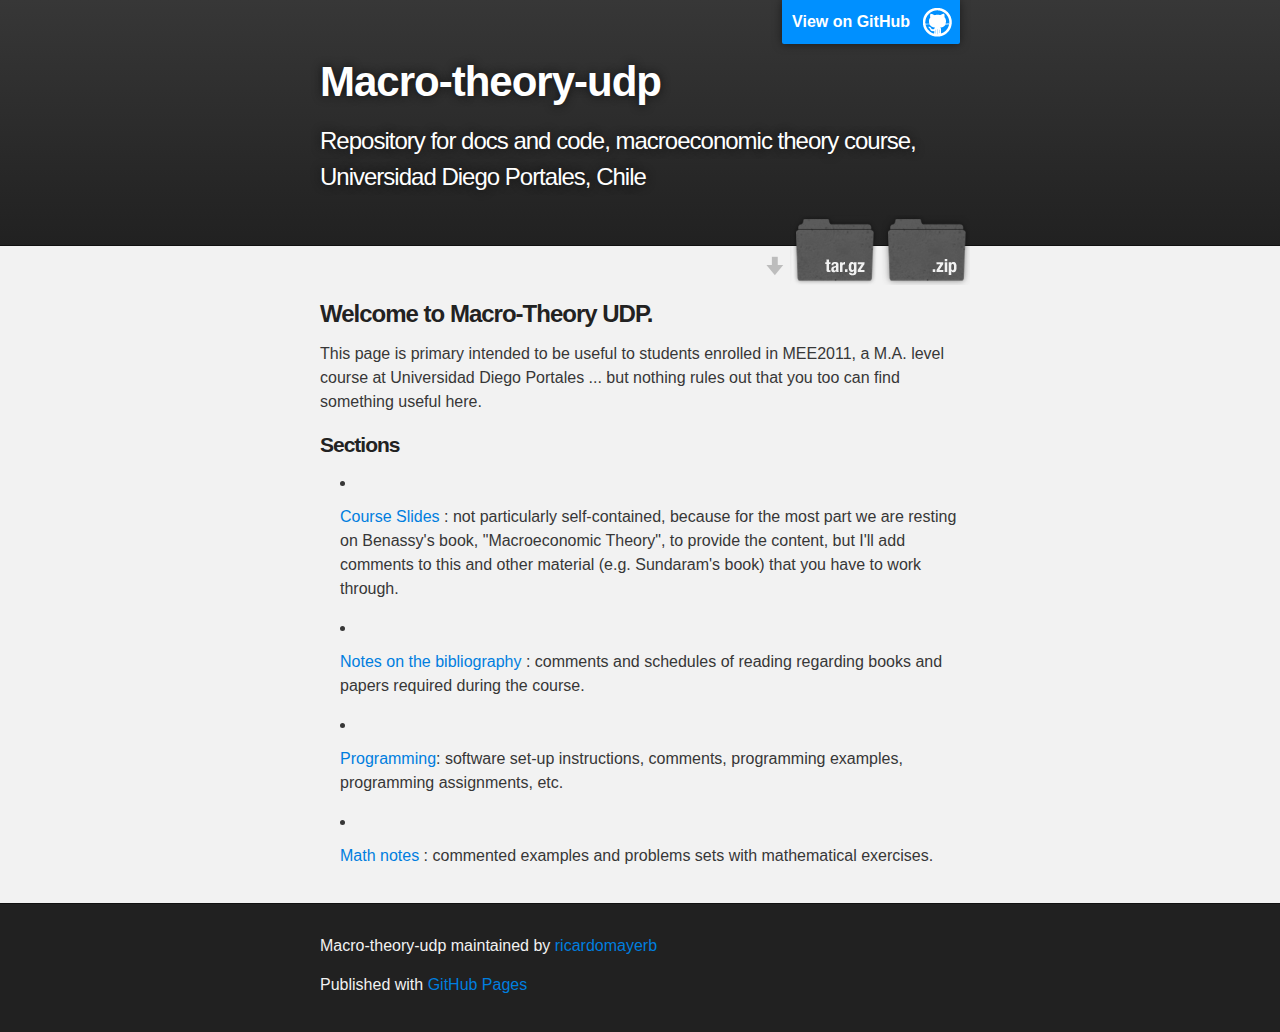
<file: index.html>
<!DOCTYPE html>
<html>
<head>
  <meta http-equiv="content-type" content="text/html; charset=iso-8859-1">
  <meta http-equiv="X-UA-Compatible" content="chrome=1">
  <meta name="description"
  content="Macro-theory-udp : Repository for docs and code, macroeconomic theory course, Universidad Diego Portales, Chile">
  <link rel="stylesheet" type="text/css" media="screen"
  href="stylesheets/stylesheet.css">
  <title>Macro-theory-udp</title>
</head>

<body>
<!-- HEADER -->

<div id="header_wrap" class="outer">
<header class=inner><a id="forkme_banner"
href="https://github.com/ricardomayerb/macro-theory-UDP">View on GitHub</a> 

<h1 id="project_title">Macro-theory-udp</h1>

<h2 id="project_tagline">Repository for docs and code, macroeconomic theory
course, Universidad Diego Portales, Chile</h2>
<section id=downloads><a class="zip_download_link"
href="https://github.com/ricardomayerb/macro-theory-UDP/zipball/master">Download
this project as a .zip file</a> <a class="tar_download_link"
href="https://github.com/ricardomayerb/macro-theory-UDP/tarball/master">Download
this project as a tar.gz file</a> </section></header></div>
<!-- MAIN CONTENT -->

<div id="main_content_wrap" class="outer">
<section id=main_content class=inner>
<h3>Welcome to Macro-Theory UDP.</h3>

<p>This page is primary intended to be useful to students enrolled in MEE2011,
a M.A. level course at Universidad Diego Portales ... but nothing rules out
that you too can find something useful here.</p>

<h4>Sections</h4>
<ul>
  <li><p><a href="./slides-macro-theory-week-01.html">Course Slides</a> : not
    particularly self-contained, because for the most part we are resting on
    Benassy's book, "Macroeconomic Theory", to provide the content, but I'll
    add comments to this and other material (e.g. Sundaram's book) that you
    have to work through.</p>
  </li>
  <li><p><a href="NotesOnReadings.html">Notes on the bibliography</a> :
    comments and schedules of reading regarding books and papers required
    during the course.</p>
  </li>
  <li><p><a href="NotesOnSoftware.html">Programming</a>: software set-up
    instructions, comments, programming examples, programming assignments,
    etc.</p>
  </li>
  <li><p><a href="macro-math-notes-week-01.html">Math notes</a><a
    href="macro-math-notes-week-01.html"></a> : commented examples and problems
    sets with mathematical exercises.</p>
  </li>
</ul>
</section></div>
<!-- FOOTER -->

<div id="footer_wrap" class="outer">
<footer class=inner>
<p class="copyright">Macro-theory-udp maintained by <a
href="https://github.com/ricardomayerb">ricardomayerb</a></p>

<p>Published with <a href="http://pages.github.com">GitHub Pages</a></p>
</footer></div>
</body>
</html>
</file>
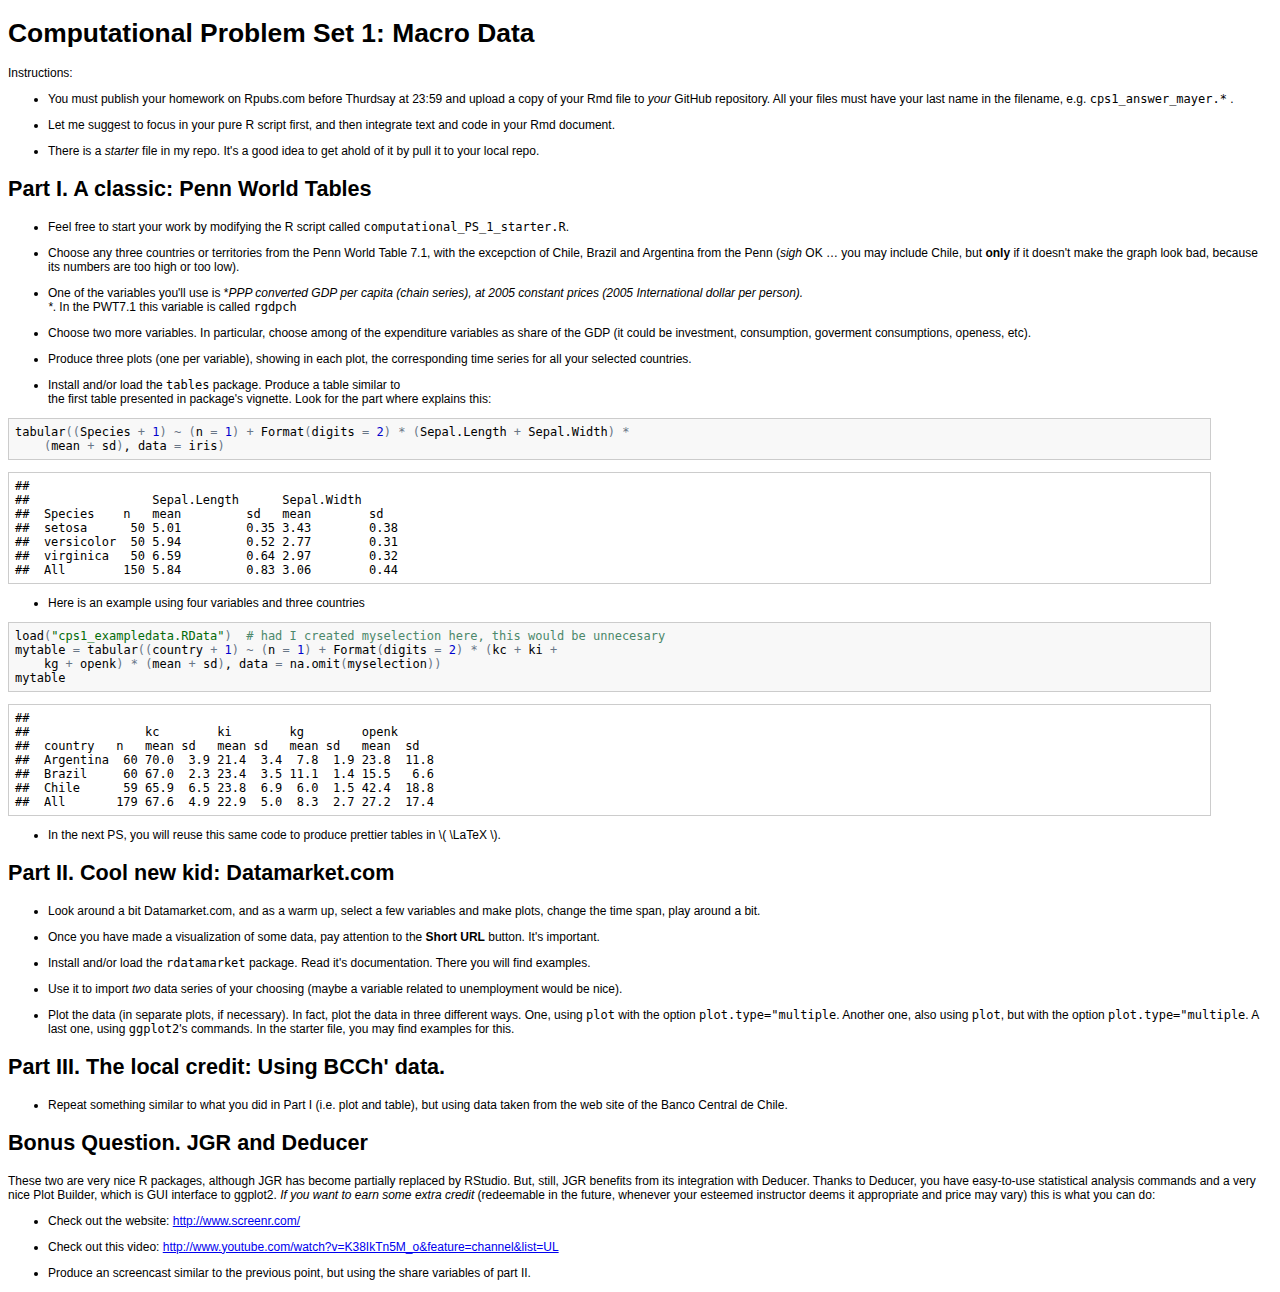
<file: computational_PS_1_instructions.html>
<!DOCTYPE html PUBLIC "-//W3C//DTD XHTML 1.0 Transitional//EN"
"http://www.w3.org/TR/xhtml1/DTD/xhtml1-transitional.dtd">
<!-- saved from url=(0014)about:internet -->
<html>
<head>
<meta http-equiv="Content-Type" content="text/html; charset=utf-8">

<title>Computational Problem Set 1: Macro Data</title>

<base target="_blank"/>

<style type="text/css">
body, td {
   font-family: sans-serif;
   background-color: white;
   font-size: 12px;
   margin: 8px;
}

tt, code, pre {
   font-family: 'DejaVu Sans Mono', 'Droid Sans Mono', 'Lucida Console', Consolas, Monaco, monospace;
}

h1 { 
   font-size:2.2em; 
}

h2 { 
   font-size:1.8em; 
}

h3 { 
   font-size:1.4em; 
}

h4 { 
   font-size:1.0em; 
}

h5 { 
   font-size:0.9em; 
}

h6 { 
   font-size:0.8em; 
}

a:visited {
   color: rgb(50%, 0%, 50%);
}

pre {	
   margin-top: 0;
   max-width: 95%;
   border: 1px solid #ccc;
}

pre code {
   display: block; padding: 0.5em;
}

code.r {
   background-color: #F8F8F8;
}

table, td, th {
  border: none;
}

blockquote {
   color:#666666;
   margin:0;
   padding-left: 1em;
   border-left: 0.5em #EEE solid;
}

hr {
   height: 0px;
   border-bottom: none;
   border-top-width: thin;
   border-top-style: dotted;
   border-top-color: #999999;
}

@media print {
   * { 
      background: transparent !important; 
      color: black !important; 
      filter:none !important; 
      -ms-filter: none !important; 
   }

   body { 
      font-size:12pt; 
      max-width:100%; 
   }
       
   a, a:visited { 
      text-decoration: underline; 
   }

   hr { 
      visibility: hidden;
      page-break-before: always;
   }

   pre, blockquote { 
      padding-right: 1em; 
      page-break-inside: avoid; 
   }

   tr, img { 
      page-break-inside: avoid; 
   }

   img { 
      max-width: 100% !important; 
   }

   @page :left { 
      margin: 15mm 20mm 15mm 10mm; 
   }
     
   @page :right { 
      margin: 15mm 10mm 15mm 20mm; 
   }

   p, h2, h3 { 
      orphans: 3; widows: 3; 
   }

   h2, h3 { 
      page-break-after: avoid; 
   }
}

</style>

<!-- Styles for R syntax highlighter -->
<style type="text/css">
   pre .operator,
   pre .paren {
     color: rgb(104, 118, 135)
   }

   pre .literal {
     color: rgb(88, 72, 246)
   }

   pre .number {
     color: rgb(0, 0, 205);
   }

   pre .comment {
     color: rgb(76, 136, 107);
   }

   pre .keyword {
     color: rgb(0, 0, 255);
   }

   pre .identifier {
     color: rgb(0, 0, 0);
   }

   pre .string {
     color: rgb(3, 106, 7);
   }
</style>

<!-- R syntax highlighter -->
<script type="text/javascript">
var hljs=new function(){function m(p){return p.replace(/&/gm,"&amp;").replace(/</gm,"&lt;")}function f(r,q,p){return RegExp(q,"m"+(r.cI?"i":"")+(p?"g":""))}function b(r){for(var p=0;p<r.childNodes.length;p++){var q=r.childNodes[p];if(q.nodeName=="CODE"){return q}if(!(q.nodeType==3&&q.nodeValue.match(/\s+/))){break}}}function h(t,s){var p="";for(var r=0;r<t.childNodes.length;r++){if(t.childNodes[r].nodeType==3){var q=t.childNodes[r].nodeValue;if(s){q=q.replace(/\n/g,"")}p+=q}else{if(t.childNodes[r].nodeName=="BR"){p+="\n"}else{p+=h(t.childNodes[r])}}}if(/MSIE [678]/.test(navigator.userAgent)){p=p.replace(/\r/g,"\n")}return p}function a(s){var r=s.className.split(/\s+/);r=r.concat(s.parentNode.className.split(/\s+/));for(var q=0;q<r.length;q++){var p=r[q].replace(/^language-/,"");if(e[p]){return p}}}function c(q){var p=[];(function(s,t){for(var r=0;r<s.childNodes.length;r++){if(s.childNodes[r].nodeType==3){t+=s.childNodes[r].nodeValue.length}else{if(s.childNodes[r].nodeName=="BR"){t+=1}else{if(s.childNodes[r].nodeType==1){p.push({event:"start",offset:t,node:s.childNodes[r]});t=arguments.callee(s.childNodes[r],t);p.push({event:"stop",offset:t,node:s.childNodes[r]})}}}}return t})(q,0);return p}function k(y,w,x){var q=0;var z="";var s=[];function u(){if(y.length&&w.length){if(y[0].offset!=w[0].offset){return(y[0].offset<w[0].offset)?y:w}else{return w[0].event=="start"?y:w}}else{return y.length?y:w}}function t(D){var A="<"+D.nodeName.toLowerCase();for(var B=0;B<D.attributes.length;B++){var C=D.attributes[B];A+=" "+C.nodeName.toLowerCase();if(C.value!==undefined&&C.value!==false&&C.value!==null){A+='="'+m(C.value)+'"'}}return A+">"}while(y.length||w.length){var v=u().splice(0,1)[0];z+=m(x.substr(q,v.offset-q));q=v.offset;if(v.event=="start"){z+=t(v.node);s.push(v.node)}else{if(v.event=="stop"){var p,r=s.length;do{r--;p=s[r];z+=("</"+p.nodeName.toLowerCase()+">")}while(p!=v.node);s.splice(r,1);while(r<s.length){z+=t(s[r]);r++}}}}return z+m(x.substr(q))}function j(){function q(x,y,v){if(x.compiled){return}var u;var s=[];if(x.k){x.lR=f(y,x.l||hljs.IR,true);for(var w in x.k){if(!x.k.hasOwnProperty(w)){continue}if(x.k[w] instanceof Object){u=x.k[w]}else{u=x.k;w="keyword"}for(var r in u){if(!u.hasOwnProperty(r)){continue}x.k[r]=[w,u[r]];s.push(r)}}}if(!v){if(x.bWK){x.b="\\b("+s.join("|")+")\\s"}x.bR=f(y,x.b?x.b:"\\B|\\b");if(!x.e&&!x.eW){x.e="\\B|\\b"}if(x.e){x.eR=f(y,x.e)}}if(x.i){x.iR=f(y,x.i)}if(x.r===undefined){x.r=1}if(!x.c){x.c=[]}x.compiled=true;for(var t=0;t<x.c.length;t++){if(x.c[t]=="self"){x.c[t]=x}q(x.c[t],y,false)}if(x.starts){q(x.starts,y,false)}}for(var p in e){if(!e.hasOwnProperty(p)){continue}q(e[p].dM,e[p],true)}}function d(B,C){if(!j.called){j();j.called=true}function q(r,M){for(var L=0;L<M.c.length;L++){if((M.c[L].bR.exec(r)||[null])[0]==r){return M.c[L]}}}function v(L,r){if(D[L].e&&D[L].eR.test(r)){return 1}if(D[L].eW){var M=v(L-1,r);return M?M+1:0}return 0}function w(r,L){return L.i&&L.iR.test(r)}function K(N,O){var M=[];for(var L=0;L<N.c.length;L++){M.push(N.c[L].b)}var r=D.length-1;do{if(D[r].e){M.push(D[r].e)}r--}while(D[r+1].eW);if(N.i){M.push(N.i)}return f(O,M.join("|"),true)}function p(M,L){var N=D[D.length-1];if(!N.t){N.t=K(N,E)}N.t.lastIndex=L;var r=N.t.exec(M);return r?[M.substr(L,r.index-L),r[0],false]:[M.substr(L),"",true]}function z(N,r){var L=E.cI?r[0].toLowerCase():r[0];var M=N.k[L];if(M&&M instanceof Array){return M}return false}function F(L,P){L=m(L);if(!P.k){return L}var r="";var O=0;P.lR.lastIndex=0;var M=P.lR.exec(L);while(M){r+=L.substr(O,M.index-O);var N=z(P,M);if(N){x+=N[1];r+='<span class="'+N[0]+'">'+M[0]+"</span>"}else{r+=M[0]}O=P.lR.lastIndex;M=P.lR.exec(L)}return r+L.substr(O,L.length-O)}function J(L,M){if(M.sL&&e[M.sL]){var r=d(M.sL,L);x+=r.keyword_count;return r.value}else{return F(L,M)}}function I(M,r){var L=M.cN?'<span class="'+M.cN+'">':"";if(M.rB){y+=L;M.buffer=""}else{if(M.eB){y+=m(r)+L;M.buffer=""}else{y+=L;M.buffer=r}}D.push(M);A+=M.r}function G(N,M,Q){var R=D[D.length-1];if(Q){y+=J(R.buffer+N,R);return false}var P=q(M,R);if(P){y+=J(R.buffer+N,R);I(P,M);return P.rB}var L=v(D.length-1,M);if(L){var O=R.cN?"</span>":"";if(R.rE){y+=J(R.buffer+N,R)+O}else{if(R.eE){y+=J(R.buffer+N,R)+O+m(M)}else{y+=J(R.buffer+N+M,R)+O}}while(L>1){O=D[D.length-2].cN?"</span>":"";y+=O;L--;D.length--}var r=D[D.length-1];D.length--;D[D.length-1].buffer="";if(r.starts){I(r.starts,"")}return R.rE}if(w(M,R)){throw"Illegal"}}var E=e[B];var D=[E.dM];var A=0;var x=0;var y="";try{var s,u=0;E.dM.buffer="";do{s=p(C,u);var t=G(s[0],s[1],s[2]);u+=s[0].length;if(!t){u+=s[1].length}}while(!s[2]);if(D.length>1){throw"Illegal"}return{r:A,keyword_count:x,value:y}}catch(H){if(H=="Illegal"){return{r:0,keyword_count:0,value:m(C)}}else{throw H}}}function g(t){var p={keyword_count:0,r:0,value:m(t)};var r=p;for(var q in e){if(!e.hasOwnProperty(q)){continue}var s=d(q,t);s.language=q;if(s.keyword_count+s.r>r.keyword_count+r.r){r=s}if(s.keyword_count+s.r>p.keyword_count+p.r){r=p;p=s}}if(r.language){p.second_best=r}return p}function i(r,q,p){if(q){r=r.replace(/^((<[^>]+>|\t)+)/gm,function(t,w,v,u){return w.replace(/\t/g,q)})}if(p){r=r.replace(/\n/g,"<br>")}return r}function n(t,w,r){var x=h(t,r);var v=a(t);var y,s;if(v){y=d(v,x)}else{return}var q=c(t);if(q.length){s=document.createElement("pre");s.innerHTML=y.value;y.value=k(q,c(s),x)}y.value=i(y.value,w,r);var u=t.className;if(!u.match("(\\s|^)(language-)?"+v+"(\\s|$)")){u=u?(u+" "+v):v}if(/MSIE [678]/.test(navigator.userAgent)&&t.tagName=="CODE"&&t.parentNode.tagName=="PRE"){s=t.parentNode;var p=document.createElement("div");p.innerHTML="<pre><code>"+y.value+"</code></pre>";t=p.firstChild.firstChild;p.firstChild.cN=s.cN;s.parentNode.replaceChild(p.firstChild,s)}else{t.innerHTML=y.value}t.className=u;t.result={language:v,kw:y.keyword_count,re:y.r};if(y.second_best){t.second_best={language:y.second_best.language,kw:y.second_best.keyword_count,re:y.second_best.r}}}function o(){if(o.called){return}o.called=true;var r=document.getElementsByTagName("pre");for(var p=0;p<r.length;p++){var q=b(r[p]);if(q){n(q,hljs.tabReplace)}}}function l(){if(window.addEventListener){window.addEventListener("DOMContentLoaded",o,false);window.addEventListener("load",o,false)}else{if(window.attachEvent){window.attachEvent("onload",o)}else{window.onload=o}}}var e={};this.LANGUAGES=e;this.highlight=d;this.highlightAuto=g;this.fixMarkup=i;this.highlightBlock=n;this.initHighlighting=o;this.initHighlightingOnLoad=l;this.IR="[a-zA-Z][a-zA-Z0-9_]*";this.UIR="[a-zA-Z_][a-zA-Z0-9_]*";this.NR="\\b\\d+(\\.\\d+)?";this.CNR="\\b(0[xX][a-fA-F0-9]+|(\\d+(\\.\\d*)?|\\.\\d+)([eE][-+]?\\d+)?)";this.BNR="\\b(0b[01]+)";this.RSR="!|!=|!==|%|%=|&|&&|&=|\\*|\\*=|\\+|\\+=|,|\\.|-|-=|/|/=|:|;|<|<<|<<=|<=|=|==|===|>|>=|>>|>>=|>>>|>>>=|\\?|\\[|\\{|\\(|\\^|\\^=|\\||\\|=|\\|\\||~";this.ER="(?![\\s\\S])";this.BE={b:"\\\\.",r:0};this.ASM={cN:"string",b:"'",e:"'",i:"\\n",c:[this.BE],r:0};this.QSM={cN:"string",b:'"',e:'"',i:"\\n",c:[this.BE],r:0};this.CLCM={cN:"comment",b:"//",e:"$"};this.CBLCLM={cN:"comment",b:"/\\*",e:"\\*/"};this.HCM={cN:"comment",b:"#",e:"$"};this.NM={cN:"number",b:this.NR,r:0};this.CNM={cN:"number",b:this.CNR,r:0};this.BNM={cN:"number",b:this.BNR,r:0};this.inherit=function(r,s){var p={};for(var q in r){p[q]=r[q]}if(s){for(var q in s){p[q]=s[q]}}return p}}();hljs.LANGUAGES.cpp=function(){var a={keyword:{"false":1,"int":1,"float":1,"while":1,"private":1,"char":1,"catch":1,"export":1,virtual:1,operator:2,sizeof:2,dynamic_cast:2,typedef:2,const_cast:2,"const":1,struct:1,"for":1,static_cast:2,union:1,namespace:1,unsigned:1,"long":1,"throw":1,"volatile":2,"static":1,"protected":1,bool:1,template:1,mutable:1,"if":1,"public":1,friend:2,"do":1,"return":1,"goto":1,auto:1,"void":2,"enum":1,"else":1,"break":1,"new":1,extern:1,using:1,"true":1,"class":1,asm:1,"case":1,typeid:1,"short":1,reinterpret_cast:2,"default":1,"double":1,register:1,explicit:1,signed:1,typename:1,"try":1,"this":1,"switch":1,"continue":1,wchar_t:1,inline:1,"delete":1,alignof:1,char16_t:1,char32_t:1,constexpr:1,decltype:1,noexcept:1,nullptr:1,static_assert:1,thread_local:1,restrict:1,_Bool:1,complex:1},built_in:{std:1,string:1,cin:1,cout:1,cerr:1,clog:1,stringstream:1,istringstream:1,ostringstream:1,auto_ptr:1,deque:1,list:1,queue:1,stack:1,vector:1,map:1,set:1,bitset:1,multiset:1,multimap:1,unordered_set:1,unordered_map:1,unordered_multiset:1,unordered_multimap:1,array:1,shared_ptr:1}};return{dM:{k:a,i:"</",c:[hljs.CLCM,hljs.CBLCLM,hljs.QSM,{cN:"string",b:"'\\\\?.",e:"'",i:"."},{cN:"number",b:"\\b(\\d+(\\.\\d*)?|\\.\\d+)(u|U|l|L|ul|UL|f|F)"},hljs.CNM,{cN:"preprocessor",b:"#",e:"$"},{cN:"stl_container",b:"\\b(deque|list|queue|stack|vector|map|set|bitset|multiset|multimap|unordered_map|unordered_set|unordered_multiset|unordered_multimap|array)\\s*<",e:">",k:a,r:10,c:["self"]}]}}}();hljs.LANGUAGES.r={dM:{c:[hljs.HCM,{cN:"number",b:"\\b0[xX][0-9a-fA-F]+[Li]?\\b",e:hljs.IMMEDIATE_RE,r:0},{cN:"number",b:"\\b\\d+(?:[eE][+\\-]?\\d*)?L\\b",e:hljs.IMMEDIATE_RE,r:0},{cN:"number",b:"\\b\\d+\\.(?!\\d)(?:i\\b)?",e:hljs.IMMEDIATE_RE,r:1},{cN:"number",b:"\\b\\d+(?:\\.\\d*)?(?:[eE][+\\-]?\\d*)?i?\\b",e:hljs.IMMEDIATE_RE,r:0},{cN:"number",b:"\\.\\d+(?:[eE][+\\-]?\\d*)?i?\\b",e:hljs.IMMEDIATE_RE,r:1},{cN:"keyword",b:"(?:tryCatch|library|setGeneric|setGroupGeneric)\\b",e:hljs.IMMEDIATE_RE,r:10},{cN:"keyword",b:"\\.\\.\\.",e:hljs.IMMEDIATE_RE,r:10},{cN:"keyword",b:"\\.\\.\\d+(?![\\w.])",e:hljs.IMMEDIATE_RE,r:10},{cN:"keyword",b:"\\b(?:function)",e:hljs.IMMEDIATE_RE,r:2},{cN:"keyword",b:"(?:if|in|break|next|repeat|else|for|return|switch|while|try|stop|warning|require|attach|detach|source|setMethod|setClass)\\b",e:hljs.IMMEDIATE_RE,r:1},{cN:"literal",b:"(?:NA|NA_integer_|NA_real_|NA_character_|NA_complex_)\\b",e:hljs.IMMEDIATE_RE,r:10},{cN:"literal",b:"(?:NULL|TRUE|FALSE|T|F|Inf|NaN)\\b",e:hljs.IMMEDIATE_RE,r:1},{cN:"identifier",b:"[a-zA-Z.][a-zA-Z0-9._]*\\b",e:hljs.IMMEDIATE_RE,r:0},{cN:"operator",b:"<\\-(?!\\s*\\d)",e:hljs.IMMEDIATE_RE,r:2},{cN:"operator",b:"\\->|<\\-",e:hljs.IMMEDIATE_RE,r:1},{cN:"operator",b:"%%|~",e:hljs.IMMEDIATE_RE},{cN:"operator",b:">=|<=|==|!=|\\|\\||&&|=|\\+|\\-|\\*|/|\\^|>|<|!|&|\\||\\$|:",e:hljs.IMMEDIATE_RE,r:0},{cN:"operator",b:"%",e:"%",i:"\\n",r:1},{cN:"identifier",b:"`",e:"`",r:0},{cN:"string",b:'"',e:'"',c:[hljs.BE],r:0},{cN:"string",b:"'",e:"'",c:[hljs.BE],r:0},{cN:"paren",b:"[[({\\])}]",e:hljs.IMMEDIATE_RE,r:0}]}};
hljs.initHighlightingOnLoad();
</script>


<!-- MathJax scripts -->
<script type="text/javascript" src="https://c328740.ssl.cf1.rackcdn.com/mathjax/2.0-latest/MathJax.js?config=TeX-AMS-MML_HTMLorMML">
</script>



</head>

<body>
<h1>Computational Problem Set 1: Macro Data</h1>

<p>Instructions: </p>

<ul>
<li><p>You must publish your homework on Rpubs.com before Thurdsay at 23:59 and upload a copy of your Rmd file to <em>your</em> GitHub repository. All your files must have your last name in the filename, e.g. <code>cps1_answer_mayer.*</code> .</p></li>
<li><p>Let me suggest to focus in your pure R script first, and then integrate text and code in your Rmd document.</p></li>
<li><p>There is a <em>starter</em> file in my repo. It&#39;s a good idea to get ahold of it by pull it to your local repo.</p></li>
</ul>

<h2>Part I. A classic: Penn World Tables</h2>

<ul>
<li><p>Feel free to start your work by modifying the R script called <code>computational_PS_1_starter.R</code>. </p></li>
<li><p>Choose any three countries or territories from the Penn World Table 7.1, with the excepction of Chile, Brazil and Argentina from the Penn (<em>sigh</em> OK &hellip; you may include Chile, but <strong>only</strong> if it doesn&#39;t make the graph look bad, because its numbers are too high or too low).</p></li>
<li><p>One of the variables you&#39;ll use is *<em>PPP converted GDP per capita (chain series), at 2005 constant prices (2005 International dollar per person).<br/>
*</em>. In the PWT7.1 this variable is called <code>rgdpch</code></p></li>
<li><p>Choose two more variables. In particular, choose among of the expenditure variables as share of the GDP (it could be investment, consumption, goverment consumptions, openess, etc).</p></li>
<li><p>Produce three plots (one per variable), showing in each plot, the corresponding time series for all your selected countries. </p></li>
<li><p>Install and/or load the <code>tables</code> package. Produce a table similar to <br/>
the first table presented in package&#39;s vignette. Look for the part where explains this:</p></li>
</ul>

<pre><code class="r">tabular((Species + 1) ~ (n = 1) + Format(digits = 2) * (Sepal.Length + Sepal.Width) * 
    (mean + sd), data = iris)
</code></pre>

<pre><code>##                                                   
##                 Sepal.Length      Sepal.Width     
##  Species    n   mean         sd   mean        sd  
##  setosa      50 5.01         0.35 3.43        0.38
##  versicolor  50 5.94         0.52 2.77        0.31
##  virginica   50 6.59         0.64 2.97        0.32
##  All        150 5.84         0.83 3.06        0.44
</code></pre>

<ul>
<li>Here is an example using four variables and three countries</li>
</ul>

<pre><code class="r">load(&quot;cps1_exampledata.RData&quot;)  # had I created myselection here, this would be unnecesary
mytable = tabular((country + 1) ~ (n = 1) + Format(digits = 2) * (kc + ki + 
    kg + openk) * (mean + sd), data = na.omit(myselection))
mytable
</code></pre>

<pre><code>##                                                        
##                kc        ki        kg        openk     
##  country   n   mean sd   mean sd   mean sd   mean  sd  
##  Argentina  60 70.0  3.9 21.4  3.4  7.8  1.9 23.8  11.8
##  Brazil     60 67.0  2.3 23.4  3.5 11.1  1.4 15.5   6.6
##  Chile      59 65.9  6.5 23.8  6.9  6.0  1.5 42.4  18.8
##  All       179 67.6  4.9 22.9  5.0  8.3  2.7 27.2  17.4
</code></pre>

<ul>
<li>In the next PS, you will reuse this same code to produce prettier tables in \( \LaTeX \).</li>
</ul>

<h2>Part II. Cool new kid: Datamarket.com</h2>

<ul>
<li><p>Look around a bit Datamarket.com, and as a warm up, select a few variables and make plots, change the time span, play around a bit.</p></li>
<li><p>Once you have made a visualization of some data, pay attention to the <strong>Short URL</strong> button. It&#39;s important.</p></li>
<li><p>Install and/or load the <code>rdatamarket</code> package. Read it&#39;s documentation. There you will find examples.</p></li>
<li><p>Use it to import <em>two</em> data series of your choosing (maybe a variable related to unemployment would be nice).</p></li>
<li><p>Plot the data (in separate plots, if necessary). In fact, plot the data in three different ways. One, using <code>plot</code> with the option <code>plot.type=&quot;multiple</code>. Another one, also using <code>plot</code>, but with the option <code>plot.type=&quot;multiple</code>. A last one, using <code>ggplot2</code>&#39;s commands. In the starter file, you may find examples for this.</p></li>
</ul>

<h2>Part III. The local credit: Using BCCh&#39; data.</h2>

<ul>
<li>Repeat something similar to what you did in Part I (i.e. plot and table), but using data taken from the web site of the Banco Central de Chile.</li>
</ul>

<h2>Bonus Question. JGR and Deducer</h2>

<p>These two are very nice R packages, although JGR has become partially replaced by RStudio. But, still, JGR benefits from its integration with Deducer. Thanks to Deducer, you have  easy-to-use statistical analysis commands and a very nice Plot Builder, which is GUI interface to ggplot2. <em>If you want to earn some extra credit</em> (redeemable in the future, whenever your esteemed instructor deems it appropriate and price may vary) this is what you can do: </p>

<ul>
<li><p>Check out the website: <a href="http://www.screenr.com/">http://www.screenr.com/</a></p></li>
<li><p>Check out this video: <a href="http://www.youtube.com/watch?v=K38IkTn5M_o&amp;feature=channel&amp;list=UL">http://www.youtube.com/watch?v=K38IkTn5M_o&amp;feature=channel&amp;list=UL</a></p></li>
<li><p>Produce an screencast similar to the previous point, but using the share variables of part II.</p></li>
</ul>

</body>

</html>
</file>
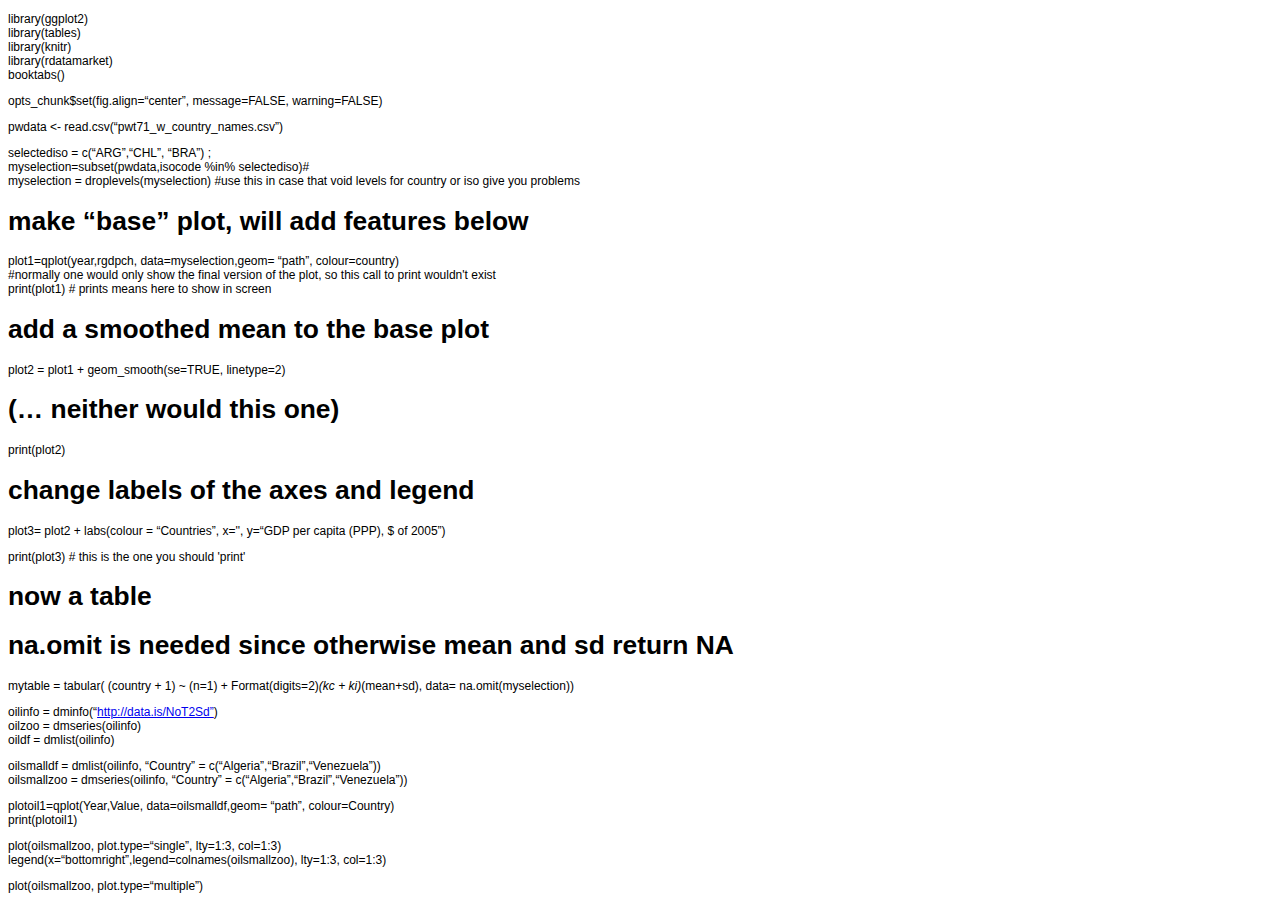
<file: computational_PS_1_starter.html>
<!DOCTYPE html PUBLIC "-//W3C//DTD XHTML 1.0 Transitional//EN"
"http://www.w3.org/TR/xhtml1/DTD/xhtml1-transitional.dtd">
<!-- saved from url=(0014)about:internet -->
<html>
<head>
<meta http-equiv="Content-Type" content="text/html; charset=utf-8">

<title>make &ldquo;base&rdquo; plot, will add features below</title>

<base target="_blank"/>

<style type="text/css">
body, td {
   font-family: sans-serif;
   background-color: white;
   font-size: 12px;
   margin: 8px;
}

tt, code, pre {
   font-family: 'DejaVu Sans Mono', 'Droid Sans Mono', 'Lucida Console', Consolas, Monaco, monospace;
}

h1 { 
   font-size:2.2em; 
}

h2 { 
   font-size:1.8em; 
}

h3 { 
   font-size:1.4em; 
}

h4 { 
   font-size:1.0em; 
}

h5 { 
   font-size:0.9em; 
}

h6 { 
   font-size:0.8em; 
}

a:visited {
   color: rgb(50%, 0%, 50%);
}

pre {	
   margin-top: 0;
   max-width: 95%;
   border: 1px solid #ccc;
}

pre code {
   display: block; padding: 0.5em;
}

code.r {
   background-color: #F8F8F8;
}

table, td, th {
  border: none;
}

blockquote {
   color:#666666;
   margin:0;
   padding-left: 1em;
   border-left: 0.5em #EEE solid;
}

hr {
   height: 0px;
   border-bottom: none;
   border-top-width: thin;
   border-top-style: dotted;
   border-top-color: #999999;
}

@media print {
   * { 
      background: transparent !important; 
      color: black !important; 
      filter:none !important; 
      -ms-filter: none !important; 
   }

   body { 
      font-size:12pt; 
      max-width:100%; 
   }
       
   a, a:visited { 
      text-decoration: underline; 
   }

   hr { 
      visibility: hidden;
      page-break-before: always;
   }

   pre, blockquote { 
      padding-right: 1em; 
      page-break-inside: avoid; 
   }

   tr, img { 
      page-break-inside: avoid; 
   }

   img { 
      max-width: 100% !important; 
   }

   @page :left { 
      margin: 15mm 20mm 15mm 10mm; 
   }
     
   @page :right { 
      margin: 15mm 10mm 15mm 20mm; 
   }

   p, h2, h3 { 
      orphans: 3; widows: 3; 
   }

   h2, h3 { 
      page-break-after: avoid; 
   }
}

</style>





</head>

<body>
<p>library(ggplot2)<br/>
library(tables)<br/>
library(knitr)<br/>
library(rdatamarket)<br/>
booktabs()</p>

<p>opts_chunk$set(fig.align=&ldquo;center&rdquo;,  message=FALSE, warning=FALSE)</p>

<p>pwdata &lt;- read.csv(&ldquo;pwt71_w_country_names.csv&rdquo;)</p>

<p>selectediso = c(&ldquo;ARG&rdquo;,&ldquo;CHL&rdquo;, &ldquo;BRA&rdquo;) ;<br/>
myselection=subset(pwdata,isocode %in% selectediso)# <br/>
myselection = droplevels(myselection) #use this in case that void levels for country or iso give you problems</p>

<h1>make &ldquo;base&rdquo; plot, will add features below</h1>

<p>plot1=qplot(year,rgdpch, data=myselection,geom= &ldquo;path&rdquo;, colour=country)<br/>
#normally one would only show the final version of the plot, so this call to print wouldn&#39;t exist<br/>
print(plot1) # prints means here to show in screen</p>

<h1>add a smoothed mean to the base plot</h1>

<p>plot2 = plot1 + geom_smooth(se=TRUE, linetype=2)</p>

<h1>(&hellip; neither would this one)</h1>

<p>print(plot2)</p>

<h1>change labels of the axes and legend</h1>

<p>plot3= plot2 + labs(colour = &ldquo;Countries&rdquo;, x=&#39;&#39;, y=&ldquo;GDP per capita (PPP), $ of 2005&rdquo;)</p>

<p>print(plot3) # this is the one you should &#39;print&#39; </p>

<h1>now a table</h1>

<h1>na.omit is needed since otherwise mean and sd return NA</h1>

<p>mytable = tabular( (country + 1) ~ (n=1) + Format(digits=2)<em>(kc + ki)</em>(mean+sd), data= na.omit(myselection))</p>

<p>oilinfo = dminfo(&ldquo;<a href="http://data.is/NoT2Sd%22">http://data.is/NoT2Sd&rdquo;</a>)<br/>
oilzoo = dmseries(oilinfo)<br/>
oildf = dmlist(oilinfo)</p>

<p>oilsmalldf =  dmlist(oilinfo, &ldquo;Country&rdquo; = c(&ldquo;Algeria&rdquo;,&ldquo;Brazil&rdquo;,&ldquo;Venezuela&rdquo;))<br/>
oilsmallzoo =  dmseries(oilinfo, &ldquo;Country&rdquo; = c(&ldquo;Algeria&rdquo;,&ldquo;Brazil&rdquo;,&ldquo;Venezuela&rdquo;))</p>

<p>plotoil1=qplot(Year,Value, data=oilsmalldf,geom= &ldquo;path&rdquo;, colour=Country)<br/>
print(plotoil1)</p>

<p>plot(oilsmallzoo, plot.type=&ldquo;single&rdquo;, lty=1:3, col=1:3)<br/>
legend(x=&ldquo;bottomright&rdquo;,legend=colnames(oilsmallzoo), lty=1:3, col=1:3)</p>

<p>plot(oilsmallzoo, plot.type=&ldquo;multiple&rdquo;)</p>

</body>

</html>
</file>
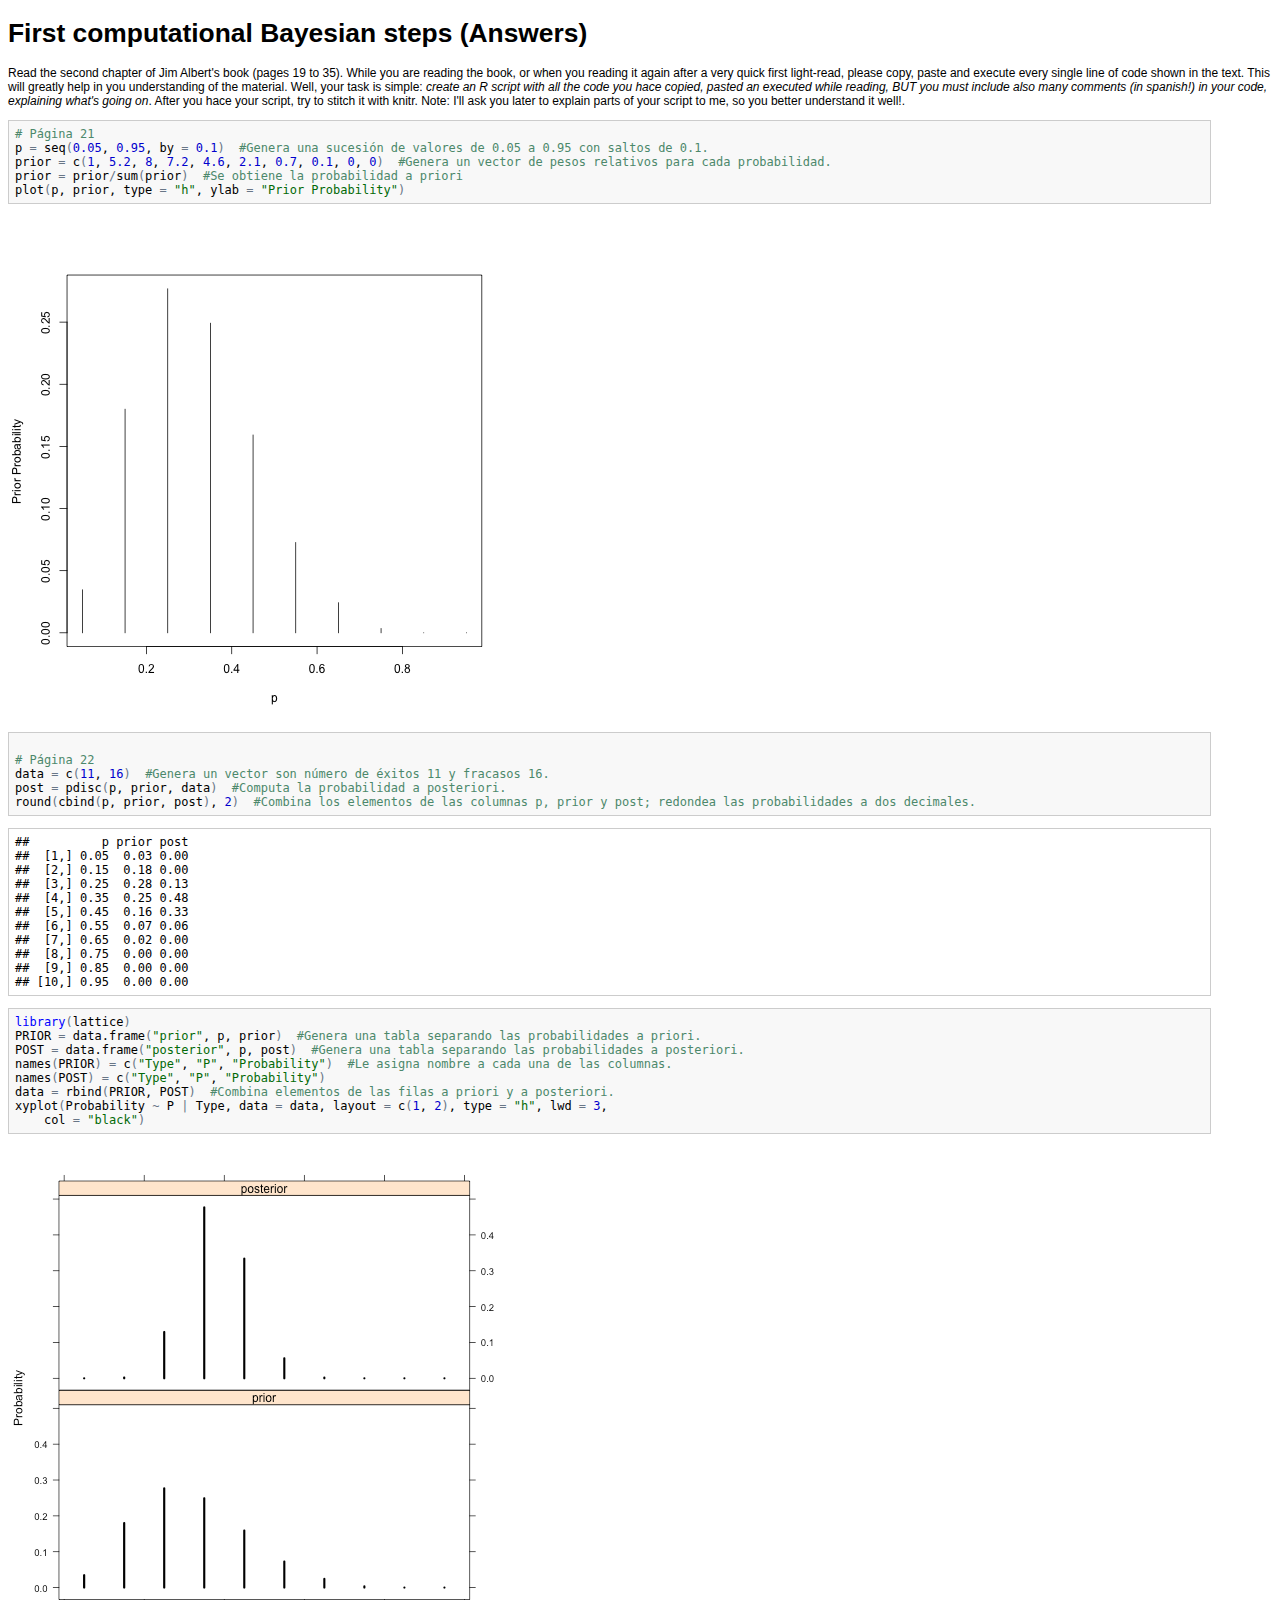
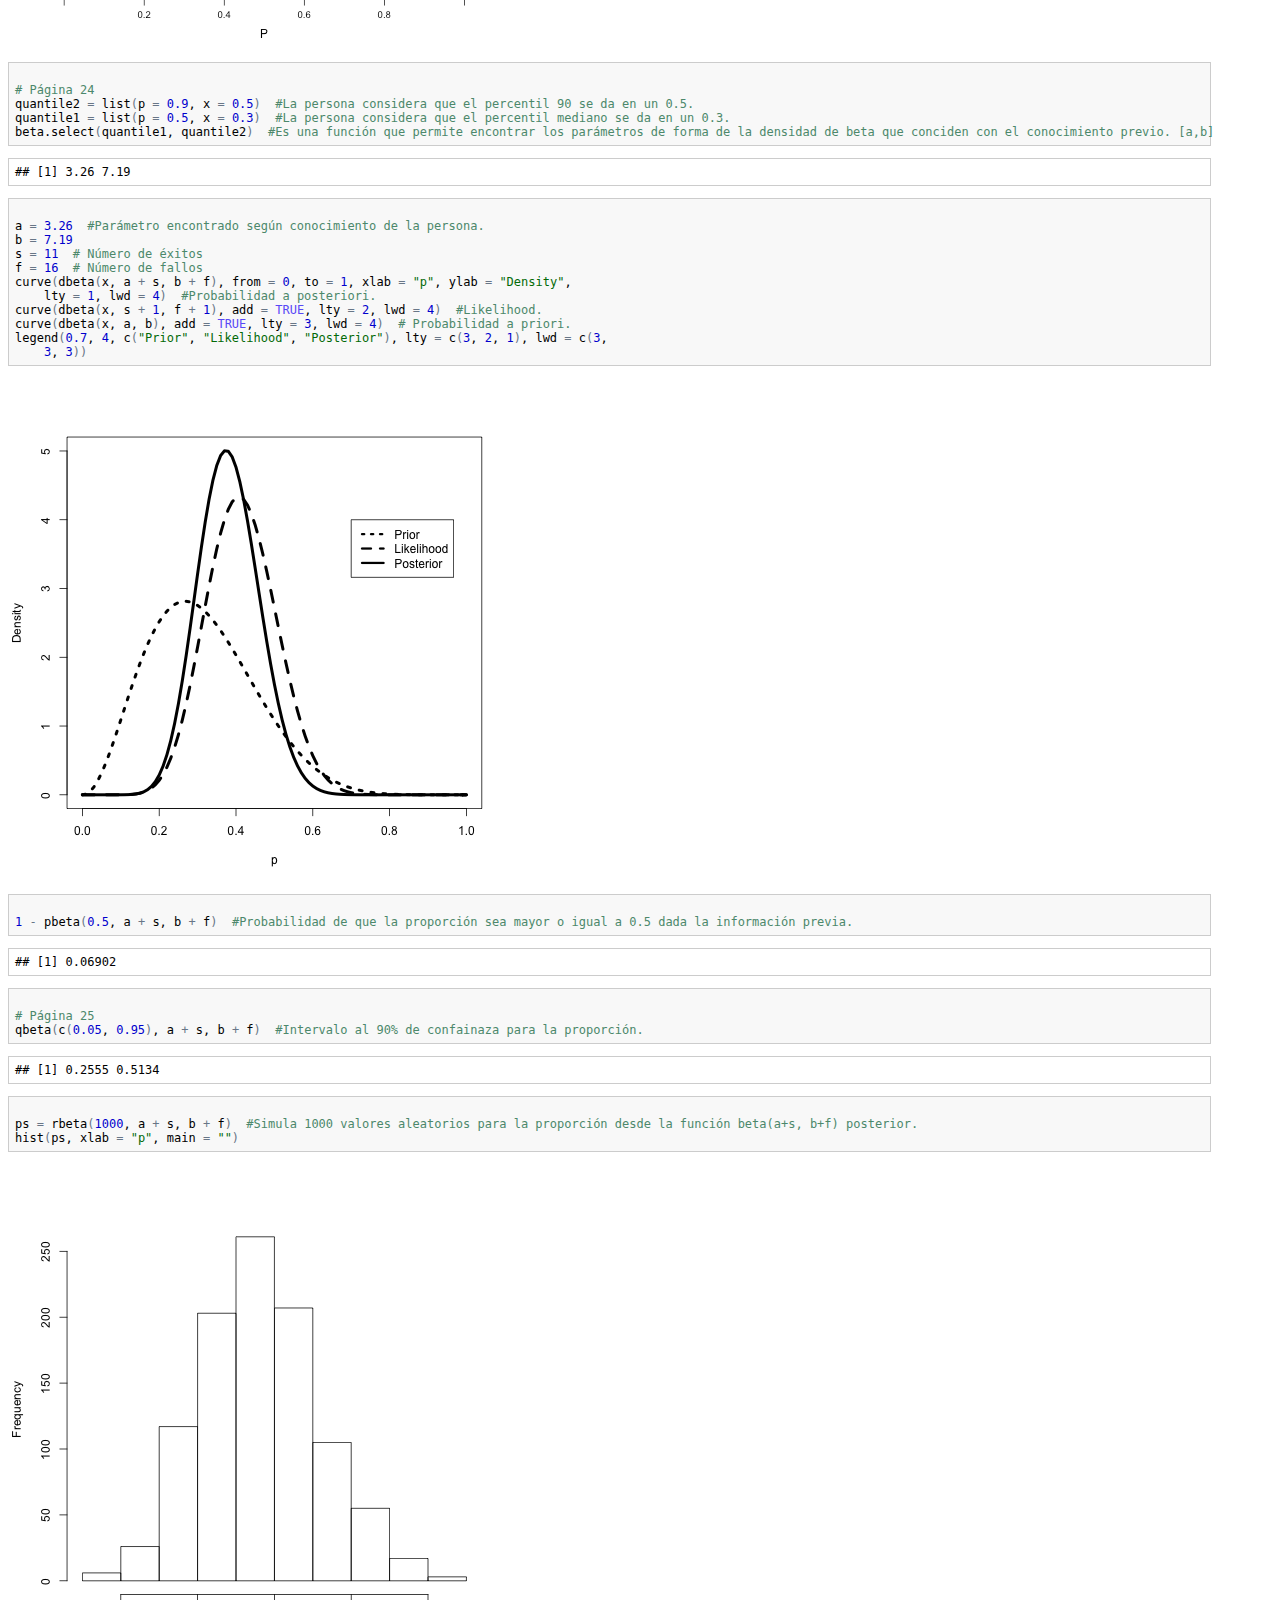
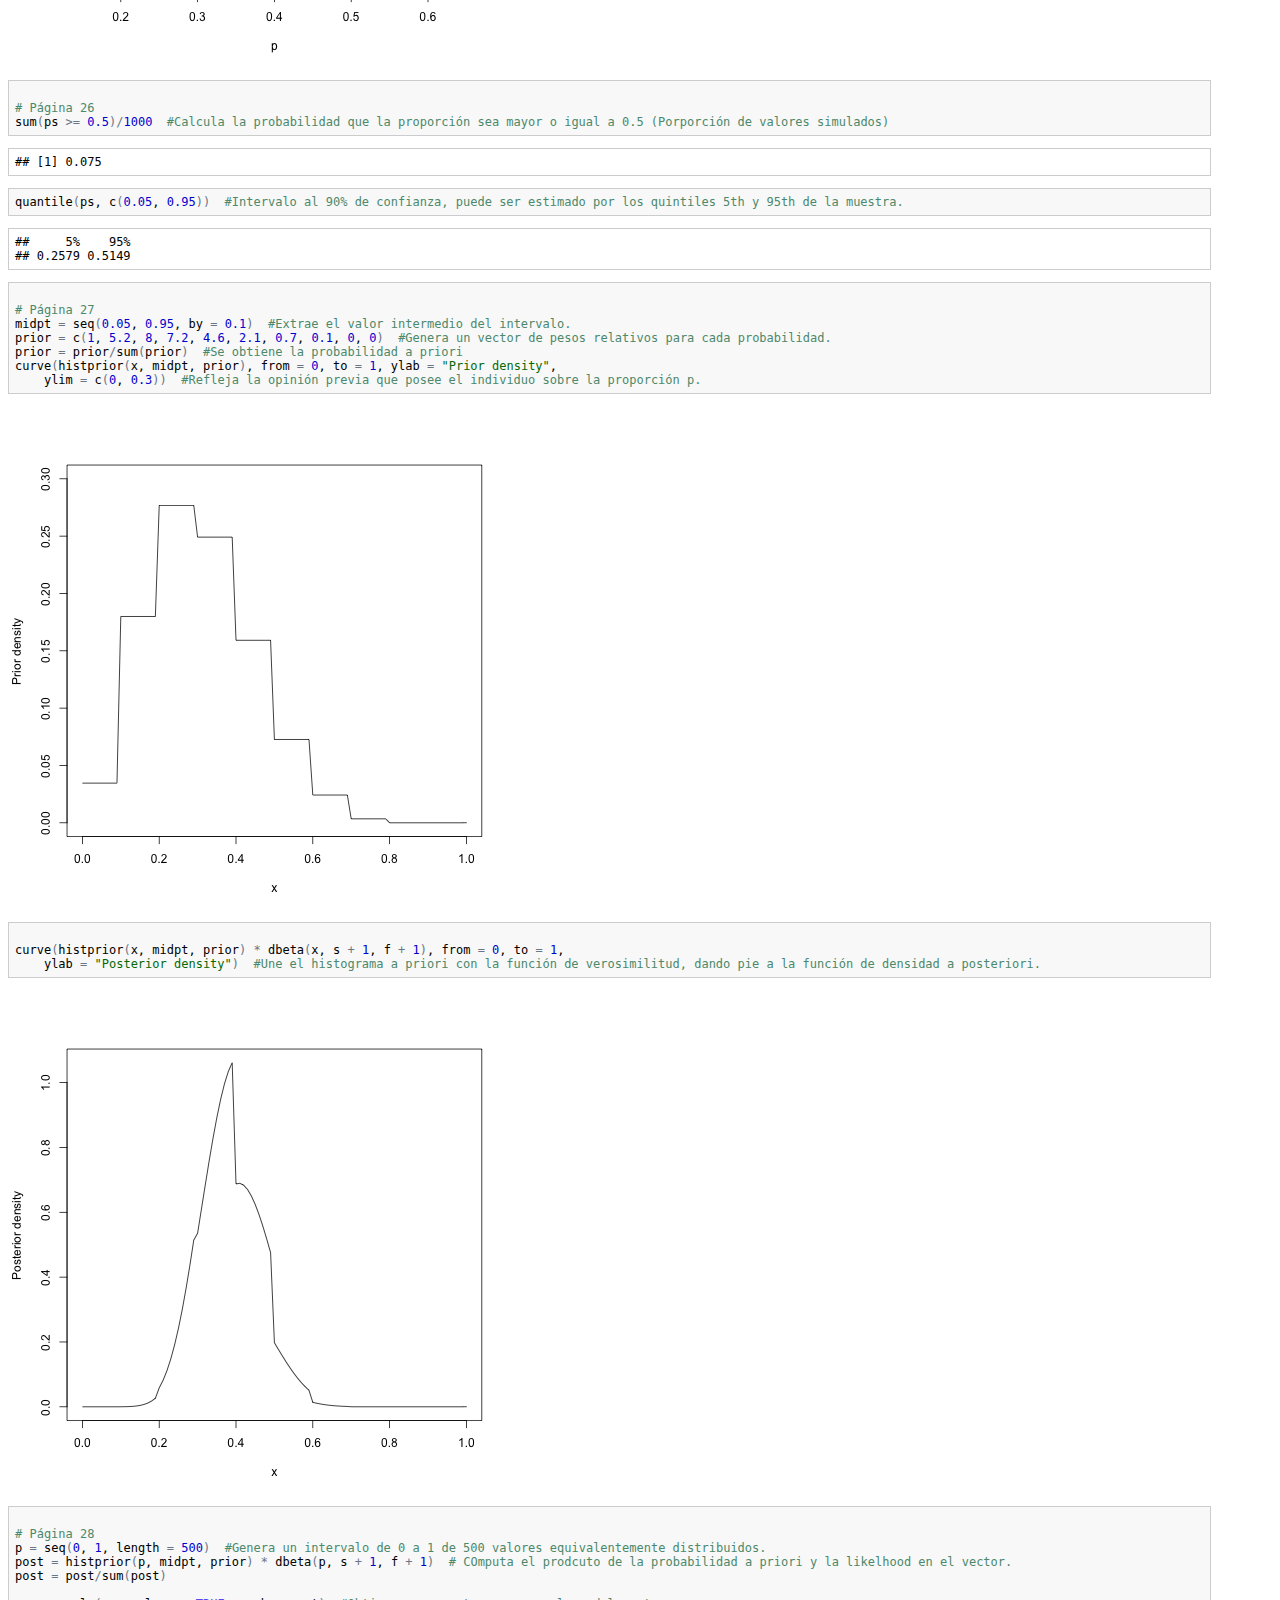
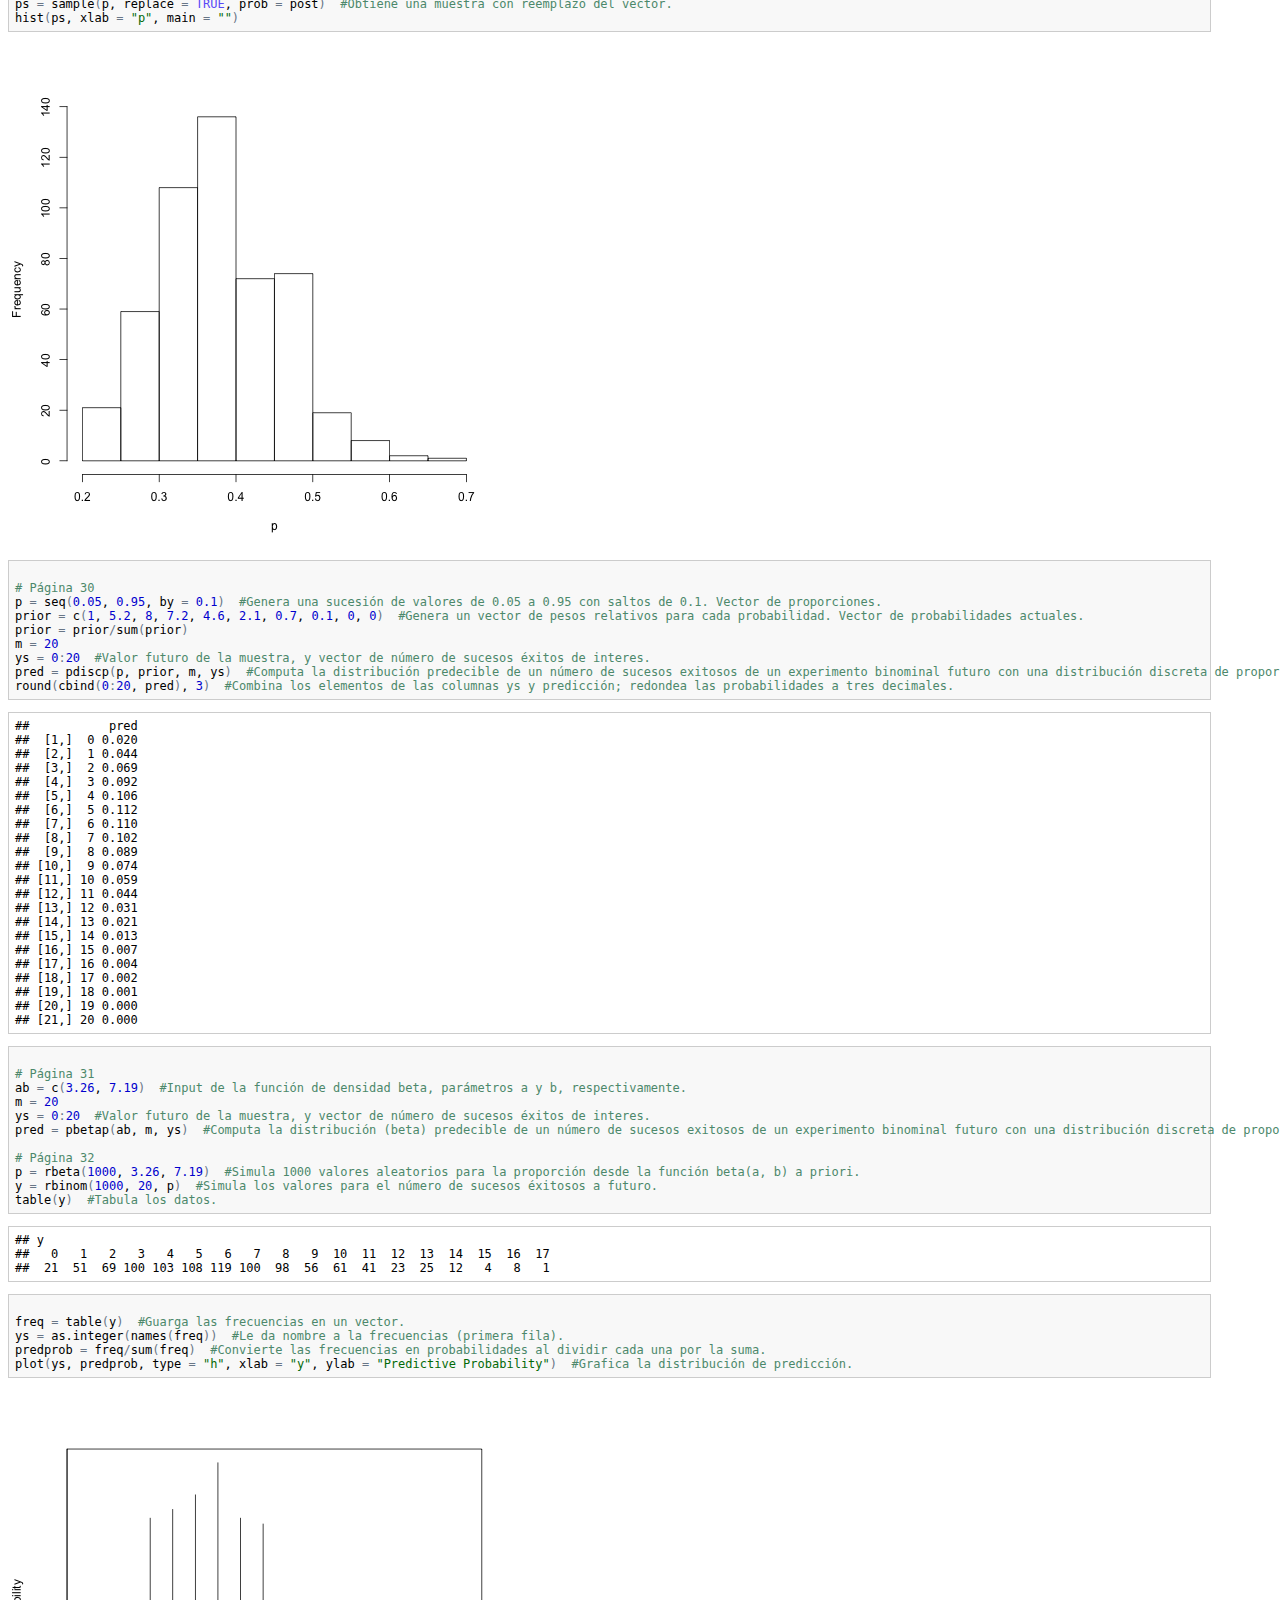
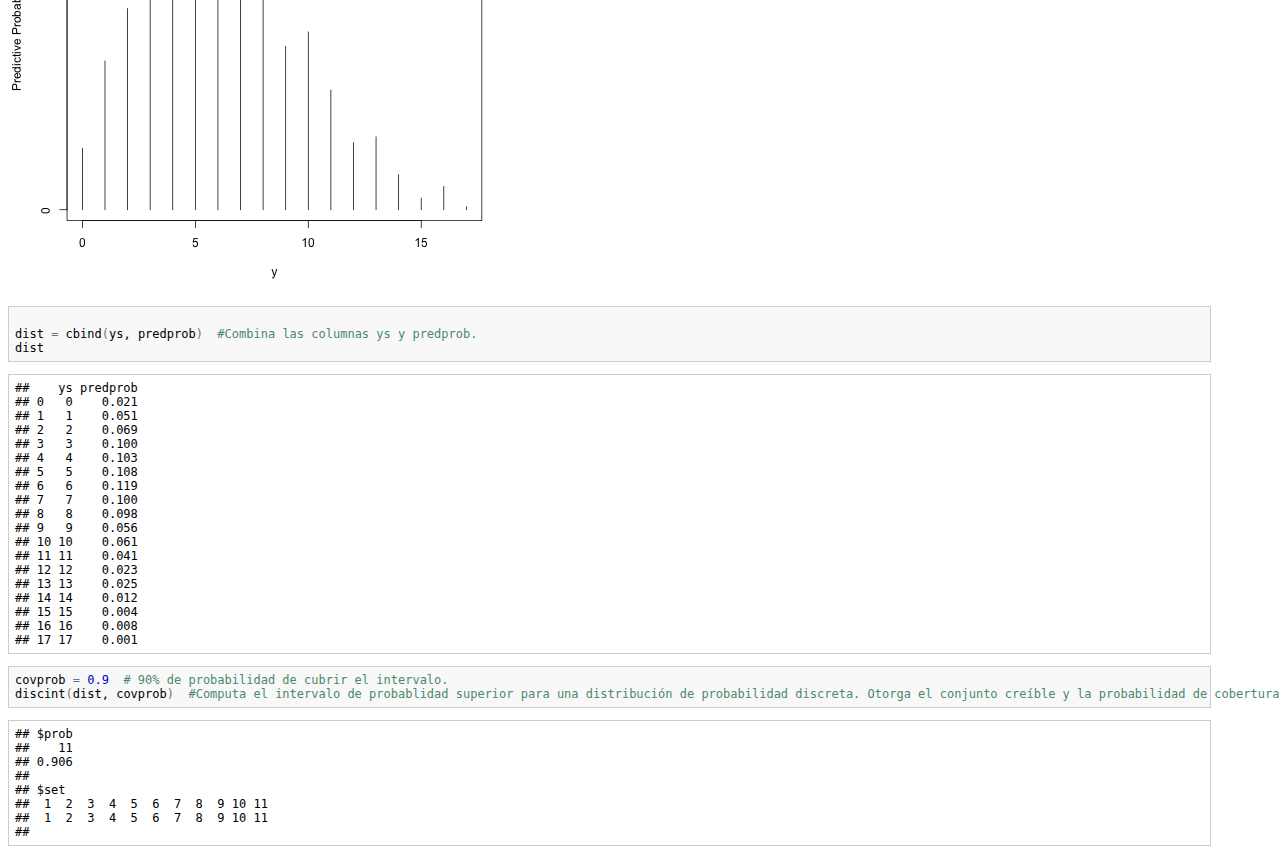
<file: cps4_answer_salazar.html>
<!DOCTYPE html PUBLIC "-//W3C//DTD XHTML 1.0 Transitional//EN"
"http://www.w3.org/TR/xhtml1/DTD/xhtml1-transitional.dtd">
<!-- saved from url=(0014)about:internet -->
<html>
<head>
<meta http-equiv="Content-Type" content="text/html; charset=utf-8">

<title>First computational Bayesian steps (Answers)</title>

<base target="_blank"/>

<style type="text/css">
body, td {
   font-family: sans-serif;
   background-color: white;
   font-size: 12px;
   margin: 8px;
}

tt, code, pre {
   font-family: 'DejaVu Sans Mono', 'Droid Sans Mono', 'Lucida Console', Consolas, Monaco, monospace;
}

h1 { 
   font-size:2.2em; 
}

h2 { 
   font-size:1.8em; 
}

h3 { 
   font-size:1.4em; 
}

h4 { 
   font-size:1.0em; 
}

h5 { 
   font-size:0.9em; 
}

h6 { 
   font-size:0.8em; 
}

a:visited {
   color: rgb(50%, 0%, 50%);
}

pre {	
   margin-top: 0;
   max-width: 95%;
   border: 1px solid #ccc;
}

pre code {
   display: block; padding: 0.5em;
}

code.r {
   background-color: #F8F8F8;
}

table, td, th {
  border: none;
}

blockquote {
   color:#666666;
   margin:0;
   padding-left: 1em;
   border-left: 0.5em #EEE solid;
}

hr {
   height: 0px;
   border-bottom: none;
   border-top-width: thin;
   border-top-style: dotted;
   border-top-color: #999999;
}

@media print {
   * { 
      background: transparent !important; 
      color: black !important; 
      filter:none !important; 
      -ms-filter: none !important; 
   }

   body { 
      font-size:12pt; 
      max-width:100%; 
   }
       
   a, a:visited { 
      text-decoration: underline; 
   }

   hr { 
      visibility: hidden;
      page-break-before: always;
   }

   pre, blockquote { 
      padding-right: 1em; 
      page-break-inside: avoid; 
   }

   tr, img { 
      page-break-inside: avoid; 
   }

   img { 
      max-width: 100% !important; 
   }

   @page :left { 
      margin: 15mm 20mm 15mm 10mm; 
   }
     
   @page :right { 
      margin: 15mm 10mm 15mm 20mm; 
   }

   p, h2, h3 { 
      orphans: 3; widows: 3; 
   }

   h2, h3 { 
      page-break-after: avoid; 
   }
}

</style>

<!-- Styles for R syntax highlighter -->
<style type="text/css">
   pre .operator,
   pre .paren {
     color: rgb(104, 118, 135)
   }

   pre .literal {
     color: rgb(88, 72, 246)
   }

   pre .number {
     color: rgb(0, 0, 205);
   }

   pre .comment {
     color: rgb(76, 136, 107);
   }

   pre .keyword {
     color: rgb(0, 0, 255);
   }

   pre .identifier {
     color: rgb(0, 0, 0);
   }

   pre .string {
     color: rgb(3, 106, 7);
   }
</style>

<!-- R syntax highlighter -->
<script type="text/javascript">
var hljs=new function(){function m(p){return p.replace(/&/gm,"&amp;").replace(/</gm,"&lt;")}function f(r,q,p){return RegExp(q,"m"+(r.cI?"i":"")+(p?"g":""))}function b(r){for(var p=0;p<r.childNodes.length;p++){var q=r.childNodes[p];if(q.nodeName=="CODE"){return q}if(!(q.nodeType==3&&q.nodeValue.match(/\s+/))){break}}}function h(t,s){var p="";for(var r=0;r<t.childNodes.length;r++){if(t.childNodes[r].nodeType==3){var q=t.childNodes[r].nodeValue;if(s){q=q.replace(/\n/g,"")}p+=q}else{if(t.childNodes[r].nodeName=="BR"){p+="\n"}else{p+=h(t.childNodes[r])}}}if(/MSIE [678]/.test(navigator.userAgent)){p=p.replace(/\r/g,"\n")}return p}function a(s){var r=s.className.split(/\s+/);r=r.concat(s.parentNode.className.split(/\s+/));for(var q=0;q<r.length;q++){var p=r[q].replace(/^language-/,"");if(e[p]){return p}}}function c(q){var p=[];(function(s,t){for(var r=0;r<s.childNodes.length;r++){if(s.childNodes[r].nodeType==3){t+=s.childNodes[r].nodeValue.length}else{if(s.childNodes[r].nodeName=="BR"){t+=1}else{if(s.childNodes[r].nodeType==1){p.push({event:"start",offset:t,node:s.childNodes[r]});t=arguments.callee(s.childNodes[r],t);p.push({event:"stop",offset:t,node:s.childNodes[r]})}}}}return t})(q,0);return p}function k(y,w,x){var q=0;var z="";var s=[];function u(){if(y.length&&w.length){if(y[0].offset!=w[0].offset){return(y[0].offset<w[0].offset)?y:w}else{return w[0].event=="start"?y:w}}else{return y.length?y:w}}function t(D){var A="<"+D.nodeName.toLowerCase();for(var B=0;B<D.attributes.length;B++){var C=D.attributes[B];A+=" "+C.nodeName.toLowerCase();if(C.value!==undefined&&C.value!==false&&C.value!==null){A+='="'+m(C.value)+'"'}}return A+">"}while(y.length||w.length){var v=u().splice(0,1)[0];z+=m(x.substr(q,v.offset-q));q=v.offset;if(v.event=="start"){z+=t(v.node);s.push(v.node)}else{if(v.event=="stop"){var p,r=s.length;do{r--;p=s[r];z+=("</"+p.nodeName.toLowerCase()+">")}while(p!=v.node);s.splice(r,1);while(r<s.length){z+=t(s[r]);r++}}}}return z+m(x.substr(q))}function j(){function q(x,y,v){if(x.compiled){return}var u;var s=[];if(x.k){x.lR=f(y,x.l||hljs.IR,true);for(var w in x.k){if(!x.k.hasOwnProperty(w)){continue}if(x.k[w] instanceof Object){u=x.k[w]}else{u=x.k;w="keyword"}for(var r in u){if(!u.hasOwnProperty(r)){continue}x.k[r]=[w,u[r]];s.push(r)}}}if(!v){if(x.bWK){x.b="\\b("+s.join("|")+")\\s"}x.bR=f(y,x.b?x.b:"\\B|\\b");if(!x.e&&!x.eW){x.e="\\B|\\b"}if(x.e){x.eR=f(y,x.e)}}if(x.i){x.iR=f(y,x.i)}if(x.r===undefined){x.r=1}if(!x.c){x.c=[]}x.compiled=true;for(var t=0;t<x.c.length;t++){if(x.c[t]=="self"){x.c[t]=x}q(x.c[t],y,false)}if(x.starts){q(x.starts,y,false)}}for(var p in e){if(!e.hasOwnProperty(p)){continue}q(e[p].dM,e[p],true)}}function d(B,C){if(!j.called){j();j.called=true}function q(r,M){for(var L=0;L<M.c.length;L++){if((M.c[L].bR.exec(r)||[null])[0]==r){return M.c[L]}}}function v(L,r){if(D[L].e&&D[L].eR.test(r)){return 1}if(D[L].eW){var M=v(L-1,r);return M?M+1:0}return 0}function w(r,L){return L.i&&L.iR.test(r)}function K(N,O){var M=[];for(var L=0;L<N.c.length;L++){M.push(N.c[L].b)}var r=D.length-1;do{if(D[r].e){M.push(D[r].e)}r--}while(D[r+1].eW);if(N.i){M.push(N.i)}return f(O,M.join("|"),true)}function p(M,L){var N=D[D.length-1];if(!N.t){N.t=K(N,E)}N.t.lastIndex=L;var r=N.t.exec(M);return r?[M.substr(L,r.index-L),r[0],false]:[M.substr(L),"",true]}function z(N,r){var L=E.cI?r[0].toLowerCase():r[0];var M=N.k[L];if(M&&M instanceof Array){return M}return false}function F(L,P){L=m(L);if(!P.k){return L}var r="";var O=0;P.lR.lastIndex=0;var M=P.lR.exec(L);while(M){r+=L.substr(O,M.index-O);var N=z(P,M);if(N){x+=N[1];r+='<span class="'+N[0]+'">'+M[0]+"</span>"}else{r+=M[0]}O=P.lR.lastIndex;M=P.lR.exec(L)}return r+L.substr(O,L.length-O)}function J(L,M){if(M.sL&&e[M.sL]){var r=d(M.sL,L);x+=r.keyword_count;return r.value}else{return F(L,M)}}function I(M,r){var L=M.cN?'<span class="'+M.cN+'">':"";if(M.rB){y+=L;M.buffer=""}else{if(M.eB){y+=m(r)+L;M.buffer=""}else{y+=L;M.buffer=r}}D.push(M);A+=M.r}function G(N,M,Q){var R=D[D.length-1];if(Q){y+=J(R.buffer+N,R);return false}var P=q(M,R);if(P){y+=J(R.buffer+N,R);I(P,M);return P.rB}var L=v(D.length-1,M);if(L){var O=R.cN?"</span>":"";if(R.rE){y+=J(R.buffer+N,R)+O}else{if(R.eE){y+=J(R.buffer+N,R)+O+m(M)}else{y+=J(R.buffer+N+M,R)+O}}while(L>1){O=D[D.length-2].cN?"</span>":"";y+=O;L--;D.length--}var r=D[D.length-1];D.length--;D[D.length-1].buffer="";if(r.starts){I(r.starts,"")}return R.rE}if(w(M,R)){throw"Illegal"}}var E=e[B];var D=[E.dM];var A=0;var x=0;var y="";try{var s,u=0;E.dM.buffer="";do{s=p(C,u);var t=G(s[0],s[1],s[2]);u+=s[0].length;if(!t){u+=s[1].length}}while(!s[2]);if(D.length>1){throw"Illegal"}return{r:A,keyword_count:x,value:y}}catch(H){if(H=="Illegal"){return{r:0,keyword_count:0,value:m(C)}}else{throw H}}}function g(t){var p={keyword_count:0,r:0,value:m(t)};var r=p;for(var q in e){if(!e.hasOwnProperty(q)){continue}var s=d(q,t);s.language=q;if(s.keyword_count+s.r>r.keyword_count+r.r){r=s}if(s.keyword_count+s.r>p.keyword_count+p.r){r=p;p=s}}if(r.language){p.second_best=r}return p}function i(r,q,p){if(q){r=r.replace(/^((<[^>]+>|\t)+)/gm,function(t,w,v,u){return w.replace(/\t/g,q)})}if(p){r=r.replace(/\n/g,"<br>")}return r}function n(t,w,r){var x=h(t,r);var v=a(t);var y,s;if(v){y=d(v,x)}else{return}var q=c(t);if(q.length){s=document.createElement("pre");s.innerHTML=y.value;y.value=k(q,c(s),x)}y.value=i(y.value,w,r);var u=t.className;if(!u.match("(\\s|^)(language-)?"+v+"(\\s|$)")){u=u?(u+" "+v):v}if(/MSIE [678]/.test(navigator.userAgent)&&t.tagName=="CODE"&&t.parentNode.tagName=="PRE"){s=t.parentNode;var p=document.createElement("div");p.innerHTML="<pre><code>"+y.value+"</code></pre>";t=p.firstChild.firstChild;p.firstChild.cN=s.cN;s.parentNode.replaceChild(p.firstChild,s)}else{t.innerHTML=y.value}t.className=u;t.result={language:v,kw:y.keyword_count,re:y.r};if(y.second_best){t.second_best={language:y.second_best.language,kw:y.second_best.keyword_count,re:y.second_best.r}}}function o(){if(o.called){return}o.called=true;var r=document.getElementsByTagName("pre");for(var p=0;p<r.length;p++){var q=b(r[p]);if(q){n(q,hljs.tabReplace)}}}function l(){if(window.addEventListener){window.addEventListener("DOMContentLoaded",o,false);window.addEventListener("load",o,false)}else{if(window.attachEvent){window.attachEvent("onload",o)}else{window.onload=o}}}var e={};this.LANGUAGES=e;this.highlight=d;this.highlightAuto=g;this.fixMarkup=i;this.highlightBlock=n;this.initHighlighting=o;this.initHighlightingOnLoad=l;this.IR="[a-zA-Z][a-zA-Z0-9_]*";this.UIR="[a-zA-Z_][a-zA-Z0-9_]*";this.NR="\\b\\d+(\\.\\d+)?";this.CNR="\\b(0[xX][a-fA-F0-9]+|(\\d+(\\.\\d*)?|\\.\\d+)([eE][-+]?\\d+)?)";this.BNR="\\b(0b[01]+)";this.RSR="!|!=|!==|%|%=|&|&&|&=|\\*|\\*=|\\+|\\+=|,|\\.|-|-=|/|/=|:|;|<|<<|<<=|<=|=|==|===|>|>=|>>|>>=|>>>|>>>=|\\?|\\[|\\{|\\(|\\^|\\^=|\\||\\|=|\\|\\||~";this.ER="(?![\\s\\S])";this.BE={b:"\\\\.",r:0};this.ASM={cN:"string",b:"'",e:"'",i:"\\n",c:[this.BE],r:0};this.QSM={cN:"string",b:'"',e:'"',i:"\\n",c:[this.BE],r:0};this.CLCM={cN:"comment",b:"//",e:"$"};this.CBLCLM={cN:"comment",b:"/\\*",e:"\\*/"};this.HCM={cN:"comment",b:"#",e:"$"};this.NM={cN:"number",b:this.NR,r:0};this.CNM={cN:"number",b:this.CNR,r:0};this.BNM={cN:"number",b:this.BNR,r:0};this.inherit=function(r,s){var p={};for(var q in r){p[q]=r[q]}if(s){for(var q in s){p[q]=s[q]}}return p}}();hljs.LANGUAGES.cpp=function(){var a={keyword:{"false":1,"int":1,"float":1,"while":1,"private":1,"char":1,"catch":1,"export":1,virtual:1,operator:2,sizeof:2,dynamic_cast:2,typedef:2,const_cast:2,"const":1,struct:1,"for":1,static_cast:2,union:1,namespace:1,unsigned:1,"long":1,"throw":1,"volatile":2,"static":1,"protected":1,bool:1,template:1,mutable:1,"if":1,"public":1,friend:2,"do":1,"return":1,"goto":1,auto:1,"void":2,"enum":1,"else":1,"break":1,"new":1,extern:1,using:1,"true":1,"class":1,asm:1,"case":1,typeid:1,"short":1,reinterpret_cast:2,"default":1,"double":1,register:1,explicit:1,signed:1,typename:1,"try":1,"this":1,"switch":1,"continue":1,wchar_t:1,inline:1,"delete":1,alignof:1,char16_t:1,char32_t:1,constexpr:1,decltype:1,noexcept:1,nullptr:1,static_assert:1,thread_local:1,restrict:1,_Bool:1,complex:1},built_in:{std:1,string:1,cin:1,cout:1,cerr:1,clog:1,stringstream:1,istringstream:1,ostringstream:1,auto_ptr:1,deque:1,list:1,queue:1,stack:1,vector:1,map:1,set:1,bitset:1,multiset:1,multimap:1,unordered_set:1,unordered_map:1,unordered_multiset:1,unordered_multimap:1,array:1,shared_ptr:1}};return{dM:{k:a,i:"</",c:[hljs.CLCM,hljs.CBLCLM,hljs.QSM,{cN:"string",b:"'\\\\?.",e:"'",i:"."},{cN:"number",b:"\\b(\\d+(\\.\\d*)?|\\.\\d+)(u|U|l|L|ul|UL|f|F)"},hljs.CNM,{cN:"preprocessor",b:"#",e:"$"},{cN:"stl_container",b:"\\b(deque|list|queue|stack|vector|map|set|bitset|multiset|multimap|unordered_map|unordered_set|unordered_multiset|unordered_multimap|array)\\s*<",e:">",k:a,r:10,c:["self"]}]}}}();hljs.LANGUAGES.r={dM:{c:[hljs.HCM,{cN:"number",b:"\\b0[xX][0-9a-fA-F]+[Li]?\\b",e:hljs.IMMEDIATE_RE,r:0},{cN:"number",b:"\\b\\d+(?:[eE][+\\-]?\\d*)?L\\b",e:hljs.IMMEDIATE_RE,r:0},{cN:"number",b:"\\b\\d+\\.(?!\\d)(?:i\\b)?",e:hljs.IMMEDIATE_RE,r:1},{cN:"number",b:"\\b\\d+(?:\\.\\d*)?(?:[eE][+\\-]?\\d*)?i?\\b",e:hljs.IMMEDIATE_RE,r:0},{cN:"number",b:"\\.\\d+(?:[eE][+\\-]?\\d*)?i?\\b",e:hljs.IMMEDIATE_RE,r:1},{cN:"keyword",b:"(?:tryCatch|library|setGeneric|setGroupGeneric)\\b",e:hljs.IMMEDIATE_RE,r:10},{cN:"keyword",b:"\\.\\.\\.",e:hljs.IMMEDIATE_RE,r:10},{cN:"keyword",b:"\\.\\.\\d+(?![\\w.])",e:hljs.IMMEDIATE_RE,r:10},{cN:"keyword",b:"\\b(?:function)",e:hljs.IMMEDIATE_RE,r:2},{cN:"keyword",b:"(?:if|in|break|next|repeat|else|for|return|switch|while|try|stop|warning|require|attach|detach|source|setMethod|setClass)\\b",e:hljs.IMMEDIATE_RE,r:1},{cN:"literal",b:"(?:NA|NA_integer_|NA_real_|NA_character_|NA_complex_)\\b",e:hljs.IMMEDIATE_RE,r:10},{cN:"literal",b:"(?:NULL|TRUE|FALSE|T|F|Inf|NaN)\\b",e:hljs.IMMEDIATE_RE,r:1},{cN:"identifier",b:"[a-zA-Z.][a-zA-Z0-9._]*\\b",e:hljs.IMMEDIATE_RE,r:0},{cN:"operator",b:"<\\-(?!\\s*\\d)",e:hljs.IMMEDIATE_RE,r:2},{cN:"operator",b:"\\->|<\\-",e:hljs.IMMEDIATE_RE,r:1},{cN:"operator",b:"%%|~",e:hljs.IMMEDIATE_RE},{cN:"operator",b:">=|<=|==|!=|\\|\\||&&|=|\\+|\\-|\\*|/|\\^|>|<|!|&|\\||\\$|:",e:hljs.IMMEDIATE_RE,r:0},{cN:"operator",b:"%",e:"%",i:"\\n",r:1},{cN:"identifier",b:"`",e:"`",r:0},{cN:"string",b:'"',e:'"',c:[hljs.BE],r:0},{cN:"string",b:"'",e:"'",c:[hljs.BE],r:0},{cN:"paren",b:"[[({\\])}]",e:hljs.IMMEDIATE_RE,r:0}]}};
hljs.initHighlightingOnLoad();
</script>




</head>

<body>
<h1>First computational Bayesian steps (Answers)</h1>

<p>Read the second chapter of Jim Albert&#39;s book (pages 19 to 35). While you are reading the book, or when you reading it again after a very quick first light-read, please copy, paste and execute every single line of code shown in the text. This will greatly help in you understanding of the material. Well, your task is simple: <em>create an R script with all the code you hace copied, pasted an executed while reading, BUT you must include also many comments (in spanish!) in your code, explaining what&#39;s going on</em>. After you hace your script, try to stitch it with knitr. Note: I&#39;ll ask you later to explain parts of your script to me, so you better understand it well!.</p>

<pre><code class="r"># Página 21
p = seq(0.05, 0.95, by = 0.1)  #Genera una sucesión de valores de 0.05 a 0.95 con saltos de 0.1.
prior = c(1, 5.2, 8, 7.2, 4.6, 2.1, 0.7, 0.1, 0, 0)  #Genera un vector de pesos relativos para cada probabilidad.
prior = prior/sum(prior)  #Se obtiene la probabilidad a priori
plot(p, prior, type = &quot;h&quot;, ylab = &quot;Prior Probability&quot;)
</code></pre>

<p><img src="[data-uri]" alt="plot of chunk unnamed-chunk-2"/> </p>

<pre><code class="r">
# Página 22
data = c(11, 16)  #Genera un vector son número de éxitos 11 y fracasos 16.
post = pdisc(p, prior, data)  #Computa la probabilidad a posteriori.
round(cbind(p, prior, post), 2)  #Combina los elementos de las columnas p, prior y post; redondea las probabilidades a dos decimales.
</code></pre>

<pre><code>##          p prior post
##  [1,] 0.05  0.03 0.00
##  [2,] 0.15  0.18 0.00
##  [3,] 0.25  0.28 0.13
##  [4,] 0.35  0.25 0.48
##  [5,] 0.45  0.16 0.33
##  [6,] 0.55  0.07 0.06
##  [7,] 0.65  0.02 0.00
##  [8,] 0.75  0.00 0.00
##  [9,] 0.85  0.00 0.00
## [10,] 0.95  0.00 0.00
</code></pre>

<pre><code class="r">library(lattice)
PRIOR = data.frame(&quot;prior&quot;, p, prior)  #Genera una tabla separando las probabilidades a priori.
POST = data.frame(&quot;posterior&quot;, p, post)  #Genera una tabla separando las probabilidades a posteriori.
names(PRIOR) = c(&quot;Type&quot;, &quot;P&quot;, &quot;Probability&quot;)  #Le asigna nombre a cada una de las columnas.
names(POST) = c(&quot;Type&quot;, &quot;P&quot;, &quot;Probability&quot;)
data = rbind(PRIOR, POST)  #Combina elementos de las filas a priori y a posteriori.
xyplot(Probability ~ P | Type, data = data, layout = c(1, 2), type = &quot;h&quot;, lwd = 3, 
    col = &quot;black&quot;)
</code></pre>

<p><img src="[data-uri]" alt="plot of chunk unnamed-chunk-2"/> </p>

<pre><code class="r">
# Página 24
quantile2 = list(p = 0.9, x = 0.5)  #La persona considera que el percentil 90 se da en un 0.5.
quantile1 = list(p = 0.5, x = 0.3)  #La persona considera que el percentil mediano se da en un 0.3.
beta.select(quantile1, quantile2)  #Es una función que permite encontrar los parámetros de forma de la densidad de beta que conciden con el conocimiento previo. [a,b]
</code></pre>

<pre><code>## [1] 3.26 7.19
</code></pre>

<pre><code class="r">
a = 3.26  #Parámetro encontrado según conocimiento de la persona.
b = 7.19
s = 11  # Número de éxitos
f = 16  # Número de fallos
curve(dbeta(x, a + s, b + f), from = 0, to = 1, xlab = &quot;p&quot;, ylab = &quot;Density&quot;, 
    lty = 1, lwd = 4)  #Probabilidad a posteriori.
curve(dbeta(x, s + 1, f + 1), add = TRUE, lty = 2, lwd = 4)  #Likelihood.
curve(dbeta(x, a, b), add = TRUE, lty = 3, lwd = 4)  # Probabilidad a priori.
legend(0.7, 4, c(&quot;Prior&quot;, &quot;Likelihood&quot;, &quot;Posterior&quot;), lty = c(3, 2, 1), lwd = c(3, 
    3, 3))
</code></pre>

<p><img src="[data-uri]" alt="plot of chunk unnamed-chunk-2"/> </p>

<pre><code class="r">
1 - pbeta(0.5, a + s, b + f)  #Probabilidad de que la proporción sea mayor o igual a 0.5 dada la información previa.
</code></pre>

<pre><code>## [1] 0.06902
</code></pre>

<pre><code class="r">
# Página 25
qbeta(c(0.05, 0.95), a + s, b + f)  #Intervalo al 90% de confainaza para la proporción.
</code></pre>

<pre><code>## [1] 0.2555 0.5134
</code></pre>

<pre><code class="r">
ps = rbeta(1000, a + s, b + f)  #Simula 1000 valores aleatorios para la proporción desde la función beta(a+s, b+f) posterior.
hist(ps, xlab = &quot;p&quot;, main = &quot;&quot;)
</code></pre>

<p><img src="[data-uri]" alt="plot of chunk unnamed-chunk-2"/> </p>

<pre><code class="r">
# Página 26
sum(ps &gt;= 0.5)/1000  #Calcula la probabilidad que la proporción sea mayor o igual a 0.5 (Porporción de valores simulados)
</code></pre>

<pre><code>## [1] 0.075
</code></pre>

<pre><code class="r">quantile(ps, c(0.05, 0.95))  #Intervalo al 90% de confianza, puede ser estimado por los quintiles 5th y 95th de la muestra.
</code></pre>

<pre><code>##     5%    95% 
## 0.2579 0.5149 
</code></pre>

<pre><code class="r">
# Página 27
midpt = seq(0.05, 0.95, by = 0.1)  #Extrae el valor intermedio del intervalo.
prior = c(1, 5.2, 8, 7.2, 4.6, 2.1, 0.7, 0.1, 0, 0)  #Genera un vector de pesos relativos para cada probabilidad.
prior = prior/sum(prior)  #Se obtiene la probabilidad a priori
curve(histprior(x, midpt, prior), from = 0, to = 1, ylab = &quot;Prior density&quot;, 
    ylim = c(0, 0.3))  #Refleja la opinión previa que posee el individuo sobre la proporción p.
</code></pre>

<p><img src="[data-uri]" alt="plot of chunk unnamed-chunk-2"/> </p>

<pre><code class="r">
curve(histprior(x, midpt, prior) * dbeta(x, s + 1, f + 1), from = 0, to = 1, 
    ylab = &quot;Posterior density&quot;)  #Une el histograma a priori con la función de verosimilitud, dando pie a la función de densidad a posteriori.
</code></pre>

<p><img src="[data-uri]" alt="plot of chunk unnamed-chunk-2"/> </p>

<pre><code class="r">
# Página 28
p = seq(0, 1, length = 500)  #Genera un intervalo de 0 a 1 de 500 valores equivalentemente distribuidos.
post = histprior(p, midpt, prior) * dbeta(p, s + 1, f + 1)  # COmputa el prodcuto de la probabilidad a priori y la likelhood en el vector.
post = post/sum(post)

ps = sample(p, replace = TRUE, prob = post)  #Obtiene una muestra con reemplazo del vector.
hist(ps, xlab = &quot;p&quot;, main = &quot;&quot;)
</code></pre>

<p><img src="[data-uri]" alt="plot of chunk unnamed-chunk-2"/> </p>

<pre><code class="r">
# Página 30
p = seq(0.05, 0.95, by = 0.1)  #Genera una sucesión de valores de 0.05 a 0.95 con saltos de 0.1. Vector de proporciones.
prior = c(1, 5.2, 8, 7.2, 4.6, 2.1, 0.7, 0.1, 0, 0)  #Genera un vector de pesos relativos para cada probabilidad. Vector de probabilidades actuales.
prior = prior/sum(prior)
m = 20
ys = 0:20  #Valor futuro de la muestra, y vector de número de sucesos éxitos de interes.
pred = pdiscp(p, prior, m, ys)  #Computa la distribución predecible de un número de sucesos exitosos de un experimento binominal futuro con una distribución discreta de proporción.
round(cbind(0:20, pred), 3)  #Combina los elementos de las columnas ys y predicción; redondea las probabilidades a tres decimales.
</code></pre>

<pre><code>##           pred
##  [1,]  0 0.020
##  [2,]  1 0.044
##  [3,]  2 0.069
##  [4,]  3 0.092
##  [5,]  4 0.106
##  [6,]  5 0.112
##  [7,]  6 0.110
##  [8,]  7 0.102
##  [9,]  8 0.089
## [10,]  9 0.074
## [11,] 10 0.059
## [12,] 11 0.044
## [13,] 12 0.031
## [14,] 13 0.021
## [15,] 14 0.013
## [16,] 15 0.007
## [17,] 16 0.004
## [18,] 17 0.002
## [19,] 18 0.001
## [20,] 19 0.000
## [21,] 20 0.000
</code></pre>

<pre><code class="r">
# Página 31
ab = c(3.26, 7.19)  #Input de la función de densidad beta, parámetros a y b, respectivamente.
m = 20
ys = 0:20  #Valor futuro de la muestra, y vector de número de sucesos éxitos de interes.
pred = pbetap(ab, m, ys)  #Computa la distribución (beta) predecible de un número de sucesos exitosos de un experimento binominal futuro con una distribución discreta de proporción.

# Página 32
p = rbeta(1000, 3.26, 7.19)  #Simula 1000 valores aleatorios para la proporción desde la función beta(a, b) a priori.
y = rbinom(1000, 20, p)  #Simula los valores para el número de sucesos éxitosos a futuro.
table(y)  #Tabula los datos.
</code></pre>

<pre><code>## y
##   0   1   2   3   4   5   6   7   8   9  10  11  12  13  14  15  16  17 
##  21  51  69 100 103 108 119 100  98  56  61  41  23  25  12   4   8   1 
</code></pre>

<pre><code class="r">
freq = table(y)  #Guarga las frecuencias en un vector.
ys = as.integer(names(freq))  #Le da nombre a la frecuencias (primera fila).
predprob = freq/sum(freq)  #Convierte las frecuencias en probabilidades al dividir cada una por la suma.
plot(ys, predprob, type = &quot;h&quot;, xlab = &quot;y&quot;, ylab = &quot;Predictive Probability&quot;)  #Grafica la distribución de predicción.
</code></pre>

<p><img src="[data-uri]" alt="plot of chunk unnamed-chunk-2"/> </p>

<pre><code class="r">
dist = cbind(ys, predprob)  #Combina las columnas ys y predprob.
dist
</code></pre>

<pre><code>##    ys predprob
## 0   0    0.021
## 1   1    0.051
## 2   2    0.069
## 3   3    0.100
## 4   4    0.103
## 5   5    0.108
## 6   6    0.119
## 7   7    0.100
## 8   8    0.098
## 9   9    0.056
## 10 10    0.061
## 11 11    0.041
## 12 12    0.023
## 13 13    0.025
## 14 14    0.012
## 15 15    0.004
## 16 16    0.008
## 17 17    0.001
</code></pre>

<pre><code class="r">covprob = 0.9  # 90% de probabilidad de cubrir el intervalo.
discint(dist, covprob)  #Computa el intervalo de probablidad superior para una distribución de probabilidad discreta. Otorga el conjunto creíble y la probabilidad de cobertura exacta.
</code></pre>

<pre><code>## $prob
##    11 
## 0.906 
## 
## $set
##  1  2  3  4  5  6  7  8  9 10 11 
##  1  2  3  4  5  6  7  8  9 10 11 
## 
</code></pre>

</body>

</html>
</file>
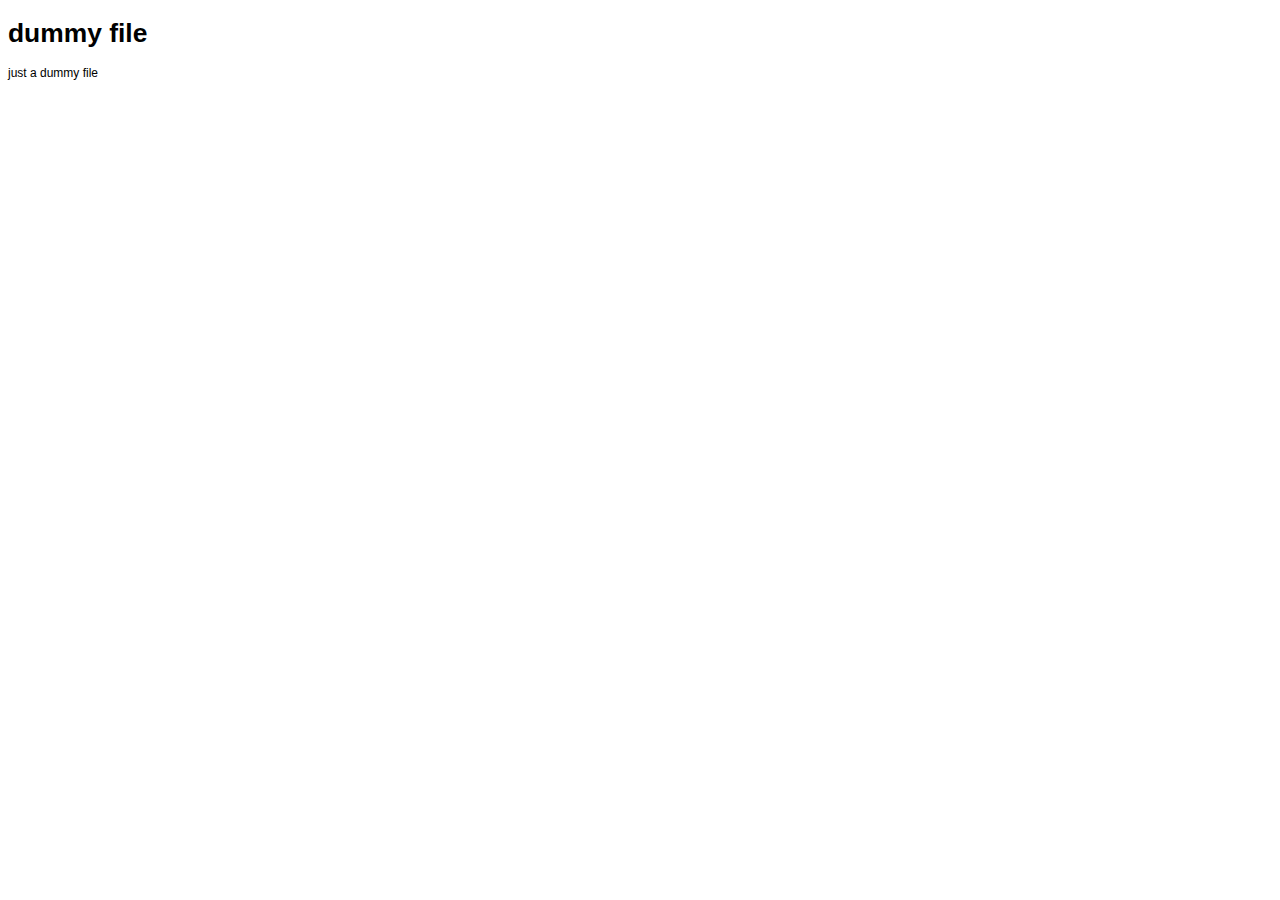
<file: dummy.html>
<!DOCTYPE html PUBLIC "-//W3C//DTD XHTML 1.0 Transitional//EN"
"http://www.w3.org/TR/xhtml1/DTD/xhtml1-transitional.dtd">
<!-- saved from url=(0014)about:internet -->
<html>
<head>
<meta http-equiv="Content-Type" content="text/html; charset=utf-8">

<title>dummy file</title>

<base target="_blank"/>

<style type="text/css">
body, td {
   font-family: sans-serif;
   background-color: white;
   font-size: 12px;
   margin: 8px;
}

tt, code, pre {
   font-family: 'DejaVu Sans Mono', 'Droid Sans Mono', 'Lucida Console', Consolas, Monaco, monospace;
}

h1 { 
   font-size:2.2em; 
}

h2 { 
   font-size:1.8em; 
}

h3 { 
   font-size:1.4em; 
}

h4 { 
   font-size:1.0em; 
}

h5 { 
   font-size:0.9em; 
}

h6 { 
   font-size:0.8em; 
}

a:visited {
   color: rgb(50%, 0%, 50%);
}

pre {	
   margin-top: 0;
   max-width: 95%;
   border: 1px solid #ccc;
}

pre code {
   display: block; padding: 0.5em;
}

code.r {
   background-color: #F8F8F8;
}

table, td, th {
  border: none;
}

blockquote {
   color:#666666;
   margin:0;
   padding-left: 1em;
   border-left: 0.5em #EEE solid;
}

hr {
   height: 0px;
   border-bottom: none;
   border-top-width: thin;
   border-top-style: dotted;
   border-top-color: #999999;
}

@media print {
   * { 
      background: transparent !important; 
      color: black !important; 
      filter:none !important; 
      -ms-filter: none !important; 
   }

   body { 
      font-size:12pt; 
      max-width:100%; 
   }
       
   a, a:visited { 
      text-decoration: underline; 
   }

   hr { 
      visibility: hidden;
      page-break-before: always;
   }

   pre, blockquote { 
      padding-right: 1em; 
      page-break-inside: avoid; 
   }

   tr, img { 
      page-break-inside: avoid; 
   }

   img { 
      max-width: 100% !important; 
   }

   @page :left { 
      margin: 15mm 20mm 15mm 10mm; 
   }
     
   @page :right { 
      margin: 15mm 10mm 15mm 20mm; 
   }

   p, h2, h3 { 
      orphans: 3; widows: 3; 
   }

   h2, h3 { 
      page-break-after: avoid; 
   }
}

</style>





</head>

<body>
<h1>dummy file</h1>

<p>just a dummy file</p>

</body>

</html>
</file>
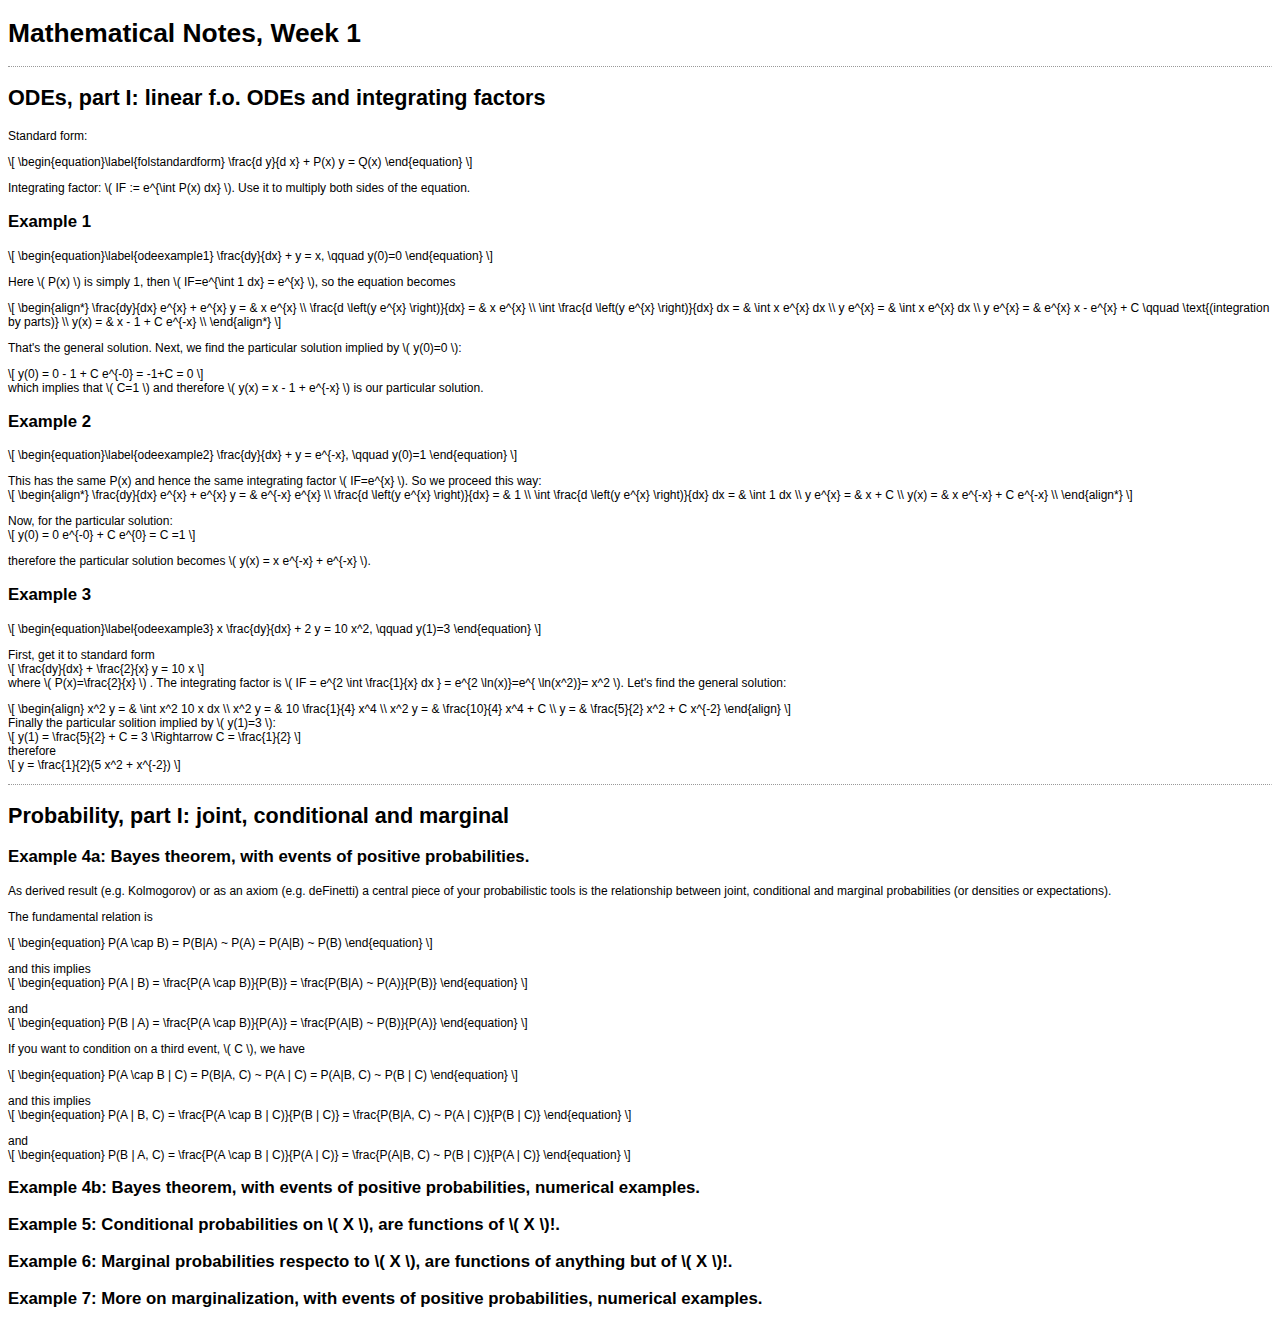
<file: macro-math-notes-week-01.html>
<!DOCTYPE html PUBLIC "-//W3C//DTD XHTML 1.0 Transitional//EN"
"http://www.w3.org/TR/xhtml1/DTD/xhtml1-transitional.dtd">
<!-- saved from url=(0014)about:internet -->
<html>
<head>
<meta http-equiv="Content-Type" content="text/html; charset=utf-8">

<title>Mathematical Notes, Week 1</title>

<base target="_blank"/>

<style type="text/css">
body, td {
   font-family: sans-serif;
   background-color: white;
   font-size: 12px;
   margin: 8px;
}

tt, code, pre {
   font-family: 'DejaVu Sans Mono', 'Droid Sans Mono', 'Lucida Console', Consolas, Monaco, monospace;
}

h1 { 
   font-size:2.2em; 
}

h2 { 
   font-size:1.8em; 
}

h3 { 
   font-size:1.4em; 
}

h4 { 
   font-size:1.0em; 
}

h5 { 
   font-size:0.9em; 
}

h6 { 
   font-size:0.8em; 
}

a:visited {
   color: rgb(50%, 0%, 50%);
}

pre {	
   margin-top: 0;
   max-width: 95%;
   border: 1px solid #ccc;
}

pre code {
   display: block; padding: 0.5em;
}

code.r {
   background-color: #F8F8F8;
}

table, td, th {
  border: none;
}

blockquote {
   color:#666666;
   margin:0;
   padding-left: 1em;
   border-left: 0.5em #EEE solid;
}

hr {
   height: 0px;
   border-bottom: none;
   border-top-width: thin;
   border-top-style: dotted;
   border-top-color: #999999;
}

@media print {
   * { 
      background: transparent !important; 
      color: black !important; 
      filter:none !important; 
      -ms-filter: none !important; 
   }

   body { 
      font-size:12pt; 
      max-width:100%; 
   }
       
   a, a:visited { 
      text-decoration: underline; 
   }

   hr { 
      visibility: hidden;
      page-break-before: always;
   }

   pre, blockquote { 
      padding-right: 1em; 
      page-break-inside: avoid; 
   }

   tr, img { 
      page-break-inside: avoid; 
   }

   img { 
      max-width: 100% !important; 
   }

   @page :left { 
      margin: 15mm 20mm 15mm 10mm; 
   }
     
   @page :right { 
      margin: 15mm 10mm 15mm 20mm; 
   }

   p, h2, h3 { 
      orphans: 3; widows: 3; 
   }

   h2, h3 { 
      page-break-after: avoid; 
   }
}

</style>



<!-- MathJax scripts -->
<script type="text/javascript" src="https://c328740.ssl.cf1.rackcdn.com/mathjax/2.0-latest/MathJax.js?config=TeX-AMS-MML_HTMLorMML">
</script>



</head>

<body>
<h1>Mathematical Notes, Week 1</h1>

<hr/>

<h2>ODEs, part I: linear f.o. ODEs and integrating factors</h2>

<p>Standard form:</p>

<p>\[ 
\begin{equation}\label{folstandardform}
\frac{d y}{d x} + P(x) y = Q(x)
\end{equation}
 \]</p>

<p>Integrating factor: \( IF := e^{\int P(x) dx} \). Use it to multiply both sides of the equation.</p>

<h3>Example 1</h3>

<p>\[ 
\begin{equation}\label{odeexample1}
\frac{dy}{dx} + y = x, \qquad y(0)=0
\end{equation}
 \]</p>

<p>Here \( P(x) \) is simply 1, then \( IF=e^{\int 1 dx} = e^{x} \), so the equation becomes</p>

<p>\[ 
\begin{align*}
\frac{dy}{dx} e^{x} + e^{x} y = & x e^{x} \\
\frac{d \left(y e^{x} \right)}{dx}   = & x e^{x} \\
\int \frac{d \left(y e^{x} \right)}{dx} dx   = & \int x e^{x} dx \\
y e^{x}    = & \int x e^{x} dx \\
y e^{x}    = &   e^{x} x - e^{x} + C \qquad \text{(integration by parts)} \\
y(x) = &   x - 1 + C e^{-x}  \\
\end{align*}
 \]</p>

<p>That&#39;s the general solution. Next, we find the particular solution implied by \( y(0)=0 \):</p>

<p>\[ 
 y(0) = 0 - 1 + C e^{-0} = -1+C = 0  
 \]<br/>
which implies that \( C=1 \) and therefore \( y(x) =   x - 1 +  e^{-x} \) is our particular solution.</p>

<h3>Example 2</h3>

<p>\[ 
\begin{equation}\label{odeexample2}
\frac{dy}{dx} + y = e^{-x}, \qquad y(0)=1
\end{equation}
 \]</p>

<p>This has the same P(x) and hence the same integrating factor \( IF=e^{x} \). So we proceed this way:<br/>
\[ 
\begin{align*}
\frac{dy}{dx} e^{x} + e^{x} y = & e^{-x} e^{x} \\
\frac{d \left(y e^{x} \right)}{dx}   = &  1 \\
\int \frac{d \left(y e^{x} \right)}{dx} dx   = & \int 1 dx \\
y e^{x}    = &   x + C  \\
y(x) = &   x e^{-x} + C e^{-x}  \\
\end{align*}
 \]</p>

<p>Now, for the particular solution:<br/>
\[ 
y(0) =  0 e^{-0} + C e^{0} = C =1
 \]</p>

<p>therefore the particular solution becomes \( y(x) =   x e^{-x} +  e^{-x} \).</p>

<h3>Example 3</h3>

<p>\[ 
\begin{equation}\label{odeexample3}
x \frac{dy}{dx} + 2 y = 10 x^2, \qquad y(1)=3
\end{equation}
 \]</p>

<p>First, get it to standard form<br/>
\[ 
 \frac{dy}{dx} + \frac{2}{x} y = 10 x
 \]<br/>
where \( P(x)=\frac{2}{x} \) . The integrating factor is \( IF = e^{2 \int \frac{1}{x} dx } =  e^{2 \ln(x)}=e^{ \ln(x^2)}= x^2 \). Let&#39;s find the general solution:</p>

<p>\[ 
\begin{align}
x^2 y = & \int x^2 10 x dx  \\
x^2 y = & 10 \frac{1}{4} x^4  \\
x^2 y = & \frac{10}{4} x^4 + C \\
y = & \frac{5}{2} x^2 + C x^{-2}
\end{align}
 \]<br/>
Finally the particular solition implied by \( y(1)=3 \):<br/>
\[ 
y(1) = \frac{5}{2} + C = 3 \Rightarrow C = \frac{1}{2}
 \]<br/>
therefore<br/>
\[ 
y = \frac{1}{2}(5 x^2 + x^{-2})
 \]</p>

<hr/>

<h2>Probability, part I: joint, conditional and marginal</h2>

<h3>Example 4a: Bayes theorem, with events of positive probabilities.</h3>

<p>As derived result (e.g. Kolmogorov) or as an axiom (e.g. deFinetti) a central piece of your probabilistic tools is the relationship between joint, conditional and marginal probabilities (or densities or expectations).</p>

<p>The fundamental relation is</p>

<p>\[ 
\begin{equation}
P(A \cap B) = P(B|A) ~ P(A) = P(A|B) ~ P(B)
\end{equation}
 \]</p>

<p>and this implies<br/>
\[ 
\begin{equation}
P(A | B) = \frac{P(A \cap B)}{P(B)} = \frac{P(B|A) ~ P(A)}{P(B)}
\end{equation}
 \]</p>

<p>and<br/>
\[ 
\begin{equation}
P(B | A) = \frac{P(A \cap B)}{P(A)} = \frac{P(A|B) ~ P(B)}{P(A)}
\end{equation}
 \]</p>

<p>If you want to condition on a third event, \( C \), we have</p>

<p>\[ 
\begin{equation}
P(A \cap B | C) = P(B|A, C) ~ P(A | C) = P(A|B, C) ~ P(B | C)
\end{equation}
 \]</p>

<p>and this implies<br/>
\[ 
\begin{equation}
P(A | B, C) = \frac{P(A \cap B | C)}{P(B | C)} = \frac{P(B|A, C) ~ P(A | C)}{P(B | C)}
\end{equation}
 \]</p>

<p>and<br/>
\[ 
\begin{equation}
P(B | A, C) = \frac{P(A \cap B | C)}{P(A | C)} = \frac{P(A|B, C) ~ P(B | C)}{P(A | C)}
\end{equation}
 \]</p>

<h3>Example 4b: Bayes theorem, with events of positive probabilities, numerical examples.</h3>

<h3>Example 5: Conditional probabilities on \( X \), are functions of \( X \)!.</h3>

<h3>Example 6: Marginal probabilities respecto to \( X \), are functions of anything <strong>but</strong> of \( X \)!.</h3>

<h3>Example 7: More on marginalization, with events of positive probabilities, numerical examples.</h3>

</body>

</html>
</file>
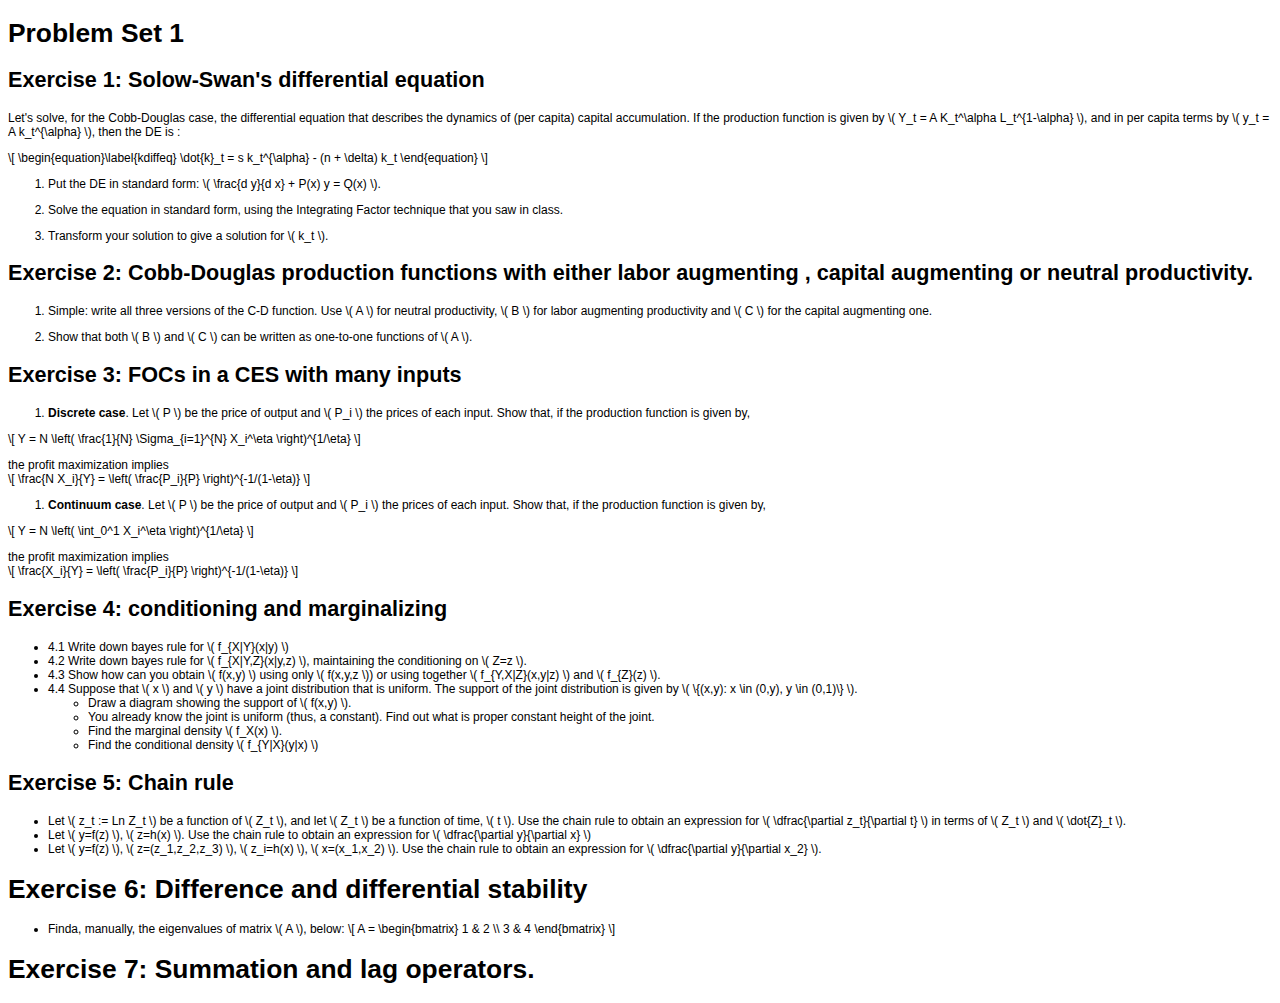
<file: macro-problem-set-01.html>
<!DOCTYPE html PUBLIC "-//W3C//DTD XHTML 1.0 Transitional//EN"
"http://www.w3.org/TR/xhtml1/DTD/xhtml1-transitional.dtd">
<!-- saved from url=(0014)about:internet -->
<html>
<head>
<meta http-equiv="Content-Type" content="text/html; charset=utf-8">

<title>Problem Set 1</title>

<base target="_blank"/>

<style type="text/css">
body, td {
   font-family: sans-serif;
   background-color: white;
   font-size: 12px;
   margin: 8px;
}

tt, code, pre {
   font-family: 'DejaVu Sans Mono', 'Droid Sans Mono', 'Lucida Console', Consolas, Monaco, monospace;
}

h1 { 
   font-size:2.2em; 
}

h2 { 
   font-size:1.8em; 
}

h3 { 
   font-size:1.4em; 
}

h4 { 
   font-size:1.0em; 
}

h5 { 
   font-size:0.9em; 
}

h6 { 
   font-size:0.8em; 
}

a:visited {
   color: rgb(50%, 0%, 50%);
}

pre {	
   margin-top: 0;
   max-width: 95%;
   border: 1px solid #ccc;
}

pre code {
   display: block; padding: 0.5em;
}

code.r {
   background-color: #F8F8F8;
}

table, td, th {
  border: none;
}

blockquote {
   color:#666666;
   margin:0;
   padding-left: 1em;
   border-left: 0.5em #EEE solid;
}

hr {
   height: 0px;
   border-bottom: none;
   border-top-width: thin;
   border-top-style: dotted;
   border-top-color: #999999;
}

@media print {
   * { 
      background: transparent !important; 
      color: black !important; 
      filter:none !important; 
      -ms-filter: none !important; 
   }

   body { 
      font-size:12pt; 
      max-width:100%; 
   }
       
   a, a:visited { 
      text-decoration: underline; 
   }

   hr { 
      visibility: hidden;
      page-break-before: always;
   }

   pre, blockquote { 
      padding-right: 1em; 
      page-break-inside: avoid; 
   }

   tr, img { 
      page-break-inside: avoid; 
   }

   img { 
      max-width: 100% !important; 
   }

   @page :left { 
      margin: 15mm 20mm 15mm 10mm; 
   }
     
   @page :right { 
      margin: 15mm 10mm 15mm 20mm; 
   }

   p, h2, h3 { 
      orphans: 3; widows: 3; 
   }

   h2, h3 { 
      page-break-after: avoid; 
   }
}

</style>



<!-- MathJax scripts -->
<script type="text/javascript" src="https://c328740.ssl.cf1.rackcdn.com/mathjax/2.0-latest/MathJax.js?config=TeX-AMS-MML_HTMLorMML">
</script>



</head>

<body>
<h1>Problem Set 1</h1>

<h2>Exercise 1: Solow-Swan&#39;s differential equation</h2>

<p>Let&#39;s solve, for the Cobb-Douglas case, the differential equation that describes the dynamics of (per capita) capital accumulation. If the production function is given by \( Y_t = A K_t^\alpha L_t^{1-\alpha} \), and in per capita terms by \( y_t = A k_t^{\alpha} \), then the DE is :</p>

<p>\[ 
\begin{equation}\label{kdiffeq}
\dot{k}_t = s k_t^{\alpha} - (n + \delta) k_t
\end{equation}
 \]</p>

<ol>
<li><p>Put the DE in standard form: \( \frac{d y}{d x} + P(x) y = Q(x) \).</p></li>
<li><p>Solve the equation in standard form, using the Integrating Factor technique that you saw in class.</p></li>
<li><p>Transform your solution to give a solution for \( k_t \).</p></li>
</ol>

<h2>Exercise 2: Cobb-Douglas production functions with either labor augmenting , capital augmenting or neutral productivity.</h2>

<ol>
<li><p>Simple: write all three versions of the C-D function. Use \( A \) for neutral productivity, \( B \) for labor augmenting productivity and \( C \) for the capital augmenting one. </p></li>
<li><p>Show that both \( B \) and \( C \) can be written as one-to-one functions of \( A \). </p></li>
</ol>

<h2>Exercise 3: FOCs in a CES with many inputs</h2>

<ol>
<li><strong>Discrete case</strong>. Let \( P \) be the price of output and \( P_i \) the prices of each input. Show that, if the production function is given by,</li>
</ol>

<p>\[ 
Y = N \left( \frac{1}{N} \Sigma_{i=1}^{N} X_i^\eta \right)^{1/\eta} 
 \]</p>

<p>the profit maximization implies<br/>
\[ 
\frac{N X_i}{Y} = \left( \frac{P_i}{P}  \right)^{-1/(1-\eta)} 
 \]</p>

<ol>
<li><strong>Continuum case</strong>. Let \( P \) be the price of output and \( P_i \) the prices of each input. Show that, if the production function is given by,</li>
</ol>

<p>\[ 
Y = N \left( \int_0^1 X_i^\eta \right)^{1/\eta} 
 \]</p>

<p>the profit maximization implies<br/>
\[ 
\frac{X_i}{Y} = \left( \frac{P_i}{P}  \right)^{-1/(1-\eta)} 
 \]</p>

<h2>Exercise 4: conditioning and marginalizing</h2>

<ul>
<li>4.1 Write down bayes rule for \( f_{X|Y}(x|y) \) </li>
<li>4.2 Write down bayes rule for \( f_{X|Y,Z}(x|y,z) \), maintaining the conditioning on \( Z=z \).</li>
<li>4.3 Show how  can you obtain \( f(x,y) \) using only \( f(x,y,z \)) or using together \( f_{Y,X|Z}(x,y|z) \) and \( f_{Z}(z) \). </li>
<li>4.4 Suppose that \( x \) and \( y \) have a joint distribution that is uniform. The support of the joint distribution is given by \( \{(x,y): x \in (0,y), y \in (0,1)\} \).

<ul>
<li>Draw a diagram showing the support of \( f(x,y) \).</li>
<li>You already know the joint is uniform (thus, a constant). Find out what is proper constant height of the joint.</li>
<li>Find the marginal density  \( f_X(x) \).</li>
<li>Find the conditional density \( f_{Y|X}(y|x) \) </li>
</ul></li>
</ul>

<h2>Exercise 5: Chain rule</h2>

<ul>
<li>Let \( z_t := Ln Z_t \) be a function of \( Z_t \), and let \( Z_t \) be a function of time, \( t \). Use the chain rule to obtain an expression for \( \dfrac{\partial z_t}{\partial t} \) in terms of \( Z_t \) and \( \dot{Z}_t \).</li>
<li>Let \( y=f(z) \), \( z=h(x) \). Use the chain rule to obtain an expression for  \( \dfrac{\partial y}{\partial x} \)</li>
<li>Let \( y=f(z) \), \( z=(z_1,z_2,z_3) \), \( z_i=h(x) \), \( x=(x_1,x_2) \). Use the chain rule to obtain an expression for  \( \dfrac{\partial y}{\partial x_2} \).</li>
</ul>

<h1>Exercise 6: Difference and differential stability</h1>

<ul>
<li>Finda, manually, the eigenvalues of matrix \( A \), below: 
\[ 
A = \begin{bmatrix} 1 & 2 \\ 3 & 4 \end{bmatrix}
 \]</li>
</ul>

<h1>Exercise 7: Summation and lag operators.</h1>

</body>

</html>
</file>
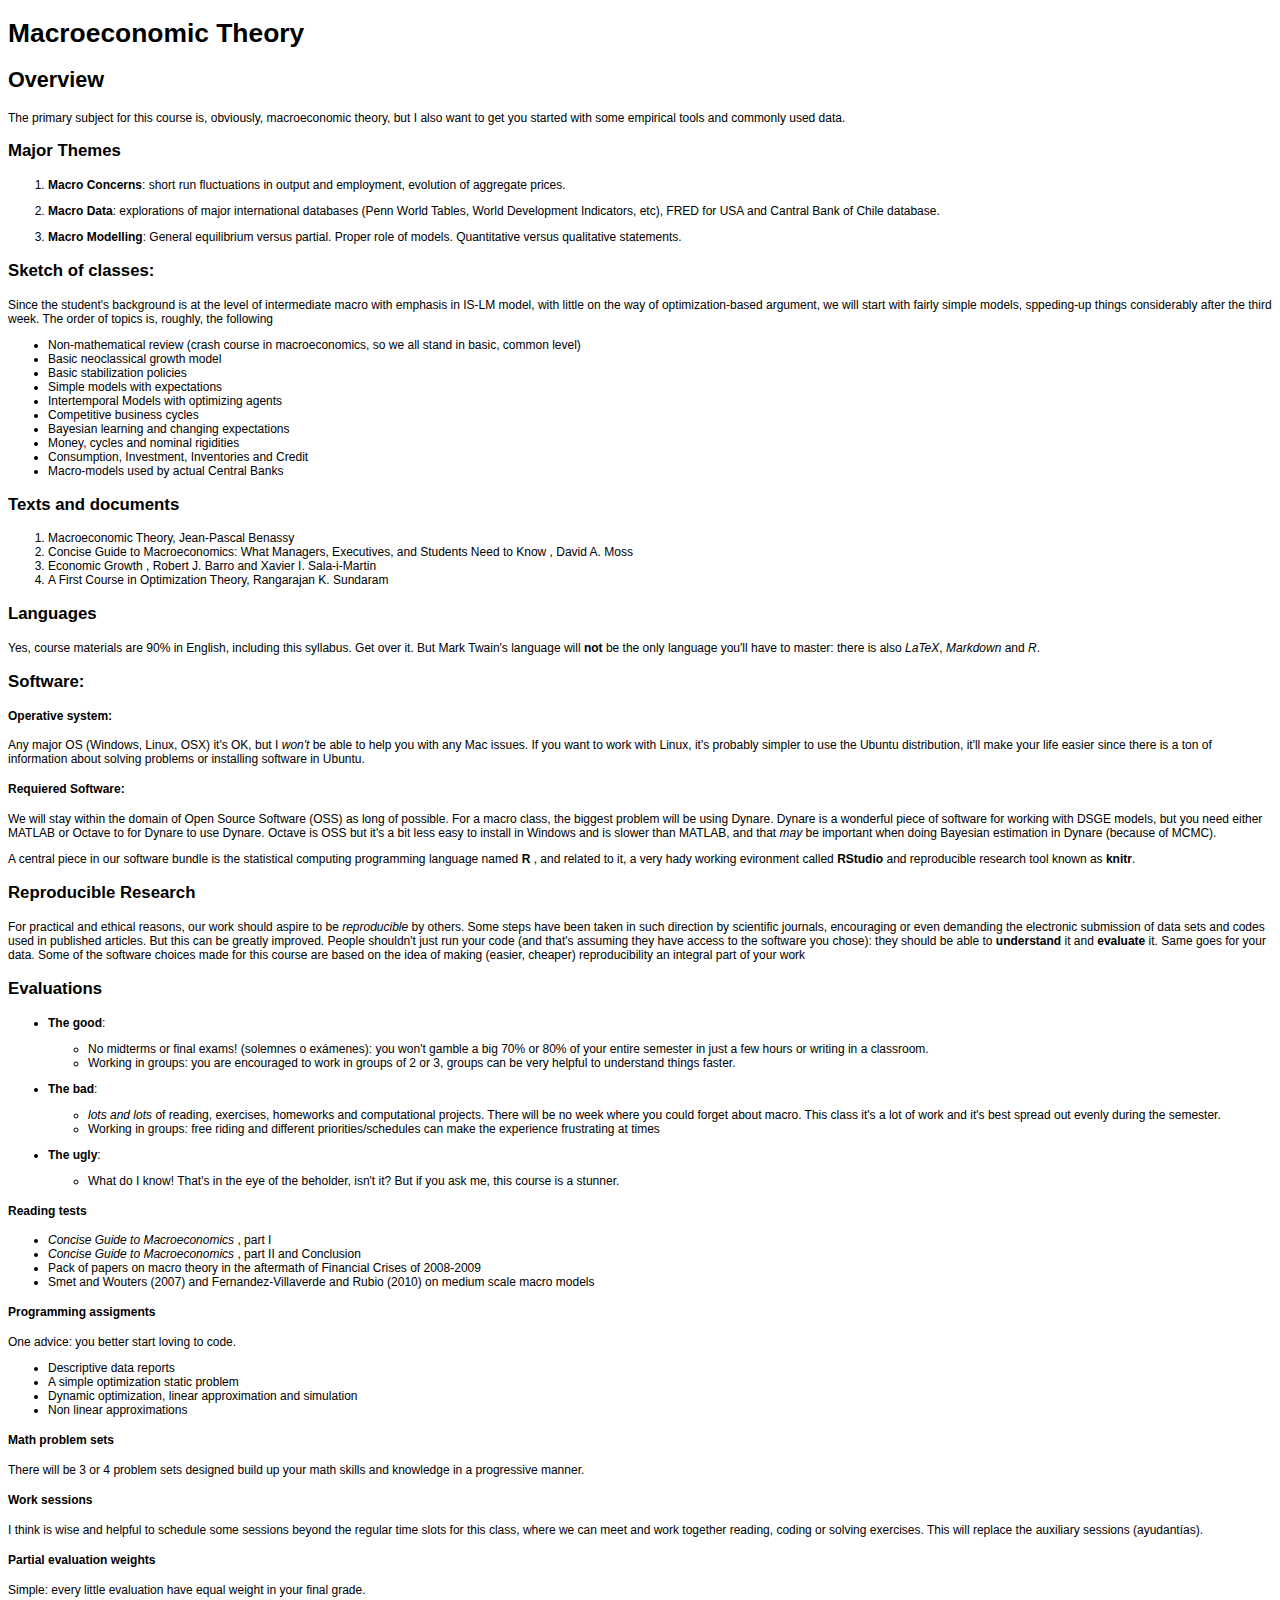
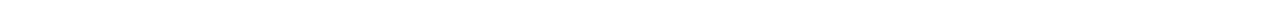
<file: macro_mag_syl.html>
<!DOCTYPE html PUBLIC "-//W3C//DTD XHTML 1.0 Transitional//EN"
"http://www.w3.org/TR/xhtml1/DTD/xhtml1-transitional.dtd">
<!-- saved from url=(0014)about:internet -->
<html>
<head>
<meta http-equiv="Content-Type" content="text/html; charset=utf-8">

<title>Macroeconomic Theory </title>

<base target="_blank"/>

<style type="text/css">
body, td {
   font-family: sans-serif;
   background-color: white;
   font-size: 12px;
   margin: 8px;
}

tt, code, pre {
   font-family: 'DejaVu Sans Mono', 'Droid Sans Mono', 'Lucida Console', Consolas, Monaco, monospace;
}

h1 { 
   font-size:2.2em; 
}

h2 { 
   font-size:1.8em; 
}

h3 { 
   font-size:1.4em; 
}

h4 { 
   font-size:1.0em; 
}

h5 { 
   font-size:0.9em; 
}

h6 { 
   font-size:0.8em; 
}

a:visited {
   color: rgb(50%, 0%, 50%);
}

pre {	
   margin-top: 0;
   max-width: 95%;
   border: 1px solid #ccc;
}

pre code {
   display: block; padding: 0.5em;
}

code.r {
   background-color: #F8F8F8;
}

table, td, th {
  border: none;
}

blockquote {
   color:#666666;
   margin:0;
   padding-left: 1em;
   border-left: 0.5em #EEE solid;
}

hr {
   height: 0px;
   border-bottom: none;
   border-top-width: thin;
   border-top-style: dotted;
   border-top-color: #999999;
}

@media print {
   * { 
      background: transparent !important; 
      color: black !important; 
      filter:none !important; 
      -ms-filter: none !important; 
   }

   body { 
      font-size:12pt; 
      max-width:100%; 
   }
       
   a, a:visited { 
      text-decoration: underline; 
   }

   hr { 
      visibility: hidden;
      page-break-before: always;
   }

   pre, blockquote { 
      padding-right: 1em; 
      page-break-inside: avoid; 
   }

   tr, img { 
      page-break-inside: avoid; 
   }

   img { 
      max-width: 100% !important; 
   }

   @page :left { 
      margin: 15mm 20mm 15mm 10mm; 
   }
     
   @page :right { 
      margin: 15mm 10mm 15mm 20mm; 
   }

   p, h2, h3 { 
      orphans: 3; widows: 3; 
   }

   h2, h3 { 
      page-break-after: avoid; 
   }
}

</style>





</head>

<body>
<h1>Macroeconomic Theory </h1>

<h2>Overview</h2>

<p>The primary subject for this course is, obviously, macroeconomic theory, but I also want to get you started with some empirical tools and commonly used data.  </p>

<h3>Major Themes</h3>

<ol>
<li><p><strong>Macro Concerns</strong>: short run fluctuations in output and employment, evolution of aggregate prices.</p></li>
<li><p><strong>Macro Data</strong>: explorations of major international databases (Penn World Tables, World Development Indicators, etc), FRED for USA and Cantral Bank of Chile database.</p></li>
<li><p><strong>Macro Modelling</strong>: General equilibrium versus partial. Proper role of models. Quantitative versus qualitative statements.</p></li>
</ol>

<h3>Sketch of classes:</h3>

<p>Since the student&#39;s background is at the level of intermediate macro with emphasis in IS-LM model, with little on the way of optimization-based argument, we will start with fairly simple models, sppeding-up things considerably after the third week. The order of topics is, roughly, the following</p>

<ul>
<li>Non-mathematical review (crash course in macroeconomics, so we all stand in basic, common level)</li>
<li>Basic neoclassical growth model</li>
<li>Basic stabilization policies</li>
<li>Simple models with expectations</li>
<li>Intertemporal Models with optimizing agents</li>
<li>Competitive business cycles</li>
<li>Bayesian learning and changing expectations</li>
<li>Money, cycles and nominal rigidities</li>
<li>Consumption, Investment, Inventories and Credit</li>
<li>Macro-models used by actual Central Banks</li>
</ul>

<h3>Texts and documents</h3>

<ol>
<li>Macroeconomic Theory, Jean-Pascal Benassy</li>
<li>Concise Guide to Macroeconomics: What Managers, Executives, and Students Need to Know , David A. Moss</li>
<li>Economic Growth , Robert J. Barro and Xavier I. Sala-i-Martin</li>
<li>A First Course in Optimization Theory, Rangarajan K. Sundaram</li>
</ol>

<h3>Languages</h3>

<p>Yes, course materials are 90% in English, including this syllabus. Get over it. But Mark Twain&#39;s language will <strong>not</strong> be the only language you&#39;ll have to master: there is also <em>LaTeX</em>, <em>Markdown</em> and <em>R</em>.</p>

<h3>Software:</h3>

<h4>Operative system:</h4>

<p>Any major OS (Windows, Linux, OSX) it&#39;s OK, but I <em>won&#39;t</em> be able to help you with any Mac issues. If you want to work with Linux, it&#39;s probably simpler to use the Ubuntu distribution, it&#39;ll make your life easier since there is a ton of information about solving problems or installing software in Ubuntu.</p>

<h4>Requiered Software:</h4>

<p>We will stay within the domain of Open Source Software (OSS) as long of possible. For a macro class, the biggest problem will be using Dynare. Dynare is a wonderful piece of software for working with DSGE models, but you need either MATLAB or Octave to for Dynare to use Dynare. Octave is OSS but it&#39;s a bit less easy to install in Windows and is slower than MATLAB, and that <em>may</em> be important when doing Bayesian estimation in Dynare (because of MCMC).</p>

<p>A central piece in our software bundle is the statistical computing programming language named <strong>R</strong> , and related to it, a very hady working evironment called <strong>RStudio</strong> and reproducible research tool known as <strong>knitr</strong>.</p>

<h3>Reproducible Research</h3>

<p>For practical and ethical reasons, our work should aspire to be <em>reproducible</em> by others. Some steps have been taken in such direction by scientific journals, encouraging or even demanding the electronic submission of data sets and codes used in published articles. But this can be greatly improved. People shouldn&#39;t just run your code (and that&#39;s assuming they have access to the software you chose): they should be able to <strong>understand</strong> it and <strong>evaluate</strong> it. Same goes for your data. Some of the software choices made for this course are based on the idea of making (easier, cheaper) reproducibility an integral part of your work</p>

<h3>Evaluations</h3>

<ul>
<li><p><strong>The good</strong>: </p>

<ul>
<li>No midterms or final exams! (solemnes o exámenes): you won&#39;t gamble a big 70% or 80% of your entire semester in just a few hours or writing in a classroom.<br/></li>
<li>Working in groups: you are encouraged to work in groups of 2 or 3, groups can be very helpful to understand things faster.</li>
</ul></li>
<li><p><strong>The bad</strong>: </p>

<ul>
<li><em>lots and lots</em> of reading, exercises, homeworks and computational projects. There will be no week where you could forget about macro. This class it&#39;s a lot of work and it&#39;s best spread out evenly during the semester.</li>
<li>Working in groups: free riding and different priorities/schedules can make the experience frustrating at times</li>
</ul></li>
<li><p><strong>The ugly</strong>:</p>

<ul>
<li>What do I know! That&#39;s in the eye of the beholder, isn&#39;t it? But if you ask me, this course is a stunner.</li>
</ul></li>
</ul>

<h4>Reading tests</h4>

<ul>
<li><em>Concise Guide to Macroeconomics</em> , part I</li>
<li><em>Concise Guide to Macroeconomics</em> , part II and Conclusion</li>
<li>Pack of papers on macro theory in the aftermath of Financial Crises of 2008-2009</li>
<li>Smet and Wouters (2007) and Fernandez-Villaverde and Rubio (2010) on medium scale macro models</li>
</ul>

<h4>Programming assigments</h4>

<p>One advice: you better start loving to code.</p>

<ul>
<li>Descriptive data reports</li>
<li>A simple optimization static problem</li>
<li>Dynamic optimization, linear approximation and simulation</li>
<li>Non linear approximations</li>
</ul>

<h4>Math problem sets</h4>

<p>There will be 3 or 4 problem sets designed build up your math skills and knowledge in a progressive manner.</p>

<h4>Work sessions</h4>

<p>I think is wise and helpful to schedule some sessions beyond the regular time slots for this class, where we can meet and work together reading, coding or solving exercises. This will replace the auxiliary sessions (ayudantías).</p>

<h4>Partial evaluation weights</h4>

<p>Simple: every little evaluation have equal weight in your final grade. </p>

</body>

</html>
</file>
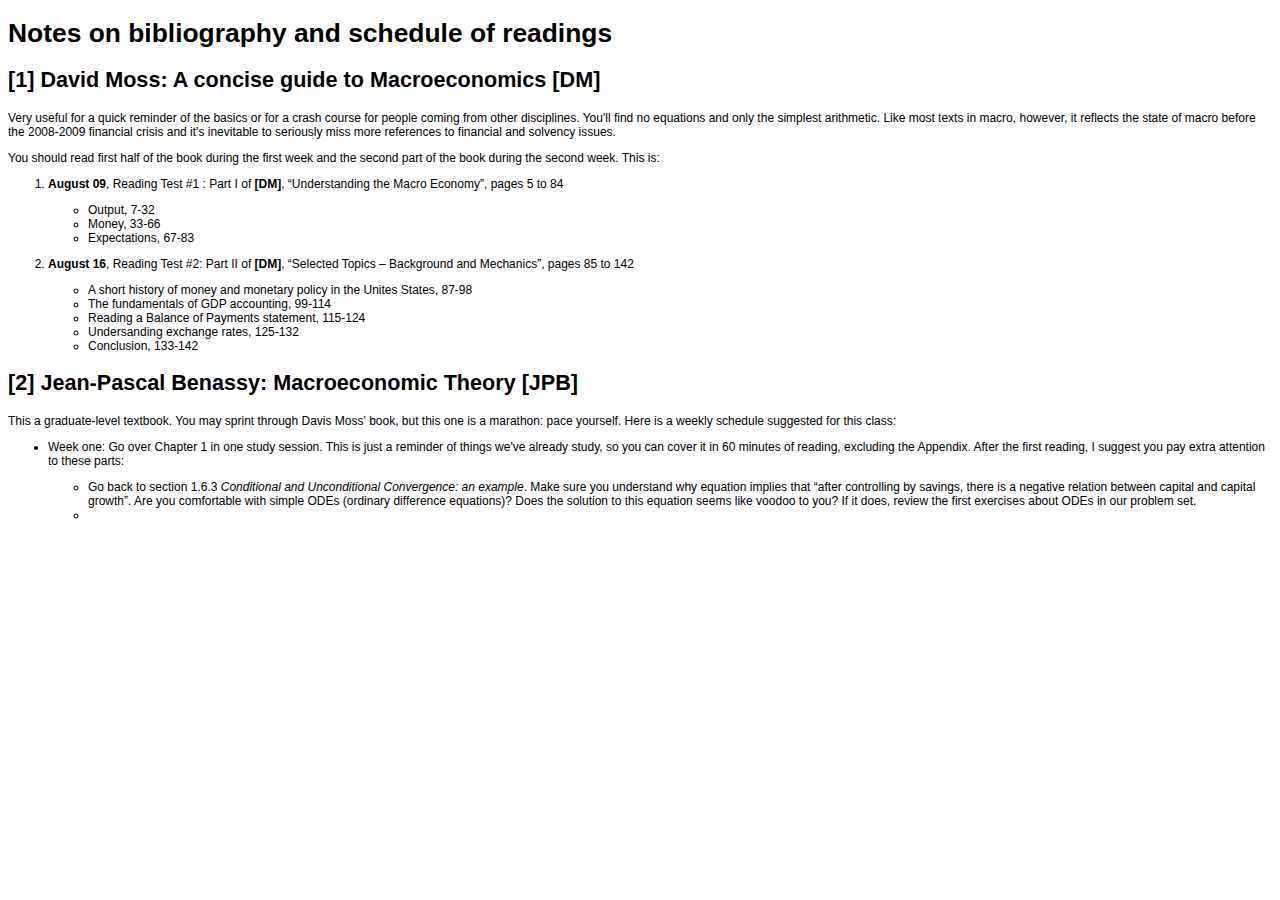
<file: NotesOnReadings.html>
<!DOCTYPE html PUBLIC "-//W3C//DTD XHTML 1.0 Transitional//EN"
"http://www.w3.org/TR/xhtml1/DTD/xhtml1-transitional.dtd">
<!-- saved from url=(0014)about:internet -->
<html>
<head>
<meta http-equiv="Content-Type" content="text/html; charset=utf-8">

<title>Notes on bibliography and schedule of readings</title>

<base target="_blank"/>

<style type="text/css">
body, td {
   font-family: sans-serif;
   background-color: white;
   font-size: 12px;
   margin: 8px;
}

tt, code, pre {
   font-family: 'DejaVu Sans Mono', 'Droid Sans Mono', 'Lucida Console', Consolas, Monaco, monospace;
}

h1 { 
   font-size:2.2em; 
}

h2 { 
   font-size:1.8em; 
}

h3 { 
   font-size:1.4em; 
}

h4 { 
   font-size:1.0em; 
}

h5 { 
   font-size:0.9em; 
}

h6 { 
   font-size:0.8em; 
}

a:visited {
   color: rgb(50%, 0%, 50%);
}

pre {	
   margin-top: 0;
   max-width: 95%;
   border: 1px solid #ccc;
}

pre code {
   display: block; padding: 0.5em;
}

code.r {
   background-color: #F8F8F8;
}

table, td, th {
  border: none;
}

blockquote {
   color:#666666;
   margin:0;
   padding-left: 1em;
   border-left: 0.5em #EEE solid;
}

hr {
   height: 0px;
   border-bottom: none;
   border-top-width: thin;
   border-top-style: dotted;
   border-top-color: #999999;
}

@media print {
   * { 
      background: transparent !important; 
      color: black !important; 
      filter:none !important; 
      -ms-filter: none !important; 
   }

   body { 
      font-size:12pt; 
      max-width:100%; 
   }
       
   a, a:visited { 
      text-decoration: underline; 
   }

   hr { 
      visibility: hidden;
      page-break-before: always;
   }

   pre, blockquote { 
      padding-right: 1em; 
      page-break-inside: avoid; 
   }

   tr, img { 
      page-break-inside: avoid; 
   }

   img { 
      max-width: 100% !important; 
   }

   @page :left { 
      margin: 15mm 20mm 15mm 10mm; 
   }
     
   @page :right { 
      margin: 15mm 10mm 15mm 20mm; 
   }

   p, h2, h3 { 
      orphans: 3; widows: 3; 
   }

   h2, h3 { 
      page-break-after: avoid; 
   }
}

</style>





</head>

<body>
<h1>Notes on bibliography and schedule of readings</h1>

<h2>[1] David Moss: A concise guide to Macroeconomics <strong>[DM]</strong></h2>

<p>Very useful for a quick reminder of the basics or for a crash course for people coming from other disciplines. You&#39;ll find no equations and only the simplest arithmetic. Like most texts in macro, however, it reflects the state of macro before the 2008-2009 financial crisis and it&#39;s inevitable to seriously miss more references to financial and solvency issues.</p>

<p>You should read first half of the book during the first week and the second part of the book during the second week. This is:</p>

<ol>
<li><p><strong>August 09</strong>, Reading Test #1 : Part I of <strong>[DM]</strong>, &ldquo;Understanding the Macro Economy&rdquo;, pages 5 to 84</p>

<ul>
<li>Output, 7-32</li>
<li>Money, 33-66</li>
<li>Expectations, 67-83</li>
</ul></li>
<li><p><strong>August 16</strong>, Reading Test #2: Part II of <strong>[DM]</strong>, &ldquo;Selected Topics &ndash; Background and Mechanics&rdquo;, pages 85 to 142</p>

<ul>
<li>A short history of money and monetary policy in the Unites States, 87-98</li>
<li>The fundamentals of GDP accounting, 99-114</li>
<li>Reading a Balance of Payments statement, 115-124</li>
<li>Undersanding exchange rates, 125-132</li>
<li>Conclusion, 133-142</li>
</ul></li>
</ol>

<h2>[2] Jean-Pascal Benassy: Macroeconomic Theory <strong>[JPB]</strong></h2>

<p>This a graduate-level textbook. You may sprint through Davis Moss&#39; book, but this one is a marathon: pace yourself. Here is a weekly schedule suggested for this class:</p>

<ul>
<li><p>Week one: Go over Chapter 1 in one study session. This is just a reminder of things we&#39;ve already study, so you can cover it in 60 minutes of reading, excluding the Appendix. After the first reading, I suggest you pay extra attention to these parts:</p>

<ul>
<li>Go back to section 1.6.3 <em>Conditional and Unconditional Convergence: an example</em>. Make sure you understand why equation implies that &ldquo;after controlling by savings, there is a negative relation between capital and capital growth&rdquo;. Are you comfortable with simple ODEs (ordinary difference equations)?  Does the solution to this equation seems like voodoo to you? If it does, review the first exercises about ODEs in our problem set.</li>
<li></li>
</ul></li>
</ul>

</body>

</html>
</file>
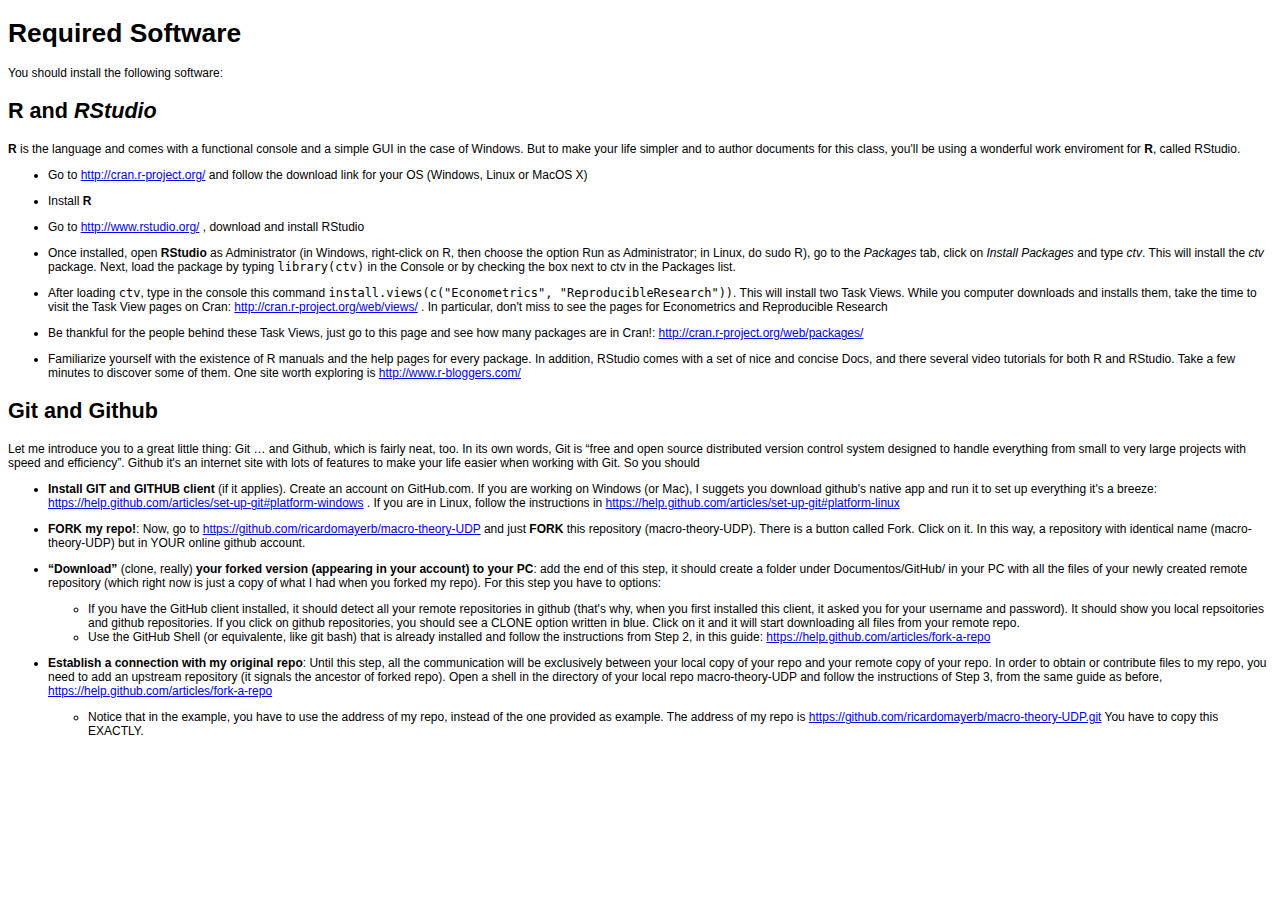
<file: NotesOnSoftware.html>
<!DOCTYPE html PUBLIC "-//W3C//DTD XHTML 1.0 Transitional//EN"
"http://www.w3.org/TR/xhtml1/DTD/xhtml1-transitional.dtd">
<!-- saved from url=(0014)about:internet -->
<html>
<head>
<meta http-equiv="Content-Type" content="text/html; charset=utf-8">

<title>Required Software</title>

<base target="_blank"/>

<style type="text/css">
body, td {
   font-family: sans-serif;
   background-color: white;
   font-size: 12px;
   margin: 8px;
}

tt, code, pre {
   font-family: 'DejaVu Sans Mono', 'Droid Sans Mono', 'Lucida Console', Consolas, Monaco, monospace;
}

h1 { 
   font-size:2.2em; 
}

h2 { 
   font-size:1.8em; 
}

h3 { 
   font-size:1.4em; 
}

h4 { 
   font-size:1.0em; 
}

h5 { 
   font-size:0.9em; 
}

h6 { 
   font-size:0.8em; 
}

a:visited {
   color: rgb(50%, 0%, 50%);
}

pre {	
   margin-top: 0;
   max-width: 95%;
   border: 1px solid #ccc;
}

pre code {
   display: block; padding: 0.5em;
}

code.r {
   background-color: #F8F8F8;
}

table, td, th {
  border: none;
}

blockquote {
   color:#666666;
   margin:0;
   padding-left: 1em;
   border-left: 0.5em #EEE solid;
}

hr {
   height: 0px;
   border-bottom: none;
   border-top-width: thin;
   border-top-style: dotted;
   border-top-color: #999999;
}

@media print {
   * { 
      background: transparent !important; 
      color: black !important; 
      filter:none !important; 
      -ms-filter: none !important; 
   }

   body { 
      font-size:12pt; 
      max-width:100%; 
   }
       
   a, a:visited { 
      text-decoration: underline; 
   }

   hr { 
      visibility: hidden;
      page-break-before: always;
   }

   pre, blockquote { 
      padding-right: 1em; 
      page-break-inside: avoid; 
   }

   tr, img { 
      page-break-inside: avoid; 
   }

   img { 
      max-width: 100% !important; 
   }

   @page :left { 
      margin: 15mm 20mm 15mm 10mm; 
   }
     
   @page :right { 
      margin: 15mm 10mm 15mm 20mm; 
   }

   p, h2, h3 { 
      orphans: 3; widows: 3; 
   }

   h2, h3 { 
      page-break-after: avoid; 
   }
}

</style>





</head>

<body>
<h1>Required Software</h1>

<p>You should install the following software:</p>

<h2><strong>R</strong> and <em>RStudio</em></h2>

<p><strong>R</strong> is the language and comes with a functional console and a simple GUI in the case of Windows. But to make your life simpler and to author documents for this class, you&#39;ll be using a wonderful work enviroment for <strong>R</strong>, called RStudio.</p>

<ul>
<li><p>Go to <a href="http://cran.r-project.org/">http://cran.r-project.org/</a> and follow the download link for your OS (Windows, Linux or MacOS X)</p></li>
<li><p>Install <strong>R</strong> </p></li>
<li><p>Go to <a href="http://www.rstudio.org/">http://www.rstudio.org/</a> , download and install RStudio</p></li>
<li><p>Once installed, open <strong>RStudio</strong> as Administrator (in Windows, right-click on R, then choose the option Run as Administrator; in Linux, do sudo R), go to the <em>Packages</em> tab, click on <em>Install Packages</em> and type <em>ctv</em>. This will install the <em>ctv</em> package. Next, load the package by typing <code>library(ctv)</code> in the Console or by checking the box next to ctv in the Packages list.</p></li>
<li><p>After loading <code>ctv</code>, type  in the console this command <code>install.views(c(&quot;Econometrics&quot;, &quot;ReproducibleResearch&quot;))</code>. This will install two Task Views. While you computer downloads and installs them, take the time to visit the Task View pages on Cran: <a href="http://cran.r-project.org/web/views/">http://cran.r-project.org/web/views/</a> . In particular, don&#39;t miss to see the pages for Econometrics and Reproducible Research</p></li>
<li><p>Be thankful for the people behind these Task Views, just go to this page and see how many packages are in Cran!: <a href="http://cran.r-project.org/web/packages/">http://cran.r-project.org/web/packages/</a></p></li>
<li><p>Familiarize yourself with the existence of R manuals and the help pages for every package. In addition, RStudio comes with a set of nice and concise Docs, and there several video tutorials for both R and RStudio. Take a few minutes to discover some of them. One site worth exploring is <a href="http://www.r-bloggers.com/">http://www.r-bloggers.com/</a></p></li>
</ul>

<h2><strong>Git</strong> and <strong>Github</strong></h2>

<p>Let me introduce you to a great little thing: Git &hellip; and Github, which is fairly neat, too. In its own words, Git is &ldquo;free and open source distributed version control system designed to handle everything from small to very large projects with speed and efficiency&rdquo;. Github it&#39;s an internet site with lots of features to make your life easier when working with Git. So you should </p>

<ul>
<li><p><strong>Install GIT and GITHUB client</strong> (if it applies). Create an account on GitHub.com. If you are working on Windows (or Mac), I suggets you download github&#39;s native app and run it to set up everything it&#39;s a breeze: <a href="https://help.github.com/articles/set-up-git#platform-windows">https://help.github.com/articles/set-up-git#platform-windows</a> . If you are in Linux, follow the instructions in <a href="https://help.github.com/articles/set-up-git#platform-linux">https://help.github.com/articles/set-up-git#platform-linux</a></p></li>
<li><p><strong>FORK my repo!</strong>: Now, go to <a href="https://github.com/ricardomayerb/macro-theory-UDP">https://github.com/ricardomayerb/macro-theory-UDP</a> and just <strong>FORK</strong> this repository (macro-theory-UDP). There is a button called Fork. Click on it. In this way, a repository with identical name (macro-theory-UDP) but in YOUR online github account.</p></li>
<li><p><strong>&ldquo;Download&rdquo;</strong> (clone, really) <strong>your forked version (appearing in your account) to your PC</strong>: add the end of this step, it should create a folder under Documentos/GitHub/ in your PC with all the files of your newly created remote repository (which right now is just a copy of what I had when you forked my repo). For this step you have to options:</p>

<ul>
<li>If you have the GitHub client installed, it should detect all your remote repositories in github (that&#39;s why, when you first installed this client, it asked you for your username and password). It should show you local repsoitories and github repositories. If you click on github repositories, you should see a CLONE option written in blue. Click on it and it will start downloading all files from your remote repo.</li>
<li>Use the GitHub Shell (or equivalente, like git bash) that is already installed and follow the instructions from Step 2, in this guide: <a href="https://help.github.com/articles/fork-a-repo">https://help.github.com/articles/fork-a-repo</a></li>
</ul></li>
<li><p><strong>Establish a connection with my original repo</strong>: Until this step, all the communication will be exclusively between your local copy of your repo and your remote copy of your repo. In order to obtain or contribute files to my repo, you need to add an upstream repository (it signals the ancestor of forked repo). Open a shell in the directory of your local repo macro-theory-UDP and follow the instructions of Step 3, from the same guide as before, <a href="https://help.github.com/articles/fork-a-repo">https://help.github.com/articles/fork-a-repo</a></p>

<ul>
<li>Notice that in the example, you have to use the address of my repo, instead of the one provided as example. The address of my repo is <a href="https://github.com/ricardomayerb/macro-theory-UDP.git">https://github.com/ricardomayerb/macro-theory-UDP.git</a>     You have to copy this EXACTLY.</li>
</ul></li>
</ul>

</body>

</html>
</file>
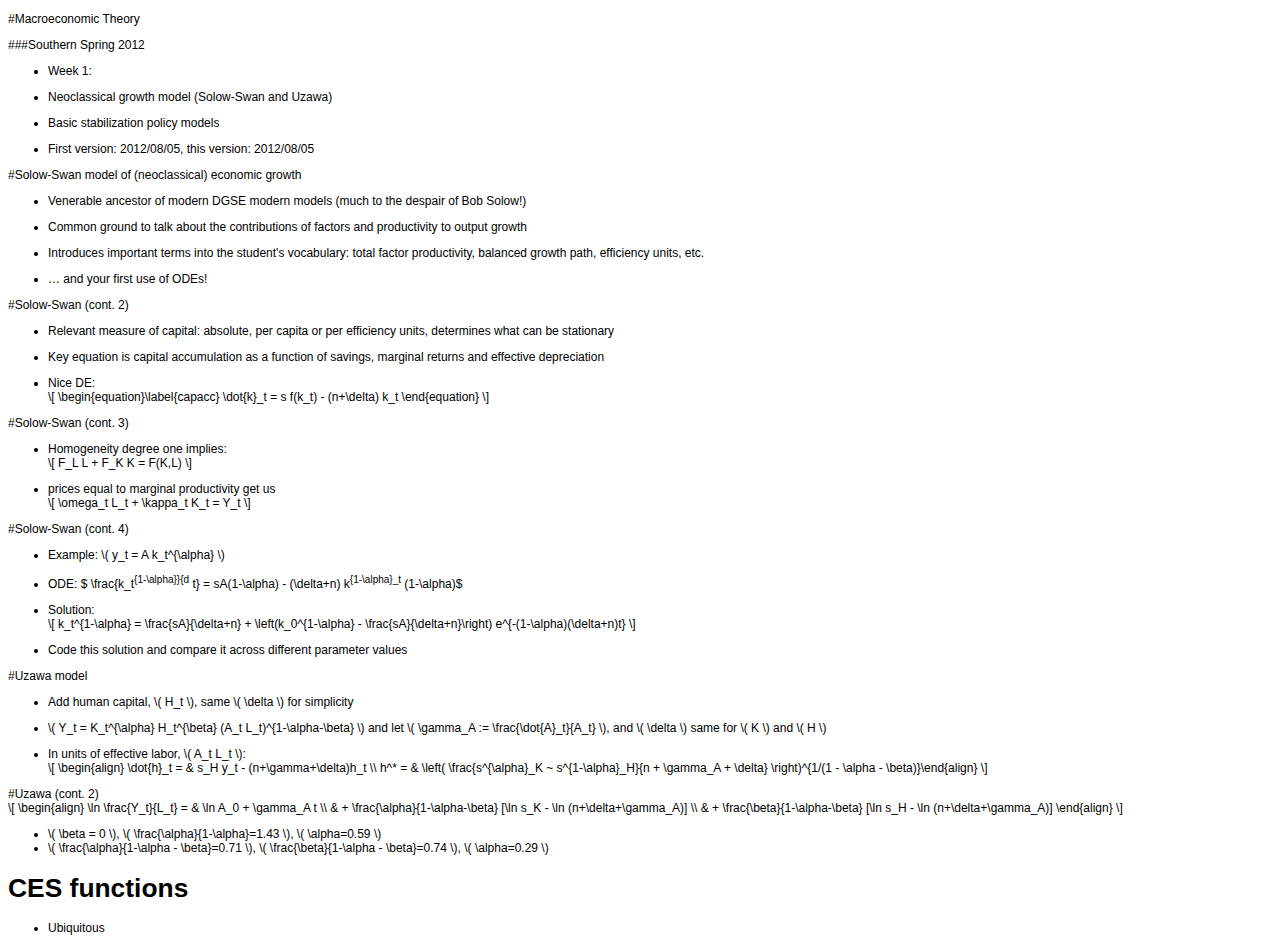
<file: slides-macro-theory-week-01.html>
<!DOCTYPE html PUBLIC "-//W3C//DTD XHTML 1.0 Transitional//EN"
"http://www.w3.org/TR/xhtml1/DTD/xhtml1-transitional.dtd">
<!-- saved from url=(0014)about:internet -->
<html>
<head>
<meta http-equiv="Content-Type" content="text/html; charset=utf-8">

<title>CES functions</title>

<base target="_blank"/>

<style type="text/css">
body, td {
   font-family: sans-serif;
   background-color: white;
   font-size: 12px;
   margin: 8px;
}

tt, code, pre {
   font-family: 'DejaVu Sans Mono', 'Droid Sans Mono', 'Lucida Console', Consolas, Monaco, monospace;
}

h1 { 
   font-size:2.2em; 
}

h2 { 
   font-size:1.8em; 
}

h3 { 
   font-size:1.4em; 
}

h4 { 
   font-size:1.0em; 
}

h5 { 
   font-size:0.9em; 
}

h6 { 
   font-size:0.8em; 
}

a:visited {
   color: rgb(50%, 0%, 50%);
}

pre {	
   margin-top: 0;
   max-width: 95%;
   border: 1px solid #ccc;
}

pre code {
   display: block; padding: 0.5em;
}

code.r {
   background-color: #F8F8F8;
}

table, td, th {
  border: none;
}

blockquote {
   color:#666666;
   margin:0;
   padding-left: 1em;
   border-left: 0.5em #EEE solid;
}

hr {
   height: 0px;
   border-bottom: none;
   border-top-width: thin;
   border-top-style: dotted;
   border-top-color: #999999;
}

@media print {
   * { 
      background: transparent !important; 
      color: black !important; 
      filter:none !important; 
      -ms-filter: none !important; 
   }

   body { 
      font-size:12pt; 
      max-width:100%; 
   }
       
   a, a:visited { 
      text-decoration: underline; 
   }

   hr { 
      visibility: hidden;
      page-break-before: always;
   }

   pre, blockquote { 
      padding-right: 1em; 
      page-break-inside: avoid; 
   }

   tr, img { 
      page-break-inside: avoid; 
   }

   img { 
      max-width: 100% !important; 
   }

   @page :left { 
      margin: 15mm 20mm 15mm 10mm; 
   }
     
   @page :right { 
      margin: 15mm 10mm 15mm 20mm; 
   }

   p, h2, h3 { 
      orphans: 3; widows: 3; 
   }

   h2, h3 { 
      page-break-after: avoid; 
   }
}

</style>



<!-- MathJax scripts -->
<script type="text/javascript" src="https://c328740.ssl.cf1.rackcdn.com/mathjax/2.0-latest/MathJax.js?config=TeX-AMS-MML_HTMLorMML">
</script>



</head>

<body>
<p>#Macroeconomic Theory</p>

<p>###Southern Spring 2012 </p>

<ul>
<li><p>Week 1: </p></li>
<li><p>Neoclassical growth model (Solow-Swan and Uzawa)</p></li>
<li><p>Basic stabilization policy models</p></li>
<li><p>First version: 2012/08/05, this version: 2012/08/05</p></li>
</ul>

<p>#Solow-Swan model of (neoclassical) economic growth</p>

<ul>
<li><p>Venerable ancestor of modern DGSE modern models (much to the despair of Bob Solow!)</p></li>
<li><p>Common ground to talk about the contributions of factors and productivity to output growth</p></li>
<li><p>Introduces important terms into the student&#39;s vocabulary: total factor productivity, balanced growth path, efficiency units, etc.</p></li>
<li><p>&hellip; and your first use of ODEs! </p></li>
</ul>

<p>#Solow-Swan (cont. 2)</p>

<ul>
<li><p>Relevant measure of capital: absolute, per capita or per efficiency units, determines what can be stationary</p></li>
<li><p>Key equation is capital accumulation as a function of savings, marginal returns and effective depreciation</p></li>
<li><p>Nice DE:<br/>
\[ 
 \begin{equation}\label{capacc}
 \dot{k}_t = s f(k_t) - (n+\delta) k_t 
 \end{equation}
 \]</p></li>
</ul>

<p>#Solow-Swan (cont. 3)</p>

<ul>
<li><p>Homogeneity degree one implies:<br/>
\[ 
F_L L +  F_K K = F(K,L)
 \]</p></li>
<li><p>prices equal to marginal productivity get us<br/>
\[ 
\omega_t L_t + \kappa_t K_t = Y_t
 \]</p></li>
</ul>

<p>#Solow-Swan (cont. 4)</p>

<ul>
<li><p>Example: \( y_t = A k_t^{\alpha} \)</p></li>
<li><p>ODE: $ \frac{k_t<sup>{1-\alpha}}{d</sup> t} = sA(1-\alpha) - (\delta+n) k<sup>{1-\alpha}_t</sup> (1-\alpha)$    </p></li>
<li><p>Solution:<br/>
\[ 
k_t^{1-\alpha} = \frac{sA}{\delta+n} + \left(k_0^{1-\alpha} -  \frac{sA}{\delta+n}\right) e^{-(1-\alpha)(\delta+n)t}
 \]</p></li>
<li><p>Code this solution and compare it across different parameter values</p></li>
</ul>

<p>#Uzawa model</p>

<ul>
<li><p>Add human capital, \( H_t \),  same \( \delta \) for simplicity</p></li>
<li><p>\( Y_t = K_t^{\alpha} H_t^{\beta} (A_t L_t)^{1-\alpha-\beta} \) and let \( \gamma_A := \frac{\dot{A}_t}{A_t} \), and \( \delta \) same for \( K \) and \( H \)</p></li>
<li><p>In units of  effective labor, \( A_t L_t \):<br/>
\[ 
\begin{align}
\dot{h}_t = & s_H y_t - (n+\gamma+\delta)h_t \\
h^* = & \left( \frac{s^{\alpha}_K ~ s^{1-\alpha}_H}{n + \gamma_A + \delta} \right)^{1/(1 - \alpha - \beta)}\end{align}
 \]</p></li>
</ul>

<p>#Uzawa (cont. 2)<br/>
 \[ 
\begin{align}
\ln \frac{Y_t}{L_t} = & \ln A_0 + \gamma_A t \\ 
  & + \frac{\alpha}{1-\alpha-\beta} [\ln s_K - \ln (n+\delta+\gamma_A)] \\
  & + \frac{\beta}{1-\alpha-\beta} [\ln s_H - \ln (n+\delta+\gamma_A)]
\end{align} 
 \]</p>

<ul>
<li>\( \beta = 0 \), \( \frac{\alpha}{1-\alpha}=1.43 \), \( \alpha=0.59 \)</li>
<li>\( \frac{\alpha}{1-\alpha - \beta}=0.71 \), \( \frac{\beta}{1-\alpha - \beta}=0.74 \), \( \alpha=0.29 \)</li>
</ul>

<h1>CES functions</h1>

<ul>
<li>Ubiquitous</li>
</ul>

</body>

</html>
</file>
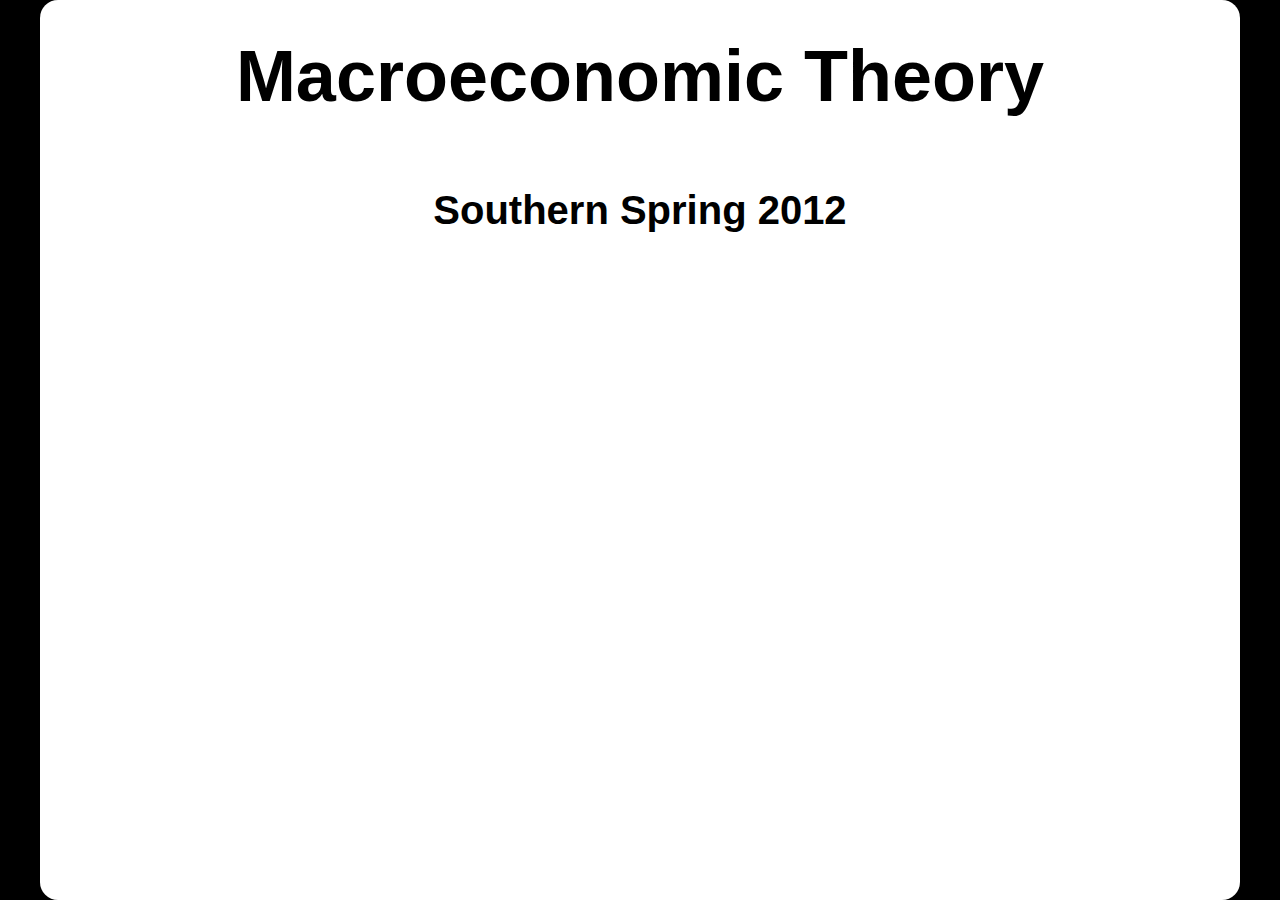
<file: slides-macro-theory-week-02.html>
<!DOCTYPE html>
<head>
<meta charset="utf-8">
  <title></title>
<style>
  html { background-color: black; }
  body { background-color: white; border-radius: 12px}
  /* A section is a slide. It's size is 800x600, and this will never change */
  section {
      font-family: Arial, serif;
      font-size: 20pt;
    }
  address, blockquote, dl, fieldset, form, h1, h2, h3, h4, h5, h6, hr, ol, p, pre, table, ul, dl { padding: 10px 20px 10px 20px; }
  h1, h2, h3 {
    text-align: center;
    margin: 10pt 10pt 20pt 10pt;
  }
  ul, ol {
    margin: 10px 10px 10px 50px;
  }
  section.titleslide h1 { margin-top: 200px; }
  h1.title { margin-top: 150px; }
  h1 { font-size: 180%; }
  h2 { font-size: 120%; }
  h3 { font-size: 100%; }
  q { quotes: "“" "”" "‘" "’"; }
  blockquote { font-style: italic }
  /* Figures are displayed full-page, with the caption on
     top of the image/video */
  figure {
    background-color: black;
  }
  figcaption {
    margin: 70px;
  }
  footer {
    position: absolute;
    bottom: 0;
    width: 100%;
    padding: 40px;
    text-align: right;
    background-color: #F3F4F8;
    border-top: 1px solid #CCC;
  }

  /* Transition effect */
  /* Feel free to change the transition effect for original
     animations. See here:
     https://developer.mozilla.org/en/CSS/CSS_transitions
     How to use CSS3 Transitions: */
  section {
      -moz-transition: left 400ms linear 0s;
      -webkit-transition: left 400ms linear 0s;
      -ms-transition: left 400ms linear 0s;
      transition: left 400ms linear 0s;
  }

  /* Before */
  section { left: -150%; }
  /* Now */
  section[aria-selected] { left: 0; }
  /* After */
  section[aria-selected] ~ section { left: +150%; }

  /* Incremental elements */

  /* By default, visible */
  .incremental > * { opacity: 1; }

  /* The current item */
  .incremental > *[aria-selected] { color: red; opacity: 1; }

  /* The items to-be-selected */
  .incremental > *[aria-selected] ~ * { opacity: 0.2; }
</style>
  <script src="https://d3eoax9i5htok0.cloudfront.net/mathjax/latest/MathJax.js?config=TeX-AMS-MML_HTMLorMML" type="text/javascript"></script>
</head>
<body>
<section class="slide level1" id="macroeconomic-theory">
<h1>Macroeconomic Theory</h1>
<h3 id="southern-spring-2012">Southern Spring 2012</h3>
<ul class="incremental">
<li><p>Week 2:</p></li>
<li><p>Output, inflation and stabilization</p></li>
<li><p>static models: K-cross, IS-LM, AD-AS</p></li>
<li><p>First version: 2012/08/12, this version: 2012/08/12</p></li>
</ul>
</section>
<section class="slide level1" id="undergrad-staples">
<h1>Undergrad staples</h1>
<ul class="incremental">
<li><p>Keynesian cross: all dependencies are on \(Y_t\)</p></li>
<li><p>IS-LM: Adds real interest rate as an AD’s determinant</p></li>
<li><p>AD-AS: relax fixed aggregate price, maintains fixed <em>nominal</em> wages.</p></li>
<li><p>Declining real wages imply positive slope of AS curve.</p></li>
<li><p>Declining real balances negative slope for AD curve</p></li>
</ul>
</section>
<section class="slide level1" id="phillips-curve">
<h1>Phillips Curve</h1>
<ul class="incremental">
<li><p>We need to look at the evolution of wages</p></li>
<li><p>Phillips 1958: stable relation between (log)wage increases and level of unemployment: \[
   \dot{w}_t = \Phi(u_t), \quad \Phi(u^{*}) = 0, \quad \Phi&#39; &lt; 0
   \]</p></li>
<li><p>\(u^{*} &gt; 0\). Why? Known as NIRU or NRU.</p></li>
<li><p>Practice drawing an \((x,y)\) diagram with \((u, \dot{w})\).</p></li>
<li><p>Friedman and Phelps: \[
   \dot{w}_t = \pi_{t}^{e} +  \Phi(u_t), \quad \Phi(u^{*}) = 0
   \]</p></li>
</ul>
</section>
<section class="slide level1" id="phillips-curve-ad-as">
<h1>Phillips Curve + AD-AS</h1>
<ul class="incremental">
<li>variables in logs</li>
<li>AD: \(y_t = m_t - p_t \quad\), and AS: \(y_t = \xi (p_t - w_t)\)</li>
<li>Phillips-F-P + Okun : \(\dot{w}_t = \pi_{t}^{e} + \phi(y_t - y^*)\)</li>
<li>Monetary <q>policy</q>: \(\dot{m}_t = \mu\)</li>
<li>Cagan-type expectations: \(\dot{\pi}_{t}^{e} = \vartheta (\dot{p}_t - \pi_{t}^{e})\)</li>
<li>SS: \(y_t = y^*\) and \(\dot{p}_t =\pi_{t}^{e} = \dot{w}_t=\mu=\pi^*\)</li>
<li>\(\aleph_t := m_t - w_t\) and in SS \(\aleph^* = \frac{(1+\xi)y^*}{\xi}\)</li>
</ul>
</section>
<section class="slide level1" id="pcadas-dynamics">
<h1>PC,AD,AS dynamics</h1>
<ul class="incremental">
<li>\(p_t = \frac{m_t + \xi w_t}{1+\xi} = m_t - \frac{\xi \aleph_t}{1+\xi}\).</li>
<li>\(y_t = \frac{\xi(m_t - w_t)}{1+\xi} = \frac{\xi \aleph_t}{1+\xi}\).</li>
<li>form a two dimensional system in \((\aleph_t, \pi_t^e)\)</li>
<li>\(\dot{\aleph_t} = \dot{m}_t - \dot{w}_t = -(\pi_t^e - \pi^*) - \frac{\phi \xi }{1+\xi} (\aleph_t - \aleph^*)\)</li>
<li>\(\dot{\pi^e_t} = \vartheta(\dot{p}_t - \pi_t^e)\)</li>
<li>\(\dot{\pi^e_t} = -\frac{\vartheta}{1+\xi}(\pi_t^e - \pi^*) + \frac{\vartheta \phi \xi^2 }{(1+\xi)^2} (\aleph_t - \aleph^*)\)</li>
<li>write it in matrix form: \(\dot{x}_t = A x_t\) and look at the roots of the characteristic polynomial of \(A\).</li>
</ul>
</section>
<section class="slide level1" id="stability">
<h1>Stability</h1>
<ul class="incremental">
<li><p><strong>Eigenvalues</strong>: roots of the characteristic equation</p></li>
<li><p>For systems of differential equations, we need real part to be negative</p></li>
<li><p>For difference equations, we need \(|\lambda| &lt; 1\).</p></li>
</ul>
</section>
<section class="slide level1" id="policy-efectiveness">
<h1>Policy efectiveness</h1>
<ul class="incremental">
<li>\(y_t = m_t - p_t + \epsilon_t\)</li>
<li>\(y_t = \xi (p_t - w_t)\)</li>
<li>\(w_t = p^e_t + \omega\)</li>
<li>\(\omega\) is a <q>target</q> real wage</li>
<li>\(y_t = y^* + \xi(p_t)\), with \(y^* = - \omega \xi\)</li>
<li>Gov tries to minimize \(E(y_t - \bar{y})^2\)</li>
<li>\((1+\xi)y_t = y^* + \xi (m_t - p^e_t) + \xi \epsilon_t\)</li>
<li>\((1+\xi)\bar{y} = y^* + \xi (m_t - p^e_t)\)</li>
</ul>
</section>
<section class="slide level1" id="policy-effectiveness-2">
<h1>Policy Effectiveness 2</h1>
<ul class="incremental">
<li>\(m_t = p^e_t + \bar{y} + \frac{\bar{y} - y^*}{\xi}\)</li>
<li>\(y_t = \bar{y} + \frac{\xi \epsilon_t}{1 + \xi}\)</li>
<li>\(p_t - p_t^e = \frac{\bar{y}-y^*}{\xi} + \frac{\epsilon_t}{1+\xi}\)</li>
<li>Next steps: diffent models for \(p_t^e\).</li>
</ul>
</section>
<!-- {{{{ dzslides core
#
#
#     __  __  __       .  __   ___  __
#    |  \  / /__` |    | |  \ |__  /__`
#    |__/ /_ .__/ |___ | |__/ |___ .__/ core :€
#
#
# The following block of code is not supposed to be edited.
# But if you want to change the behavior of these slides,
# feel free to hack it!
#
-->

<div id="progress-bar"></div>

<!-- Default Style -->
<style>
  * { margin: 0; padding: 0; -moz-box-sizing: border-box; -webkit-box-sizing: border-box; box-sizing: border-box; }
  details { display: none; }
  body {
    width: 800px; height: 600px;
    margin-left: -400px; margin-top: -300px;
    position: absolute; top: 50%; left: 50%;
    overflow: hidden;
  }
  section {
    position: absolute;
    pointer-events: none;
    width: 100%; height: 100%;
  }
  section[aria-selected] { pointer-events: auto; }
  html { overflow: hidden; }
  body { display: none; }
  body.loaded { display: block; }
  .incremental {visibility: hidden; }
  .incremental[active] {visibility: visible; }
  #progress-bar{
    bottom: 0;
    position: absolute;
    -moz-transition: width 400ms linear 0s;
    -webkit-transition: width 400ms linear 0s;
    -ms-transition: width 400ms linear 0s;
    transition: width 400ms linear 0s;
  }
  figure {
    width: 100%;
    height: 100%;
  }
  figure > * {
    position: absolute;
  }
  figure > img, figure > video {
    width: 100%; height: 100%;
  }
</style>

<script>
  var Dz = {
    remoteWindows: [],
    idx: -1,
    step: 0,
    slides: null,
    progressBar : null,
    params: {
      autoplay: "1"
    }
  };

  Dz.init = function() {
    document.body.className = "loaded";
    this.slides = $$("body > section");
    this.progressBar = $("#progress-bar");
    this.setupParams();
    this.onhashchange();
    this.setupTouchEvents();
    this.onresize();
  }
  
  Dz.setupParams = function() {
    var p = window.location.search.substr(1).split('&');
    p.forEach(function(e, i, a) {
      var keyVal = e.split('=');
      Dz.params[keyVal[0]] = decodeURIComponent(keyVal[1]);
    });
  // Specific params handling
    if (!+this.params.autoplay)
      $$.forEach($$("video"), function(v){ v.controls = true });
  }

  Dz.onkeydown = function(aEvent) {
    // Don't intercept keyboard shortcuts
    if (aEvent.altKey
      || aEvent.ctrlKey
      || aEvent.metaKey
      || aEvent.shiftKey) {
      return;
    }
    if ( aEvent.keyCode == 37 // left arrow
      || aEvent.keyCode == 38 // up arrow
      || aEvent.keyCode == 33 // page up
    ) {
      aEvent.preventDefault();
      this.back();
    }
    if ( aEvent.keyCode == 39 // right arrow
      || aEvent.keyCode == 40 // down arrow
      || aEvent.keyCode == 34 // page down
    ) {
      aEvent.preventDefault();
      this.forward();
    }
    if (aEvent.keyCode == 35) { // end
      aEvent.preventDefault();
      this.goEnd();
    }
    if (aEvent.keyCode == 36) { // home
      aEvent.preventDefault();
      this.goStart();
    }
    if (aEvent.keyCode == 32) { // space
      aEvent.preventDefault();
      this.toggleContent();
    }
    if (aEvent.keyCode == 70) { // f
      aEvent.preventDefault();
      this.goFullscreen();
    }
  }

  /* Touch Events */

  Dz.setupTouchEvents = function() {
    var orgX, newX;
    var tracking = false;

    var db = document.body;
    db.addEventListener("touchstart", start.bind(this), false);
    db.addEventListener("touchmove", move.bind(this), false);

    function start(aEvent) {
      aEvent.preventDefault();
      tracking = true;
      orgX = aEvent.changedTouches[0].pageX;
    }

    function move(aEvent) {
      if (!tracking) return;
      newX = aEvent.changedTouches[0].pageX;
      if (orgX - newX > 100) {
        tracking = false;
        this.forward();
      } else {
        if (orgX - newX < -100) {
          tracking = false;
          this.back();
        }
      }
    }
  }

  /* Adapt the size of the slides to the window */

  Dz.onresize = function() {
    var db = document.body;
    var sx = db.clientWidth / window.innerWidth;
    var sy = db.clientHeight / window.innerHeight;
    var transform = "scale(" + (1/Math.max(sx, sy)) + ")";

    db.style.MozTransform = transform;
    db.style.WebkitTransform = transform;
    db.style.OTransform = transform;
    db.style.msTransform = transform;
    db.style.transform = transform;
  }


  Dz.getDetails = function(aIdx) {
    var s = $("section:nth-of-type(" + aIdx + ")");
    var d = s.$("details");
    return d ? d.innerHTML : "";
  }

  Dz.onmessage = function(aEvent) {
    var argv = aEvent.data.split(" "), argc = argv.length;
    argv.forEach(function(e, i, a) { a[i] = decodeURIComponent(e) });
    var win = aEvent.source;
    if (argv[0] === "REGISTER" && argc === 1) {
      this.remoteWindows.push(win);
      this.postMsg(win, "REGISTERED", document.title, this.slides.length);
      this.postMsg(win, "CURSOR", this.idx + "." + this.step);
      return;
    }
    if (argv[0] === "BACK" && argc === 1)
      this.back();
    if (argv[0] === "FORWARD" && argc === 1)
      this.forward();
    if (argv[0] === "START" && argc === 1)
      this.goStart();
    if (argv[0] === "END" && argc === 1)
      this.goEnd();
    if (argv[0] === "TOGGLE_CONTENT" && argc === 1)
      this.toggleContent();
    if (argv[0] === "SET_CURSOR" && argc === 2)
      window.location.hash = "#" + argv[1];
    if (argv[0] === "GET_CURSOR" && argc === 1)
      this.postMsg(win, "CURSOR", this.idx + "." + this.step);
    if (argv[0] === "GET_NOTES" && argc === 1)
      this.postMsg(win, "NOTES", this.getDetails(this.idx));
  }

  Dz.toggleContent = function() {
    // If a Video is present in this new slide, play it.
    // If a Video is present in the previous slide, stop it.
    var s = $("section[aria-selected]");
    if (s) {
      var video = s.$("video");
      if (video) {
        if (video.ended || video.paused) {
          video.play();
        } else {
          video.pause();
        }
      }
    }
  }

  Dz.setCursor = function(aIdx, aStep) {
    // If the user change the slide number in the URL bar, jump
    // to this slide.
    aStep = (aStep != 0 && typeof aStep !== "undefined") ? "." + aStep : ".0";
    window.location.hash = "#" + aIdx + aStep;
  }

  Dz.onhashchange = function() {
    var cursor = window.location.hash.split("#"),
        newidx = 1,
        newstep = 0;
    if (cursor.length == 2) {
      newidx = ~~cursor[1].split(".")[0];
      newstep = ~~cursor[1].split(".")[1];
      if (newstep > Dz.slides[newidx - 1].$$('.incremental > *').length) {
        newstep = 0;
        newidx++;
      }
    }
    this.setProgress(newidx, newstep);
    if (newidx != this.idx) {
      this.setSlide(newidx);
    }
    if (newstep != this.step) {
      this.setIncremental(newstep);
    }
    for (var i = 0; i < this.remoteWindows.length; i++) {
      this.postMsg(this.remoteWindows[i], "CURSOR", this.idx + "." + this.step);
    }
  }

  Dz.back = function() {
    if (this.idx == 1 && this.step == 0) {
      return;
    }
    if (this.step == 0) {
      this.setCursor(this.idx - 1,
                     this.slides[this.idx - 2].$$('.incremental > *').length);
    } else {
      this.setCursor(this.idx, this.step - 1);
    }
  }

  Dz.forward = function() {
    if (this.idx >= this.slides.length &&
        this.step >= this.slides[this.idx - 1].$$('.incremental > *').length) {
        return;
    }
    if (this.step >= this.slides[this.idx - 1].$$('.incremental > *').length) {
      this.setCursor(this.idx + 1, 0);
    } else {
      this.setCursor(this.idx, this.step + 1);
    }
  }

  Dz.goStart = function() {
    this.setCursor(1, 0);
  }

  Dz.goEnd = function() {
    var lastIdx = this.slides.length;
    var lastStep = this.slides[lastIdx - 1].$$('.incremental > *').length;
    this.setCursor(lastIdx, lastStep);
  }

  Dz.setSlide = function(aIdx) {
    this.idx = aIdx;
    var old = $("section[aria-selected]");
    var next = $("section:nth-of-type("+ this.idx +")");
    if (old) {
      old.removeAttribute("aria-selected");
      var video = old.$("video");
      if (video) {
        video.pause();
      }
    }
    if (next) {
      next.setAttribute("aria-selected", "true");
      var video = next.$("video");
      if (video && !!+this.params.autoplay) {
        video.play();
      }
    } else {
      // That should not happen
      this.idx = -1;
      // console.warn("Slide doesn't exist.");
    }
  }

  Dz.setIncremental = function(aStep) {
    this.step = aStep;
    var old = this.slides[this.idx - 1].$('.incremental > *[aria-selected]');
    if (old) {
      old.removeAttribute('aria-selected');
    }
    var incrementals = $$('.incremental');
    if (this.step <= 0) {
      $$.forEach(incrementals, function(aNode) {
        aNode.removeAttribute('active');
      });
      return;
    }
    var next = this.slides[this.idx - 1].$$('.incremental > *')[this.step - 1];
    if (next) {
      next.setAttribute('aria-selected', true);
      next.parentNode.setAttribute('active', true);
      var found = false;
      $$.forEach(incrementals, function(aNode) {
        if (aNode != next.parentNode)
          if (found)
            aNode.removeAttribute('active');
          else
            aNode.setAttribute('active', true);
        else
          found = true;
      });
    } else {
      setCursor(this.idx, 0);
    }
    return next;
  }

  Dz.goFullscreen = function() {
    var html = $('html'),
        requestFullscreen = html.requestFullscreen || html.requestFullScreen || html.mozRequestFullScreen || html.webkitRequestFullScreen;
    if (requestFullscreen) {
      requestFullscreen.apply(html);
    }
  }
  
  Dz.setProgress = function(aIdx, aStep) {
    var slide = $("section:nth-of-type("+ aIdx +")");
    if (!slide)
      return;
    var steps = slide.$$('.incremental > *').length + 1,
        slideSize = 100 / (this.slides.length - 1),
        stepSize = slideSize / steps;
    this.progressBar.style.width = ((aIdx - 1) * slideSize + aStep * stepSize) + '%';
  }
  
  Dz.postMsg = function(aWin, aMsg) { // [arg0, [arg1...]]
    aMsg = [aMsg];
    for (var i = 2; i < arguments.length; i++)
      aMsg.push(encodeURIComponent(arguments[i]));
    aWin.postMessage(aMsg.join(" "), "*");
  }
  
  function init() {
    Dz.init();
    window.onkeydown = Dz.onkeydown.bind(Dz);
    window.onresize = Dz.onresize.bind(Dz);
    window.onhashchange = Dz.onhashchange.bind(Dz);
    window.onmessage = Dz.onmessage.bind(Dz);
  }

  window.onload = init;
</script>


<script> // Helpers
  if (!Function.prototype.bind) {
    Function.prototype.bind = function (oThis) {

      // closest thing possible to the ECMAScript 5 internal IsCallable
      // function 
      if (typeof this !== "function")
      throw new TypeError(
        "Function.prototype.bind - what is trying to be fBound is not callable"
      );

      var aArgs = Array.prototype.slice.call(arguments, 1),
          fToBind = this,
          fNOP = function () {},
          fBound = function () {
            return fToBind.apply( this instanceof fNOP ? this : oThis || window,
                   aArgs.concat(Array.prototype.slice.call(arguments)));
          };

      fNOP.prototype = this.prototype;
      fBound.prototype = new fNOP();

      return fBound;
    };
  }

  var $ = (HTMLElement.prototype.$ = function(aQuery) {
    return this.querySelector(aQuery);
  }).bind(document);

  var $$ = (HTMLElement.prototype.$$ = function(aQuery) {
    return this.querySelectorAll(aQuery);
  }).bind(document);

  $$.forEach = function(nodeList, fun) {
    Array.prototype.forEach.call(nodeList, fun);
  }

</script>
<!-- vim: set fdm=marker: }}} -->
</body>
</html>
</file>
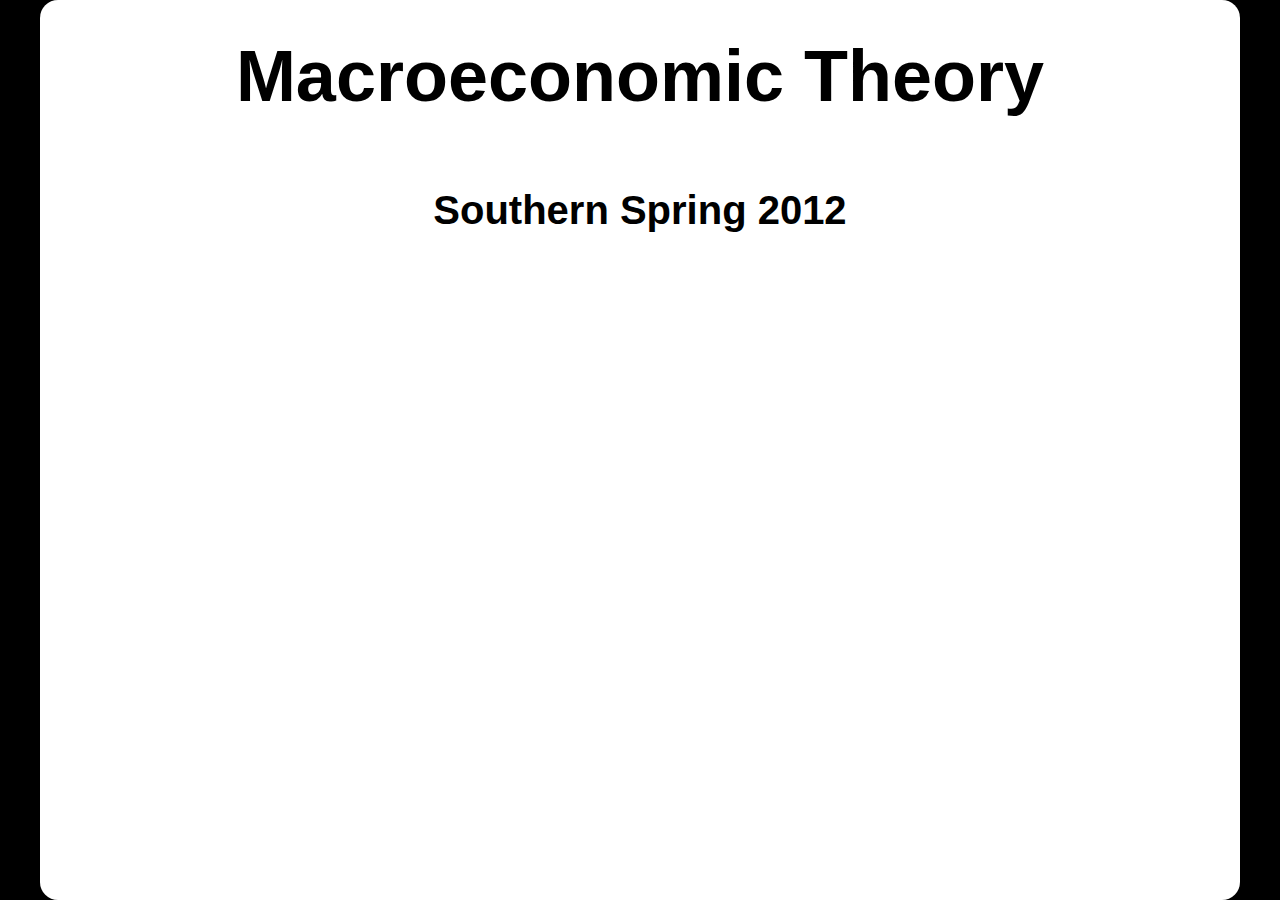
<file: slides-macro-theory-week-03.html>
<!DOCTYPE html>
<head>
<meta charset="utf-8">
  <title></title>
<style>
  html { background-color: black; }
  body { background-color: white; border-radius: 12px}
  /* A section is a slide. It's size is 800x600, and this will never change */
  section {
      font-family: Arial, serif;
      font-size: 20pt;
    }
  address, blockquote, dl, fieldset, form, h1, h2, h3, h4, h5, h6, hr, ol, p, pre, table, ul, dl { padding: 10px 20px 10px 20px; }
  h1, h2, h3 {
    text-align: center;
    margin: 10pt 10pt 20pt 10pt;
  }
  ul, ol {
    margin: 10px 10px 10px 50px;
  }
  section.titleslide h1 { margin-top: 200px; }
  h1.title { margin-top: 150px; }
  h1 { font-size: 180%; }
  h2 { font-size: 120%; }
  h3 { font-size: 100%; }
  q { quotes: "“" "”" "‘" "’"; }
  blockquote { font-style: italic }
  /* Figures are displayed full-page, with the caption on
     top of the image/video */
  figure {
    background-color: black;
  }
  figcaption {
    margin: 70px;
  }
  footer {
    position: absolute;
    bottom: 0;
    width: 100%;
    padding: 40px;
    text-align: right;
    background-color: #F3F4F8;
    border-top: 1px solid #CCC;
  }

  /* Transition effect */
  /* Feel free to change the transition effect for original
     animations. See here:
     https://developer.mozilla.org/en/CSS/CSS_transitions
     How to use CSS3 Transitions: */
  section {
      -moz-transition: left 400ms linear 0s;
      -webkit-transition: left 400ms linear 0s;
      -ms-transition: left 400ms linear 0s;
      transition: left 400ms linear 0s;
  }

  /* Before */
  section { left: -150%; }
  /* Now */
  section[aria-selected] { left: 0; }
  /* After */
  section[aria-selected] ~ section { left: +150%; }

  /* Incremental elements */

  /* By default, visible */
  .incremental > * { opacity: 1; }

  /* The current item */
  .incremental > *[aria-selected] { color: red; opacity: 1; }

  /* The items to-be-selected */
  .incremental > *[aria-selected] ~ * { opacity: 0.2; }
</style>
  <script src="https://d3eoax9i5htok0.cloudfront.net/mathjax/latest/MathJax.js?config=TeX-AMS-MML_HTMLorMML" type="text/javascript"></script>
</head>
<body>
<section class="slide level1" id="macroeconomic-theory">
<h1>Macroeconomic Theory</h1>
<h3 id="southern-spring-2012">Southern Spring 2012</h3>
<ul class="incremental">
<li><p>Week 3:</p></li>
<li><p>Rational Expectations</p></li>
<li><p>Follows Chapter 3 of Benassy</p></li>
<li><p>First version: 2012/08/28, this version: 2012/08/28</p></li>
</ul>
</section>
<section class="slide level1" id="revisiting-chapter-2">
<h1>Revisiting Chapter 2</h1>
<ul class="incremental">
<li><p>\(p^e_t := E_{t-1} p_t\)</p></li>
<li><p>\(p_t = y^* - E_{t-1}m_t\)</p></li>
<li><p>\(y_t = y^* + \frac{\xi}{1+\xi} (m_t - E_{t-1}m_t) + \frac{\xi}{1+\xi} \epsilon_t\)</p></li>
<li><p>Optimal monetary policy cannot do better on average than \(y^*\)</p></li>
<li><p>Stabilizing policy should try to be predictable</p></li>
</ul>
</section>
<section class="slide level1" id="muth-1961">
<h1>Muth 1961</h1>
<ul class="incremental">
<li><p>Demand: \(D_t = a - b p_t + \epsilon_t\)</p></li>
<li><p>Supply: \(S_t = cp^e_t\)</p></li>
<li><p>Market equilibrium: \(cp^e_t = a - b p_t + \epsilon_t\)</p></li>
<li><p>naive expectations: \(p^e_t = p_{t-1}\)</p></li>
<li><p>rational expectations: \(p^e_t = E_{t-1} p_t\)</p></li>
</ul>
</section>
<section class="slide level1" id="muth-model-1961-naive-expec">
<h1>Muth model 1961: naive expec</h1>
<ul class="incremental">
<li><p>\(p_t = \dfrac{ a - c p_{t-1} + \epsilon_t}{b}\)</p></li>
<li><p>Cobweb dynamics. Explosive if \(c&gt;b\)</p></li>
<li><p>Non explosive solution with \(c&lt;b\): \[
p_t = \frac{a}{b+c} + \frac{1}{b} \Sigma_{i=0}^{\infty} \left( - \frac{c}{b} \right) \epsilon_{t-i}
\]</p></li>
<li><p>price in \(t\) depends on <em>all</em> shocks, present and past.</p></li>
</ul>
</section>
<section class="slide level1" id="muth-model-1961-rational-expectations">
<h1>Muth model 1961: rational expectations</h1>
<ul class="incremental">
<li><p>What is \(E_{t-1}p_t\)? Apply lagged expectation to market equilibrium: \[
cp^e_t =  a - b p^e_t 
\]</p></li>
<li><p>\(p^e_t = \dfrac{a}{b+c}\)</p></li>
<li><p>\(p_t = \dfrac{a}{b+c} + \dfrac{\epsilon_t}{b}\). Only current shock matters.</p></li>
<li><p>Stable, even if \(c&gt;b\)</p></li>
</ul>
</section>
<section class="slide level1" id="expectations-and-stability-cagan-model-original">
<h1>Expectations and stability: Cagan model, original</h1>
<ul class="incremental">
<li><p>\(m_t^d - p_t = -\alpha \pi_t^e\) and \(m_t - p_t = -\alpha \pi_t^e\), by market equilibrium</p></li>
<li><p>Monetary policy: \(m_t = \mu\)</p></li>
<li><p>Differentiating, gives \[
\alpha \dot{\pi}_t^e = \pi_t - \mu 
\]</p></li>
<li><p>Adaptative expec in Cagan’s model: \(\dot{\pi}_t^e = \vartheta (\pi_t - \pi_t^e)\)</p></li>
</ul>
</section>
<section class="slide level1" id="original-cm-contd">
<h1>Original CM, contd</h1>
<ul class="incremental">
<li><p>\(\pi_t = \dfrac{\mu - \alpha \vartheta \pi^e_t}{1-\alpha \vartheta}\)</p></li>
<li><p>\(\dot{\pi}_t^e = \dfrac{\vartheta}{1-\alpha \vartheta} (\mu - \pi_t^e)\)</p></li>
<li><p>\(\dot{\pi}_t = -\dfrac{\vartheta}{1-\alpha \vartheta} (\pi_t -\mu)\). Steady state is \(\mu\)</p></li>
<li><p>Inflation will converge to \(\mu\) if \(\alpha \vartheta &lt; 1\). Otherwise diverge. Hyperinflation.</p></li>
</ul>
</section>
<section class="slide level1" id="cagan-a-la-sargent-wallace">
<h1>Cagan a la Sargent &amp; Wallace</h1>
<ul class="incremental">
<li><p>\(-\alpha \dfrac{d p_t}{t} = m_t - p_t\) can be rewritten as \[
\frac{d \left( e^{- t/\alpha}  ~ p_t \right)}{d t} = - \frac{1}{\alpha} e^{-t/\alpha} m_t
\]</p></li>
<li><p>This integrates to \[
e^{-t/\alpha} p_t - p_0 =  - \frac{1}{\alpha} \int_0^t e^{-s/\alpha} m_s ds
\]</p></li>
</ul>
</section>
<section class="slide level1" id="cagan-a-la-sargent-wallace-2">
<h1>Cagan a la Sargent &amp; Wallace, 2</h1>
<ul class="incremental">
<li><p>\[
 p_t  = e^{-t/\alpha} \left[ p_0 - \frac{1}{\alpha} \int_0^t e^{-s/\alpha} m_s ds\right]
\]</p></li>
<li><p>\[
 p_0  =  \frac{1}{\alpha} \int_0^\infty e^{-s/\alpha} m_s ds
\]</p></li>
<li><p>\[
 p_t  =  \frac{1}{\alpha} \int_t^\infty e^{-(s-t)/\alpha} m_s ds
\]</p></li>
</ul>
</section>
<section class="slide level1" id="cagan-a-la-sargent-wallace-3">
<h1>Cagan a la Sargent &amp; Wallace, 3</h1>
<ul class="incremental">
<li>Experiment: at date \(t_0\) is announced that money will jump from \(M_0\) to \(\delta M_0\) with \(\delta&gt;1\). This new policy will start at date \(t_0 + \theta\). What is the evolution of aggregate price level?</li>
</ul>
</section>
<!-- {{{{ dzslides core
#
#
#     __  __  __       .  __   ___  __
#    |  \  / /__` |    | |  \ |__  /__`
#    |__/ /_ .__/ |___ | |__/ |___ .__/ core :€
#
#
# The following block of code is not supposed to be edited.
# But if you want to change the behavior of these slides,
# feel free to hack it!
#
-->

<div id="progress-bar"></div>

<!-- Default Style -->
<style>
  * { margin: 0; padding: 0; -moz-box-sizing: border-box; -webkit-box-sizing: border-box; box-sizing: border-box; }
  details { display: none; }
  body {
    width: 800px; height: 600px;
    margin-left: -400px; margin-top: -300px;
    position: absolute; top: 50%; left: 50%;
    overflow: hidden;
  }
  section {
    position: absolute;
    pointer-events: none;
    width: 100%; height: 100%;
  }
  section[aria-selected] { pointer-events: auto; }
  html { overflow: hidden; }
  body { display: none; }
  body.loaded { display: block; }
  .incremental {visibility: hidden; }
  .incremental[active] {visibility: visible; }
  #progress-bar{
    bottom: 0;
    position: absolute;
    -moz-transition: width 400ms linear 0s;
    -webkit-transition: width 400ms linear 0s;
    -ms-transition: width 400ms linear 0s;
    transition: width 400ms linear 0s;
  }
  figure {
    width: 100%;
    height: 100%;
  }
  figure > * {
    position: absolute;
  }
  figure > img, figure > video {
    width: 100%; height: 100%;
  }
</style>

<script>
  var Dz = {
    remoteWindows: [],
    idx: -1,
    step: 0,
    slides: null,
    progressBar : null,
    params: {
      autoplay: "1"
    }
  };

  Dz.init = function() {
    document.body.className = "loaded";
    this.slides = $$("body > section");
    this.progressBar = $("#progress-bar");
    this.setupParams();
    this.onhashchange();
    this.setupTouchEvents();
    this.onresize();
  }
  
  Dz.setupParams = function() {
    var p = window.location.search.substr(1).split('&');
    p.forEach(function(e, i, a) {
      var keyVal = e.split('=');
      Dz.params[keyVal[0]] = decodeURIComponent(keyVal[1]);
    });
  // Specific params handling
    if (!+this.params.autoplay)
      $$.forEach($$("video"), function(v){ v.controls = true });
  }

  Dz.onkeydown = function(aEvent) {
    // Don't intercept keyboard shortcuts
    if (aEvent.altKey
      || aEvent.ctrlKey
      || aEvent.metaKey
      || aEvent.shiftKey) {
      return;
    }
    if ( aEvent.keyCode == 37 // left arrow
      || aEvent.keyCode == 38 // up arrow
      || aEvent.keyCode == 33 // page up
    ) {
      aEvent.preventDefault();
      this.back();
    }
    if ( aEvent.keyCode == 39 // right arrow
      || aEvent.keyCode == 40 // down arrow
      || aEvent.keyCode == 34 // page down
    ) {
      aEvent.preventDefault();
      this.forward();
    }
    if (aEvent.keyCode == 35) { // end
      aEvent.preventDefault();
      this.goEnd();
    }
    if (aEvent.keyCode == 36) { // home
      aEvent.preventDefault();
      this.goStart();
    }
    if (aEvent.keyCode == 32) { // space
      aEvent.preventDefault();
      this.toggleContent();
    }
    if (aEvent.keyCode == 70) { // f
      aEvent.preventDefault();
      this.goFullscreen();
    }
  }

  /* Touch Events */

  Dz.setupTouchEvents = function() {
    var orgX, newX;
    var tracking = false;

    var db = document.body;
    db.addEventListener("touchstart", start.bind(this), false);
    db.addEventListener("touchmove", move.bind(this), false);

    function start(aEvent) {
      aEvent.preventDefault();
      tracking = true;
      orgX = aEvent.changedTouches[0].pageX;
    }

    function move(aEvent) {
      if (!tracking) return;
      newX = aEvent.changedTouches[0].pageX;
      if (orgX - newX > 100) {
        tracking = false;
        this.forward();
      } else {
        if (orgX - newX < -100) {
          tracking = false;
          this.back();
        }
      }
    }
  }

  /* Adapt the size of the slides to the window */

  Dz.onresize = function() {
    var db = document.body;
    var sx = db.clientWidth / window.innerWidth;
    var sy = db.clientHeight / window.innerHeight;
    var transform = "scale(" + (1/Math.max(sx, sy)) + ")";

    db.style.MozTransform = transform;
    db.style.WebkitTransform = transform;
    db.style.OTransform = transform;
    db.style.msTransform = transform;
    db.style.transform = transform;
  }


  Dz.getDetails = function(aIdx) {
    var s = $("section:nth-of-type(" + aIdx + ")");
    var d = s.$("details");
    return d ? d.innerHTML : "";
  }

  Dz.onmessage = function(aEvent) {
    var argv = aEvent.data.split(" "), argc = argv.length;
    argv.forEach(function(e, i, a) { a[i] = decodeURIComponent(e) });
    var win = aEvent.source;
    if (argv[0] === "REGISTER" && argc === 1) {
      this.remoteWindows.push(win);
      this.postMsg(win, "REGISTERED", document.title, this.slides.length);
      this.postMsg(win, "CURSOR", this.idx + "." + this.step);
      return;
    }
    if (argv[0] === "BACK" && argc === 1)
      this.back();
    if (argv[0] === "FORWARD" && argc === 1)
      this.forward();
    if (argv[0] === "START" && argc === 1)
      this.goStart();
    if (argv[0] === "END" && argc === 1)
      this.goEnd();
    if (argv[0] === "TOGGLE_CONTENT" && argc === 1)
      this.toggleContent();
    if (argv[0] === "SET_CURSOR" && argc === 2)
      window.location.hash = "#" + argv[1];
    if (argv[0] === "GET_CURSOR" && argc === 1)
      this.postMsg(win, "CURSOR", this.idx + "." + this.step);
    if (argv[0] === "GET_NOTES" && argc === 1)
      this.postMsg(win, "NOTES", this.getDetails(this.idx));
  }

  Dz.toggleContent = function() {
    // If a Video is present in this new slide, play it.
    // If a Video is present in the previous slide, stop it.
    var s = $("section[aria-selected]");
    if (s) {
      var video = s.$("video");
      if (video) {
        if (video.ended || video.paused) {
          video.play();
        } else {
          video.pause();
        }
      }
    }
  }

  Dz.setCursor = function(aIdx, aStep) {
    // If the user change the slide number in the URL bar, jump
    // to this slide.
    aStep = (aStep != 0 && typeof aStep !== "undefined") ? "." + aStep : ".0";
    window.location.hash = "#" + aIdx + aStep;
  }

  Dz.onhashchange = function() {
    var cursor = window.location.hash.split("#"),
        newidx = 1,
        newstep = 0;
    if (cursor.length == 2) {
      newidx = ~~cursor[1].split(".")[0];
      newstep = ~~cursor[1].split(".")[1];
      if (newstep > Dz.slides[newidx - 1].$$('.incremental > *').length) {
        newstep = 0;
        newidx++;
      }
    }
    this.setProgress(newidx, newstep);
    if (newidx != this.idx) {
      this.setSlide(newidx);
    }
    if (newstep != this.step) {
      this.setIncremental(newstep);
    }
    for (var i = 0; i < this.remoteWindows.length; i++) {
      this.postMsg(this.remoteWindows[i], "CURSOR", this.idx + "." + this.step);
    }
  }

  Dz.back = function() {
    if (this.idx == 1 && this.step == 0) {
      return;
    }
    if (this.step == 0) {
      this.setCursor(this.idx - 1,
                     this.slides[this.idx - 2].$$('.incremental > *').length);
    } else {
      this.setCursor(this.idx, this.step - 1);
    }
  }

  Dz.forward = function() {
    if (this.idx >= this.slides.length &&
        this.step >= this.slides[this.idx - 1].$$('.incremental > *').length) {
        return;
    }
    if (this.step >= this.slides[this.idx - 1].$$('.incremental > *').length) {
      this.setCursor(this.idx + 1, 0);
    } else {
      this.setCursor(this.idx, this.step + 1);
    }
  }

  Dz.goStart = function() {
    this.setCursor(1, 0);
  }

  Dz.goEnd = function() {
    var lastIdx = this.slides.length;
    var lastStep = this.slides[lastIdx - 1].$$('.incremental > *').length;
    this.setCursor(lastIdx, lastStep);
  }

  Dz.setSlide = function(aIdx) {
    this.idx = aIdx;
    var old = $("section[aria-selected]");
    var next = $("section:nth-of-type("+ this.idx +")");
    if (old) {
      old.removeAttribute("aria-selected");
      var video = old.$("video");
      if (video) {
        video.pause();
      }
    }
    if (next) {
      next.setAttribute("aria-selected", "true");
      var video = next.$("video");
      if (video && !!+this.params.autoplay) {
        video.play();
      }
    } else {
      // That should not happen
      this.idx = -1;
      // console.warn("Slide doesn't exist.");
    }
  }

  Dz.setIncremental = function(aStep) {
    this.step = aStep;
    var old = this.slides[this.idx - 1].$('.incremental > *[aria-selected]');
    if (old) {
      old.removeAttribute('aria-selected');
    }
    var incrementals = $$('.incremental');
    if (this.step <= 0) {
      $$.forEach(incrementals, function(aNode) {
        aNode.removeAttribute('active');
      });
      return;
    }
    var next = this.slides[this.idx - 1].$$('.incremental > *')[this.step - 1];
    if (next) {
      next.setAttribute('aria-selected', true);
      next.parentNode.setAttribute('active', true);
      var found = false;
      $$.forEach(incrementals, function(aNode) {
        if (aNode != next.parentNode)
          if (found)
            aNode.removeAttribute('active');
          else
            aNode.setAttribute('active', true);
        else
          found = true;
      });
    } else {
      setCursor(this.idx, 0);
    }
    return next;
  }

  Dz.goFullscreen = function() {
    var html = $('html'),
        requestFullscreen = html.requestFullscreen || html.requestFullScreen || html.mozRequestFullScreen || html.webkitRequestFullScreen;
    if (requestFullscreen) {
      requestFullscreen.apply(html);
    }
  }
  
  Dz.setProgress = function(aIdx, aStep) {
    var slide = $("section:nth-of-type("+ aIdx +")");
    if (!slide)
      return;
    var steps = slide.$$('.incremental > *').length + 1,
        slideSize = 100 / (this.slides.length - 1),
        stepSize = slideSize / steps;
    this.progressBar.style.width = ((aIdx - 1) * slideSize + aStep * stepSize) + '%';
  }
  
  Dz.postMsg = function(aWin, aMsg) { // [arg0, [arg1...]]
    aMsg = [aMsg];
    for (var i = 2; i < arguments.length; i++)
      aMsg.push(encodeURIComponent(arguments[i]));
    aWin.postMessage(aMsg.join(" "), "*");
  }
  
  function init() {
    Dz.init();
    window.onkeydown = Dz.onkeydown.bind(Dz);
    window.onresize = Dz.onresize.bind(Dz);
    window.onhashchange = Dz.onhashchange.bind(Dz);
    window.onmessage = Dz.onmessage.bind(Dz);
  }

  window.onload = init;
</script>


<script> // Helpers
  if (!Function.prototype.bind) {
    Function.prototype.bind = function (oThis) {

      // closest thing possible to the ECMAScript 5 internal IsCallable
      // function 
      if (typeof this !== "function")
      throw new TypeError(
        "Function.prototype.bind - what is trying to be fBound is not callable"
      );

      var aArgs = Array.prototype.slice.call(arguments, 1),
          fToBind = this,
          fNOP = function () {},
          fBound = function () {
            return fToBind.apply( this instanceof fNOP ? this : oThis || window,
                   aArgs.concat(Array.prototype.slice.call(arguments)));
          };

      fNOP.prototype = this.prototype;
      fBound.prototype = new fNOP();

      return fBound;
    };
  }

  var $ = (HTMLElement.prototype.$ = function(aQuery) {
    return this.querySelector(aQuery);
  }).bind(document);

  var $$ = (HTMLElement.prototype.$$ = function(aQuery) {
    return this.querySelectorAll(aQuery);
  }).bind(document);

  $$.forEach = function(nodeList, fun) {
    Array.prototype.forEach.call(nodeList, fun);
  }

</script>
<!-- vim: set fdm=marker: }}} -->
</body>
</html>
</file>
<file: stylesheets/stylesheet.css>
/*******************************************************************************
Slate Theme for Github Pages
by Jason Costello, @jsncostello
*******************************************************************************/

@import url(pygment_trac.css);

/*******************************************************************************
MeyerWeb Reset
*******************************************************************************/

html, body, div, span, applet, object, iframe,
h1, h2, h3, h4, h5, h6, p, blockquote, pre,
a, abbr, acronym, address, big, cite, code,
del, dfn, em, img, ins, kbd, q, s, samp,
small, strike, strong, sub, sup, tt, var,
b, u, i, center,
dl, dt, dd, ol, ul, li,
fieldset, form, label, legend,
table, caption, tbody, tfoot, thead, tr, th, td,
article, aside, canvas, details, embed,
figure, figcaption, footer, header, hgroup,
menu, nav, output, ruby, section, summary,
time, mark, audio, video {
  margin: 0;
  padding: 0;
  border: 0;
  font: inherit;
  vertical-align: baseline;
}

/* HTML5 display-role reset for older browsers */
article, aside, details, figcaption, figure,
footer, header, hgroup, menu, nav, section {
  display: block;
}

ol, ul {
  list-style: none;
}

blockquote, q {
}

table {
  border-collapse: collapse;
  border-spacing: 0;
}

a:focus {
  outline: none;
}

/*******************************************************************************
Theme Styles
*******************************************************************************/

body {
  box-sizing: border-box;
  color:#373737;
  background: #212121;
  font-size: 16px;
  font-family: 'Myriad Pro', Calibri, Helvetica, Arial, sans-serif;
  line-height: 1.5;
  -webkit-font-smoothing: antialiased;
}

h1, h2, h3, h4, h5, h6 {
  margin: 10px 0;
  font-weight: 700;
  color:#222222;
  font-family: 'Lucida Grande', 'Calibri', Helvetica, Arial, sans-serif;
  letter-spacing: -1px;
}

h1 {
  font-size: 36px;
  font-weight: 700;
}

h2 {
  padding-bottom: 10px;
  font-size: 32px;
  background: url('../images/bg_hr.png') repeat-x bottom;
}

h3 {
  font-size: 24px;
}

h4 {
  font-size: 21px;
}

h5 {
  font-size: 18px;
}

h6 {
  font-size: 16px;
}

p {
  margin: 10px 0 15px 0;
}

footer p {
  color: #f2f2f2;
}

a {
  text-decoration: none;
  color: #007edf;
  text-shadow: none;

  transition: color 0.5s ease;
  transition: text-shadow 0.5s ease;
  -webkit-transition: color 0.5s ease;
  -webkit-transition: text-shadow 0.5s ease;
  -moz-transition: color 0.5s ease;
  -moz-transition: text-shadow 0.5s ease;
  -o-transition: color 0.5s ease;
  -o-transition: text-shadow 0.5s ease;
  -ms-transition: color 0.5s ease;
  -ms-transition: text-shadow 0.5s ease;
}

#main_content a:hover {
  color: #0069ba;
  text-shadow: #0090ff 0px 0px 2px;
}

footer a:hover {
  color: #43adff;
  text-shadow: #0090ff 0px 0px 2px;
}

em {
  font-style: italic;
}

strong {
  font-weight: bold;
}

img {
  position: relative;
  margin: 0 auto;
  max-width: 739px;
  padding: 5px;
  margin: 10px 0 10px 0;
  border: 1px solid #ebebeb;

  box-shadow: 0 0 5px #ebebeb;
  -webkit-box-shadow: 0 0 5px #ebebeb;
  -moz-box-shadow: 0 0 5px #ebebeb;
  -o-box-shadow: 0 0 5px #ebebeb;
  -ms-box-shadow: 0 0 5px #ebebeb;
}

pre, code {
  width: 100%;
  color: #222;
  background-color: #fff;

  font-family: Monaco, "Bitstream Vera Sans Mono", "Lucida Console", Terminal, monospace;
  font-size: 14px;

  border-radius: 2px;
  -moz-border-radius: 2px;
  -webkit-border-radius: 2px;



}

pre {
  width: 100%;
  padding: 10px;
  box-shadow: 0 0 10px rgba(0,0,0,.1);
  overflow: auto;
}

code {
  padding: 3px;
  margin: 0 3px;
  box-shadow: 0 0 10px rgba(0,0,0,.1);
}

pre code {
  display: block;
  box-shadow: none;
}

blockquote {
  color: #666;
  margin-bottom: 20px;
  padding: 0 0 0 20px;
  border-left: 3px solid #bbb;
}

ul, ol, dl {
  margin-bottom: 15px
}

ul li {
  list-style: inside;
  padding-left: 20px;
}

ol li {
  list-style: decimal inside;
  padding-left: 20px;
}

dl dt {
  font-weight: bold;
}

dl dd {
  padding-left: 20px;
  font-style: italic;
}

dl p {
  padding-left: 20px;
  font-style: italic;
}

hr {
  height: 1px;
  margin-bottom: 5px;
  border: none;
  background: url('../images/bg_hr.png') repeat-x center;
}

table {
  border: 1px solid #373737;
  margin-bottom: 20px;
  text-align: left;
 }

th {
  font-family: 'Lucida Grande', 'Helvetica Neue', Helvetica, Arial, sans-serif;
  padding: 10px;
  background: #373737;
  color: #fff;
 }

td {
  padding: 10px;
  border: 1px solid #373737;
 }

form {
  background: #f2f2f2;
  padding: 20px;
}

img {
  width: 100%;
  max-width: 100%;
}

/*******************************************************************************
Full-Width Styles
*******************************************************************************/

.outer {
  width: 100%;
}

.inner {
  position: relative;
  max-width: 640px;
  padding: 20px 10px;
  margin: 0 auto;
}

#forkme_banner {
  display: block;
  position: absolute;
  top:0;
  right: 10px;
  z-index: 10;
  padding: 10px 50px 10px 10px;
  color: #fff;
  background: url('../images/blacktocat.png') #0090ff no-repeat 95% 50%;
  font-weight: 700;
  box-shadow: 0 0 10px rgba(0,0,0,.5);
  border-bottom-left-radius: 2px;
  border-bottom-right-radius: 2px;
}

#header_wrap {
  background: #212121;
  background: -moz-linear-gradient(top, #373737, #212121);
  background: -webkit-linear-gradient(top, #373737, #212121);
  background: -ms-linear-gradient(top, #373737, #212121);
  background: -o-linear-gradient(top, #373737, #212121);
  background: linear-gradient(top, #373737, #212121);
}

#header_wrap .inner {
  padding: 50px 10px 30px 10px;
}

#project_title {
  margin: 0;
  color: #fff;
  font-size: 42px;
  font-weight: 700;
  text-shadow: #111 0px 0px 10px;
}

#project_tagline {
  color: #fff;
  font-size: 24px;
  font-weight: 300;
  background: none;
  text-shadow: #111 0px 0px 10px;
}

#downloads {
  position: absolute;
  width: 210px;
  z-index: 10;
  bottom: -40px;
  right: 0;
  height: 70px;
  background: url('../images/icon_download.png') no-repeat 0% 90%;
}

.zip_download_link {
  display: block;
  float: right;
  width: 90px;
  height:70px;
  text-indent: -5000px;
  overflow: hidden;
  background: url(../images/sprite_download.png) no-repeat bottom left;
}

.tar_download_link {
  display: block;
  float: right;
  width: 90px;
  height:70px;
  text-indent: -5000px;
  overflow: hidden;
  background: url(../images/sprite_download.png) no-repeat bottom right;
  margin-left: 10px;
}

.zip_download_link:hover {
  background: url(../images/sprite_download.png) no-repeat top left;
}

.tar_download_link:hover {
  background: url(../images/sprite_download.png) no-repeat top right;
}

#main_content_wrap {
  background: #f2f2f2;
  border-top: 1px solid #111;
  border-bottom: 1px solid #111;
}

#main_content {
  padding-top: 40px;
}

#footer_wrap {
  background: #212121;
}



/*******************************************************************************
Small Device Styles
*******************************************************************************/

@media screen and (max-width: 480px) {
  body {
    font-size:14px;
  }

  #downloads {
    display: none;
  }

  .inner {
    min-width: 320px;
    max-width: 480px;
  }

  #project_title {
  font-size: 32px;
  }

  h1 {
    font-size: 28px;
  }

  h2 {
    font-size: 24px;
  }

  h3 {
    font-size: 21px;
  }

  h4 {
    font-size: 18px;
  }

  h5 {
    font-size: 14px;
  }

  h6 {
    font-size: 12px;
  }

  code, pre {
    min-width: 320px;
    max-width: 480px;
    font-size: 11px;
  }

}
</file>
